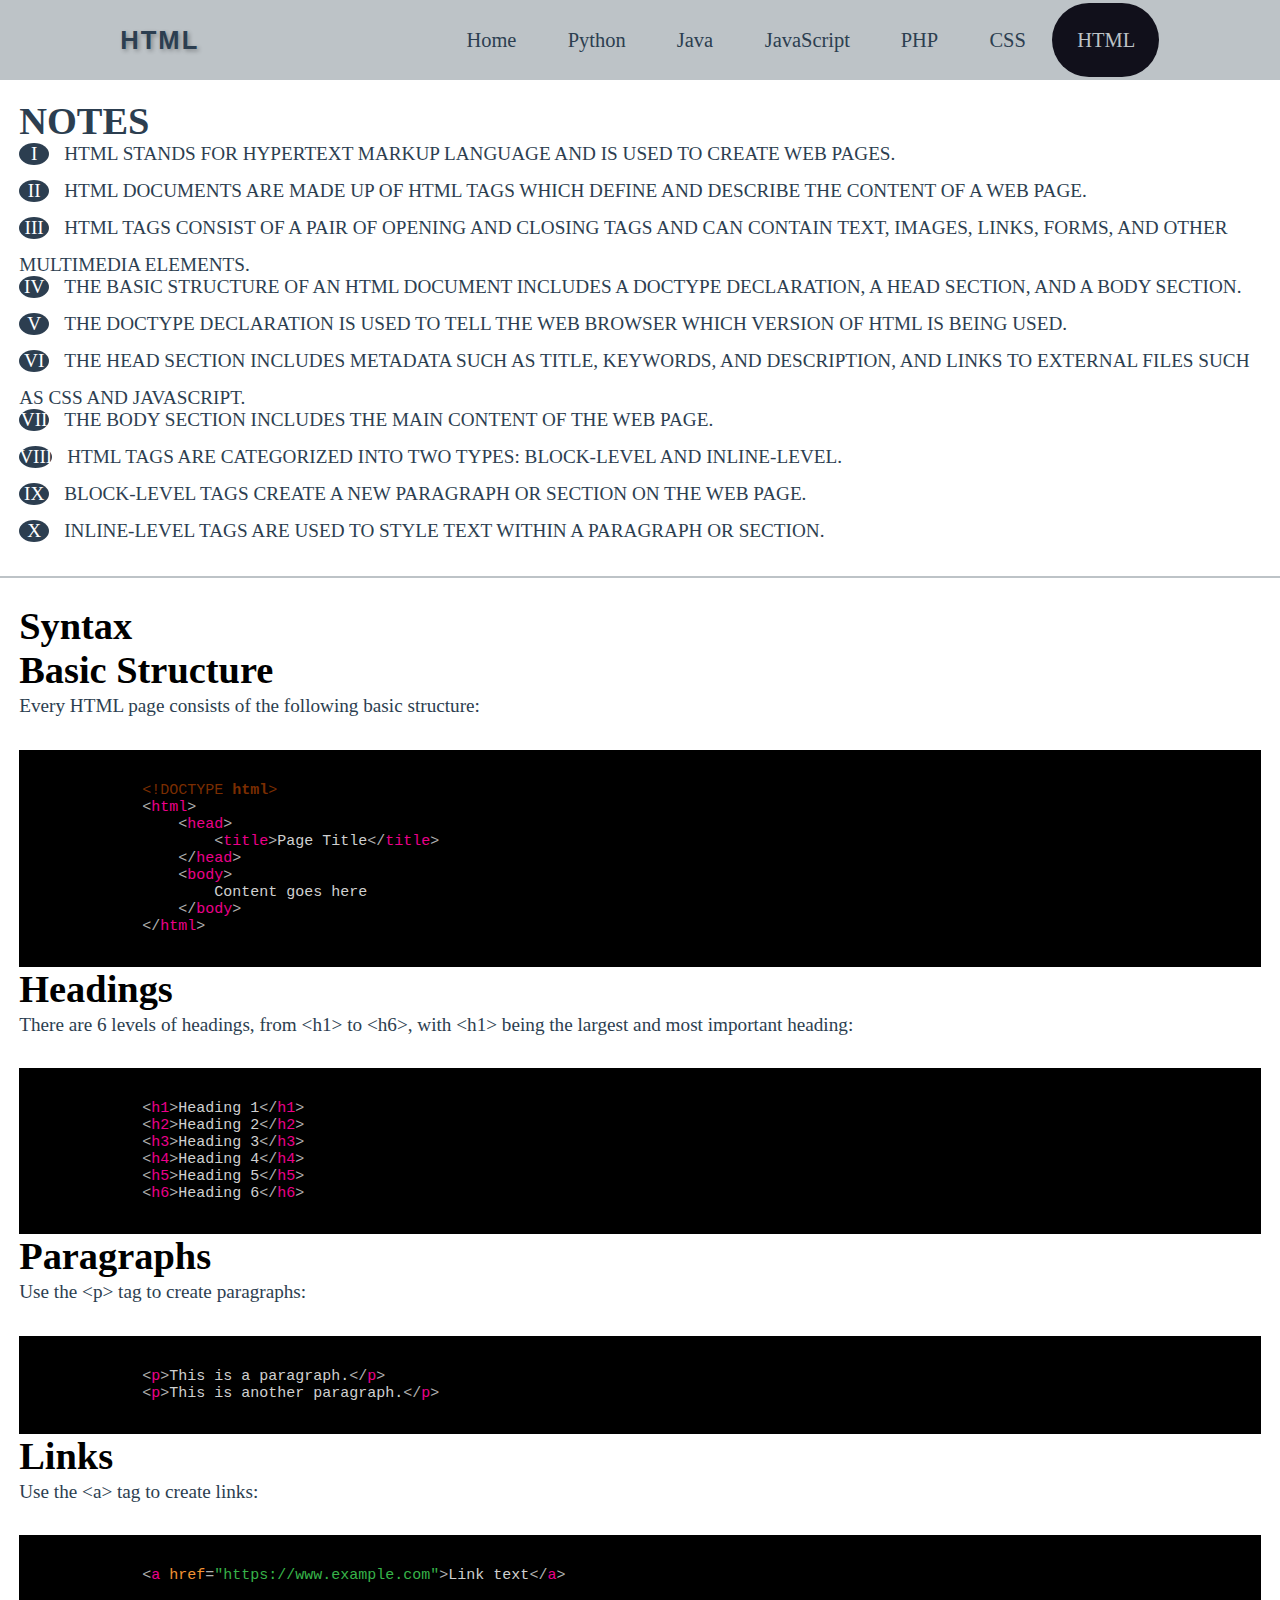
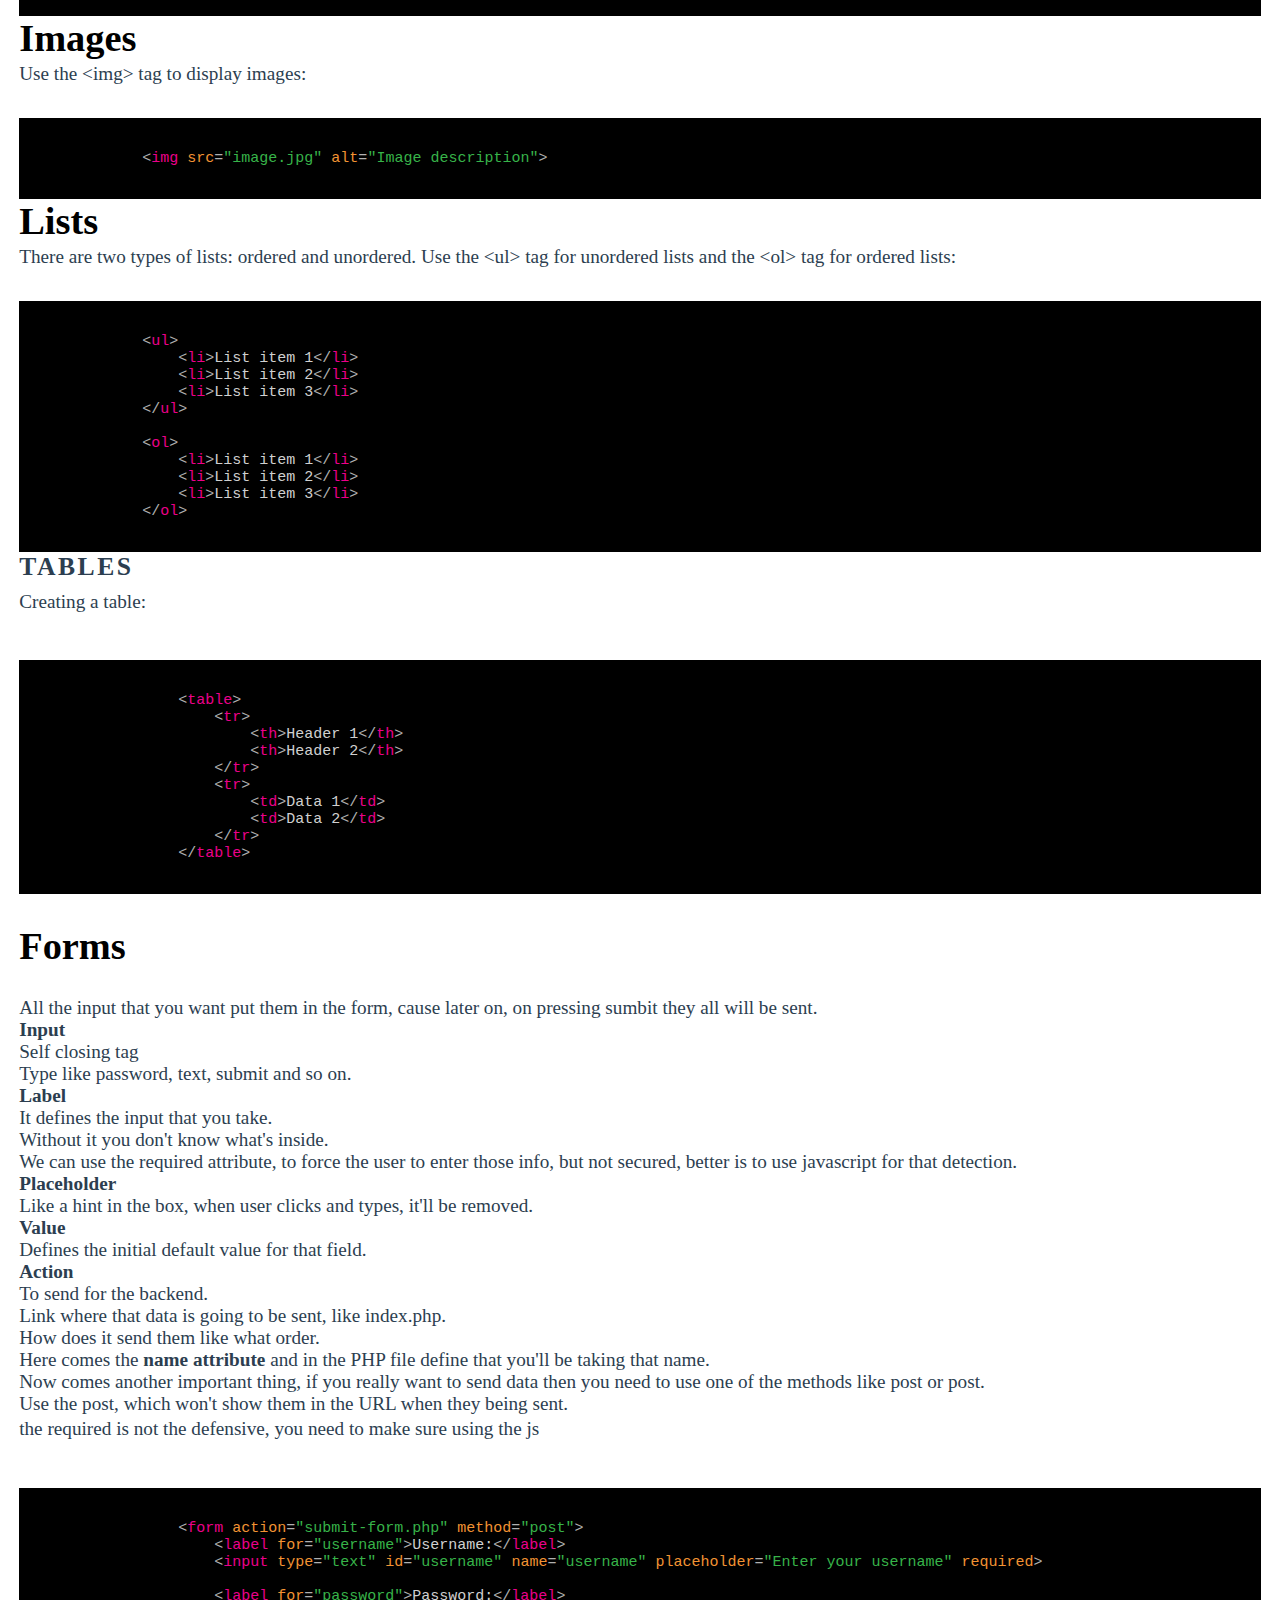
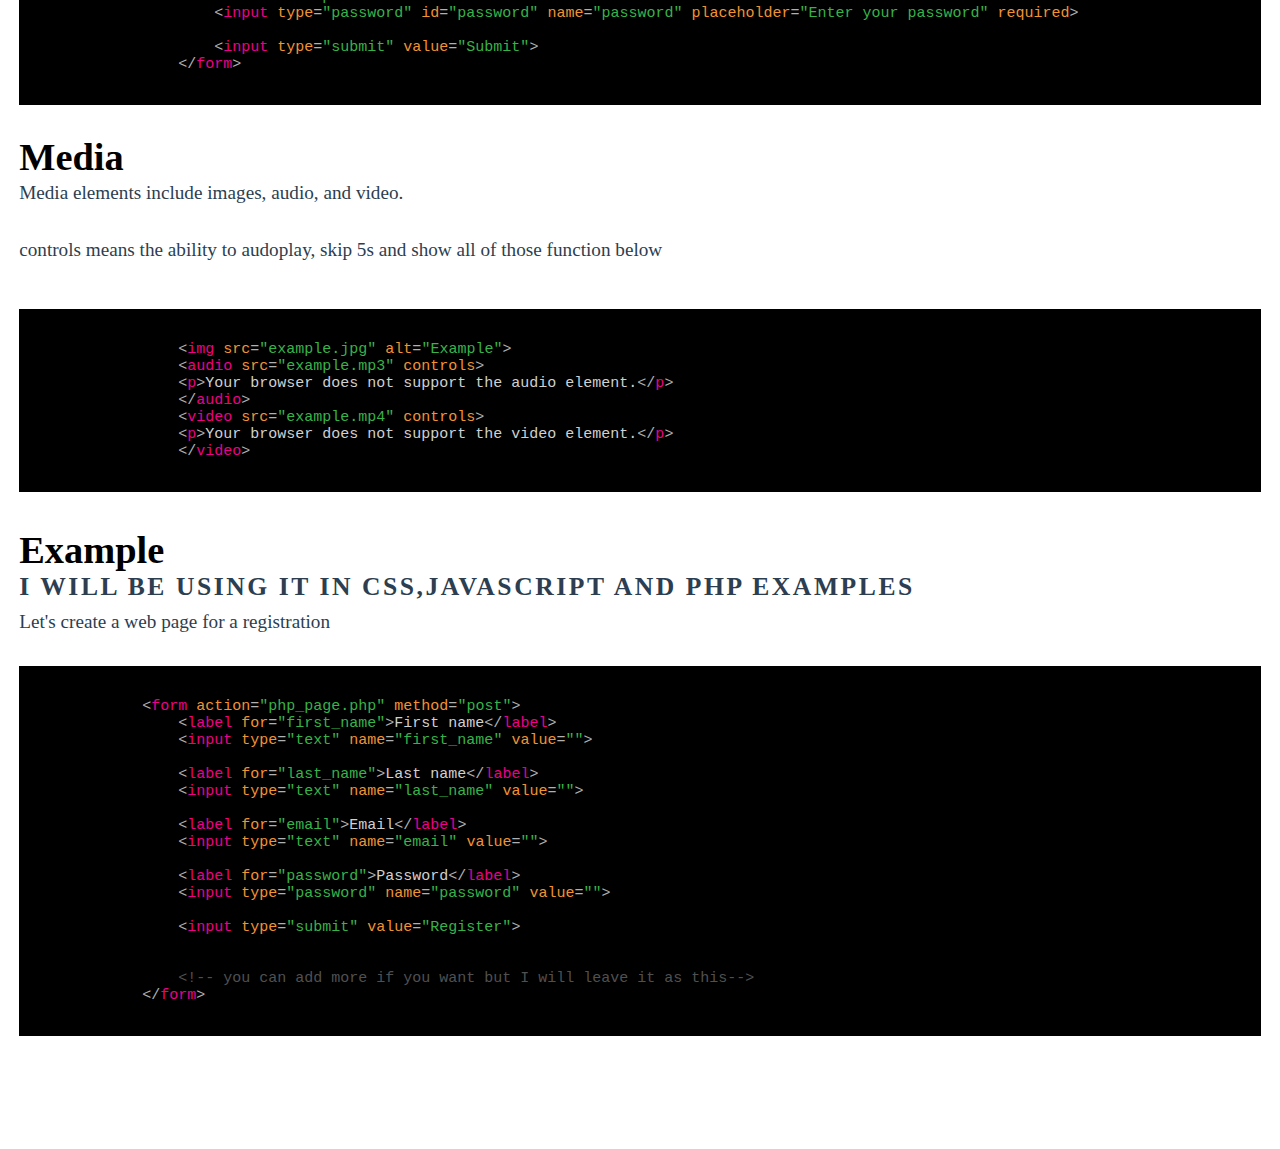
<file: html.html>
<!DOCTYPE html>
<html lang="en">
<head>
    <meta charset="UTF-8">
    <meta http-equiv="X-UA-Compatible" content="IE=edge">
    <meta name="viewport" content="width=device-width, initial-scale=1.0">
    <title>Programming Languages Syntax</title>
    <link rel = "stylesheet" href = "CSS/style.css">
    <link rel="stylesheet" href="CSS/additional.css">
    <link rel="stylesheet" href="CSS/pop.css">
</head>
<body>
    <header>
        <div class="logo">HTML</div>
        <div class="hamburger">
            <div class="line"></div>
            <div class="line"></div>
            <div class="line"></div>
        </div>
        <div class="nav_bar">
            <ul>
                <li><a href="HTML/index.html">Home</a></li>
                <li><a href="HTML/python.html">Python</a></li>
                <li><a href="HTML/java.html">Java</a></li>
                <li><a href="HTML/javascript.html">JavaScript</a></li>
                <li><a href="HTML/php.html" id = "php.html">PHP</a></li>
                <li><a href="HTML/css.html">CSS</a></li>
                <li><a href="HTML/html.html">HTML</a></li>
            </ul>
        </div>
    </header>
    
    <div class="intro menuOpen">
        <h2>Notes</h2>
        <ul class="count">
            <li>HTML stands for HyperText Markup Language and is used to create web pages.</li>
            <li>HTML documents are made up of HTML tags which define and describe the content of a web page.</li>
            <li>HTML tags consist of a pair of opening and closing tags and can contain text, images, links, forms, and other multimedia elements.</li>
            <li>The basic structure of an HTML document includes a DOCTYPE declaration, a head section, and a body section.</li>
            <li>The DOCTYPE declaration is used to tell the web browser which version of HTML is being used.</li>
            <li>The head section includes metadata such as title, keywords, and description, and links to external files such as CSS and JavaScript.</li>
            <li>The body section includes the main content of the web page.</li>
            <li>HTML tags are categorized into two types: block-level and inline-level.</li>
            <ul>
              <li>Block-level tags create a new paragraph or section on the web page.</li>
              <li>Inline-level tags are used to style text within a paragraph or section.</li>
            </ul>
          </ul>
    </div>
    <div class="syntax">
        <h2>Syntax</h2>

        <h2>Basic Structure</h2>
        <p>Every HTML page consists of the following basic structure:</p>
        <pre><code class="language-html">
            &lt;!DOCTYPE html&gt;
            &lt;html&gt;
                &lt;head&gt;
                    &lt;title&gt;Page Title&lt;/title&gt;
                &lt;/head&gt;
                &lt;body&gt;
                    Content goes here
                &lt;/body&gt;
            &lt;/html&gt;
        </code></pre>

        <h2>Headings</h2>
        <p>There are 6 levels of headings, from &lt;h1&gt; to &lt;h6&gt;, with &lt;h1&gt; being the largest and most important heading:</p>
        <pre><code class="language-html">
            &lt;h1&gt;Heading 1&lt;/h1&gt;
            &lt;h2&gt;Heading 2&lt;/h2&gt;
            &lt;h3&gt;Heading 3&lt;/h3&gt;
            &lt;h4&gt;Heading 4&lt;/h4&gt;
            &lt;h5&gt;Heading 5&lt;/h5&gt;
            &lt;h6&gt;Heading 6&lt;/h6&gt;
        </code></pre>

        <h2>Paragraphs</h2>
        <p>Use the &lt;p&gt; tag to create paragraphs:</p>
        <pre><code class="language-html">
            &lt;p&gt;This is a paragraph.&lt;/p&gt;
            &lt;p&gt;This is another paragraph.&lt;/p&gt;
        </code></pre>

        <h2>Links</h2>
        <p>Use the &lt;a&gt; tag to create links:</p>
        <pre><code class="language-html">
            &lt;a href="https://www.example.com"&gt;Link text&lt;/a&gt;
        </code></pre>

        <h2>Images</h2>
        <p>Use the &lt;img&gt; tag to display images:</p>
        <pre><code class="language-html">
            &lt;img src="image.jpg" alt="Image description"&gt;
        </code></pre>

        <h2>Lists</h2>
        <p>There are two types of lists: ordered and unordered. Use the &lt;ul&gt; tag for unordered lists and the &lt;ol&gt; tag for ordered lists:</p>
        <pre><code class="language-html">
            &lt;ul&gt;
                &lt;li&gt;List item 1&lt;/li&gt;
                &lt;li&gt;List item 2&lt;/li&gt;
                &lt;li&gt;List item 3&lt;/li&gt;
            &lt;/ul&gt;

            &lt;ol&gt;
                &lt;li&gt;List item 1&lt;/li&gt;
                &lt;li&gt;List item 2&lt;/li&gt;
                &lt;li&gt;List item 3&lt;/li&gt;
            &lt;/ol&gt;
        </code></pre>
        <h3>Tables</h3>
        <p>Creating a table:</p>
        <pre>
            <code class="language-html">
                &lt;table&gt;
                    &lt;tr&gt;
                        &lt;th&gt;Header 1&lt;/th&gt;
                        &lt;th&gt;Header 2&lt;/th&gt;
                    &lt;/tr&gt;
                    &lt;tr&gt;
                        &lt;td&gt;Data 1&lt;/td&gt;
                        &lt;td&gt;Data 2&lt;/td&gt;
                    &lt;/tr&gt;
                &lt;/table&gt;
            </code>
        </pre>
        <h2>Forms</h2>
        <p>
            <ul>
                <li>All the input that you want put them in the form, cause later on, on pressing sumbit they all will be sent.</li>
                <li><strong>Input</strong>
                    <ul>
                    <li>Self closing tag</li>
                    <li>Type like password, text, submit and so on.</li>
                    </ul>
                </li>
                <li><strong>Label</strong>
                    <ul>
                    <li>It defines the input that you take.</li>
                    <li>Without it you don't know what's inside.</li>
                    <li>We can use the required attribute, to force the user to enter those info, but not secured, better is to use javascript for that detection.</li>
                    </ul>
                </li>
                <li><strong>Placeholder</strong>
                    <ul>
                    <li>Like a hint in the box, when user clicks and types, it'll be removed.</li>
                    </ul>
                </li>
                <li><strong>Value</strong>
                    <ul>
                    <li>Defines the initial default value for that field.</li>
                    </ul>
                </li>
                <li><strong>Action</strong>
                    <ul>
                    <li>To send for the backend.</li>
                    <li>Link where that data is going to be sent, like index.php.</li>
                    <li>How does it send them like what order.</li>
                    <li>Here comes the <strong>name attribute</strong> and in the PHP file define that you'll be taking that name.</li>
                    <li>Now comes another important thing, if you really want to send data then you need to use one of the methods like post or post.</li>
                    <li>Use the post, which won't show them in the URL when they being sent.</li>
                    </ul>
                </li>
            </ul>
            <p>the required is not the defensive, you need to make sure using the js</p>
        </p>

        <pre>
            <code class="language-html">
                &lt;form action="submit-form.php" method="post"&gt;
                    &lt;label for="username"&gt;Username:&lt;/label&gt;
                    &lt;input type="text" id="username" name="username" placeholder="Enter your username" required&gt;
                    
                    &lt;label for="password"&gt;Password:&lt;/label&gt;
                    &lt;input type="password" id="password" name="password" placeholder="Enter your password" required&gt;
        
                    &lt;input type="submit" value="Submit"&gt;
                &lt;/form&gt;
            </code>
        </pre>
        <!-- Media -->
        <h2>Media</h2>
        <p>Media elements include images, audio, and video. </p>
        <p>controls means the ability to audoplay, skip 5s and show all of those function below</p>
        <pre>
            <code class="language-html">
                &lt;img src="example.jpg" alt="Example"&gt;
                &lt;audio src="example.mp3" controls&gt;
                &lt;p>Your browser does not support the audio element.&lt;/p&gt;
                &lt;/audio&gt;
                &lt;video src="example.mp4" controls&gt;
                &lt;p>Your browser does not support the video element.&lt;/p&gt;
                &lt;/video&gt;
        </pre>
            </code>
        <br><br>
        <h2>Example</h2>
        <h3>I will be using it in css,javascript and php examples</h3>
        <p>Let's create a web page for a registration</p>
        <pre><code class="language-html">
            &lt;form action="php_page.php" method="post"&gt;
                &lt;label for="first_name"&gt;First name&lt;/label&gt;
                &lt;input type="text" name="first_name" value=""&gt;
        
                &lt;label for="last_name"&gt;Last name&lt;/label&gt;
                &lt;input type="text" name="last_name" value=""&gt;
        
                &lt;label for="email"&gt;Email&lt;/label&gt;
                &lt;input type="text" name="email" value=""&gt;
        
                &lt;label for="password"&gt;Password&lt;/label&gt;
                &lt;input type="password" name="password" value=""&gt;

                &lt;input type="submit" value="Register"&gt;

        
                &lt;!-- you can add more if you want but I will leave it as this--&gt;
            &lt;/form&gt;
        </code></pre>
    </div> 
    <script src="Javascript/highlight.min.js"></script>
    <script>hljs.initHighlightingOnLoad();</script>
    <script src="Javascript/index.js"></script>
</body>
</html>
</file>
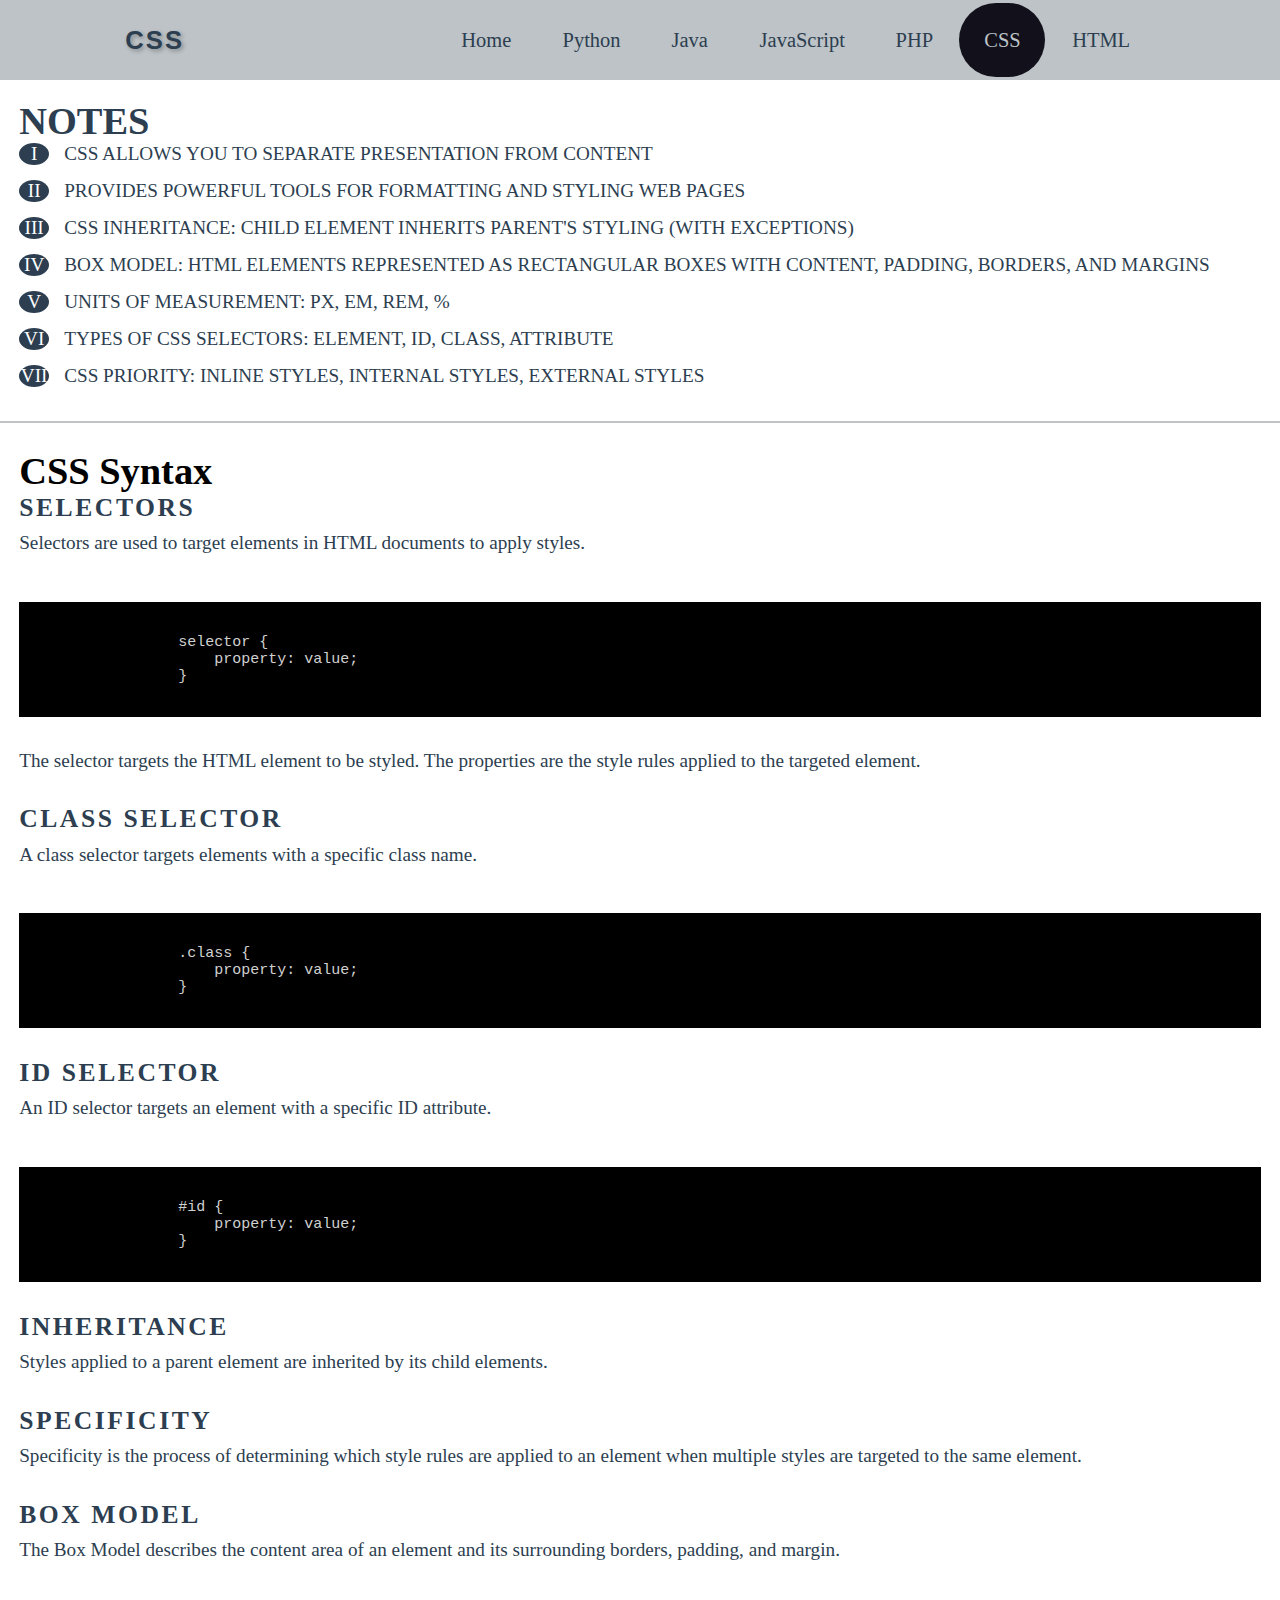
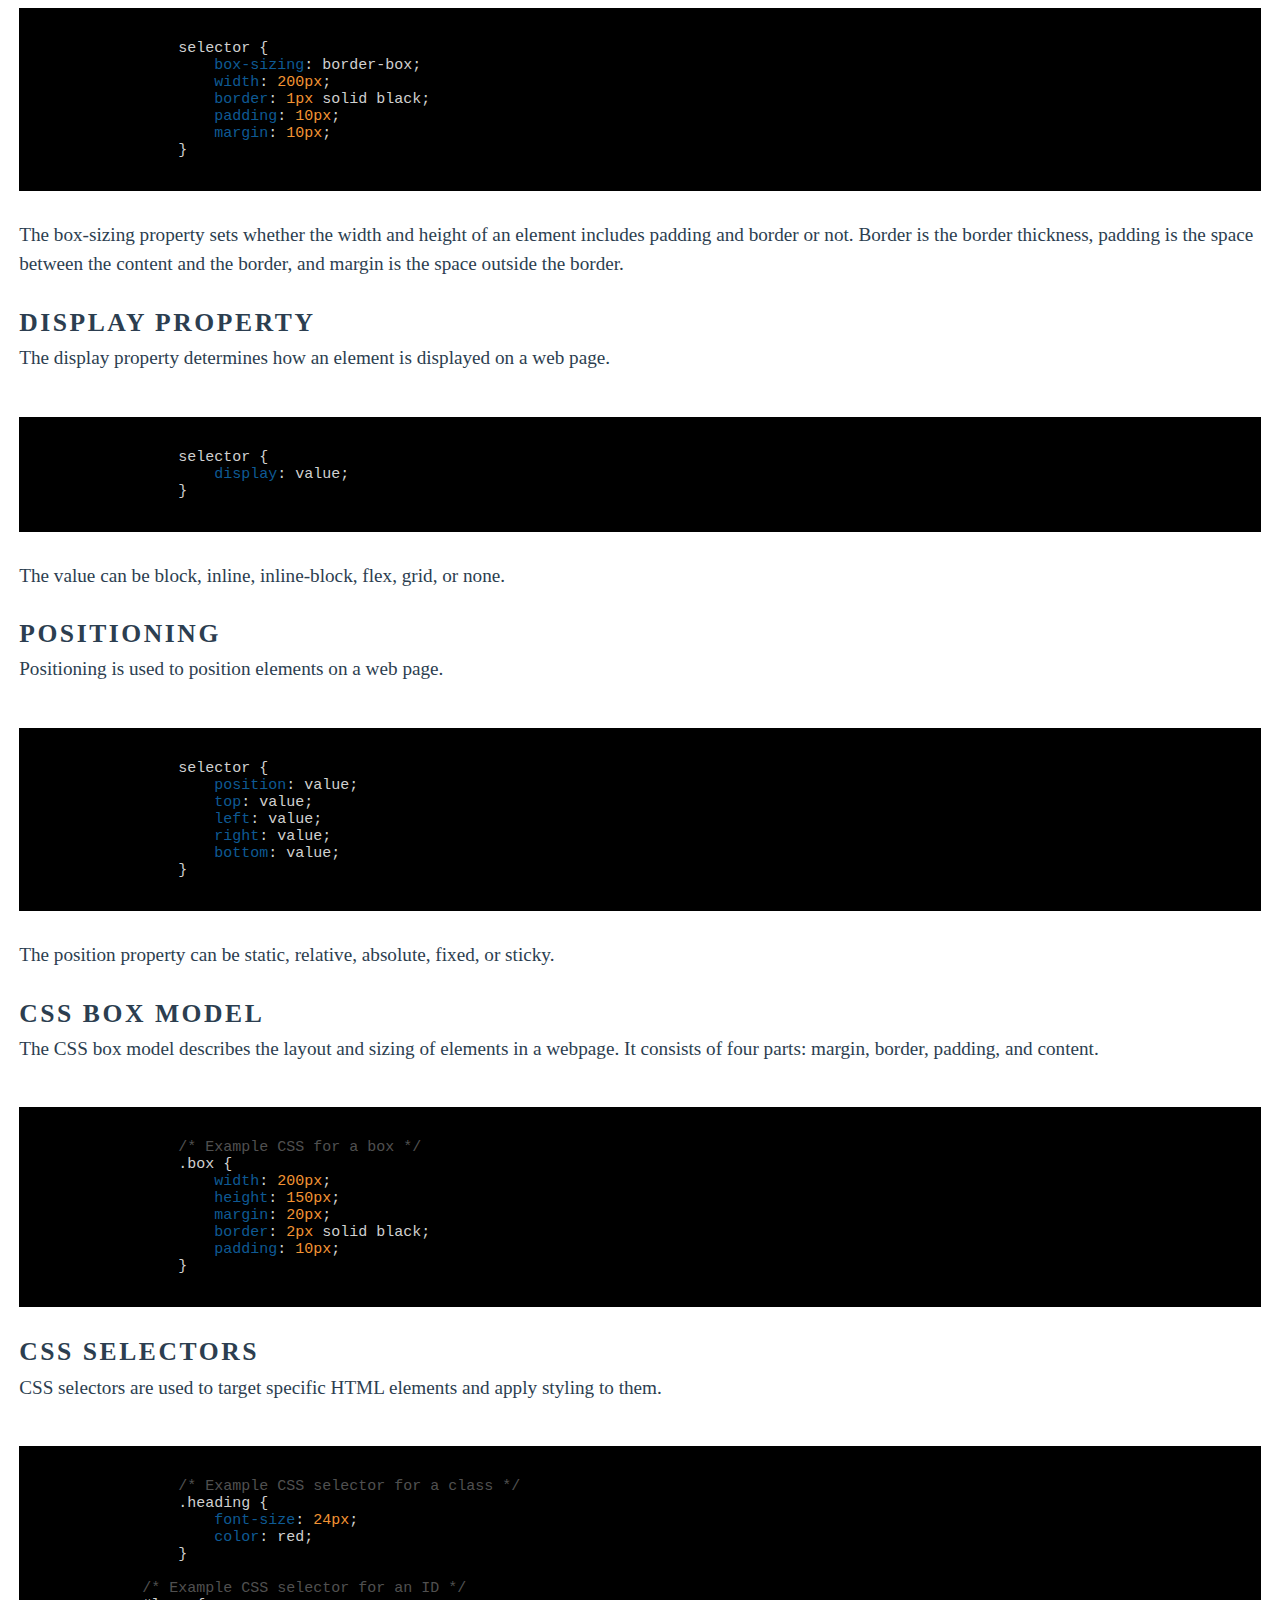
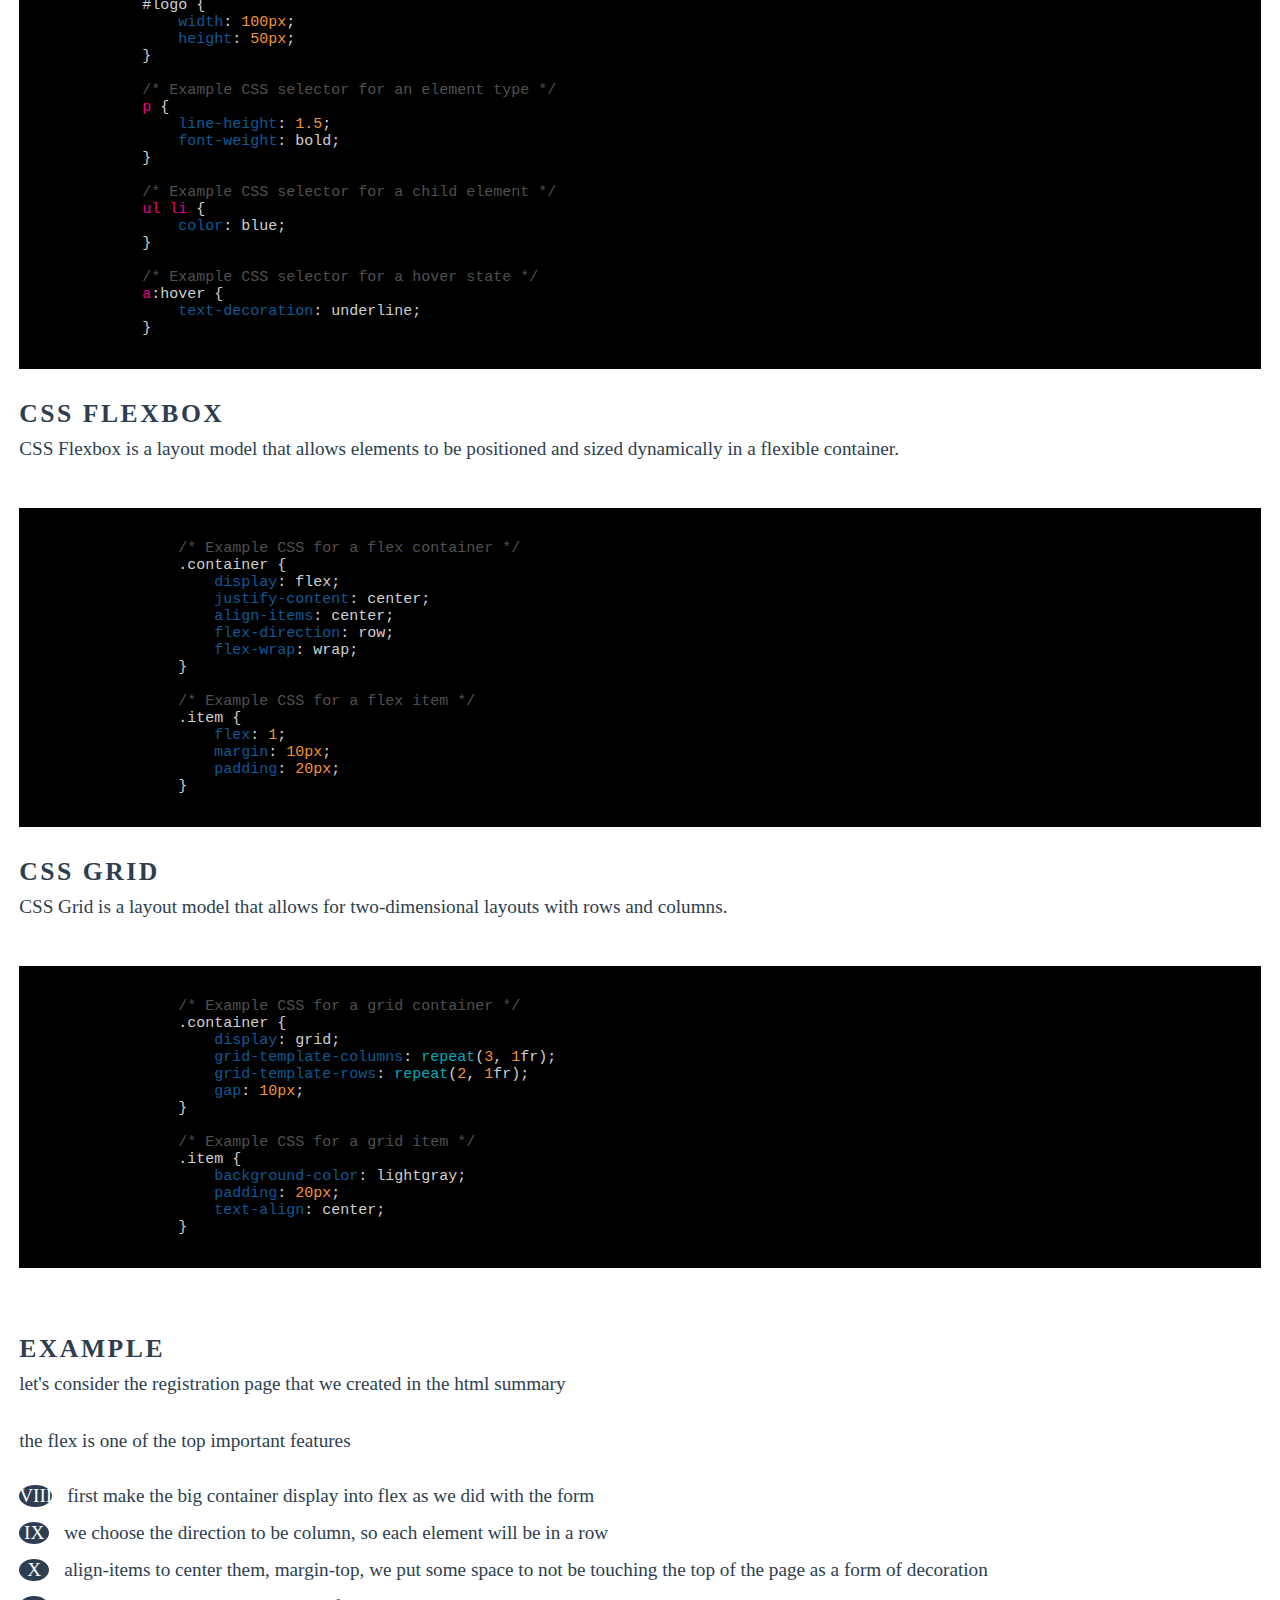
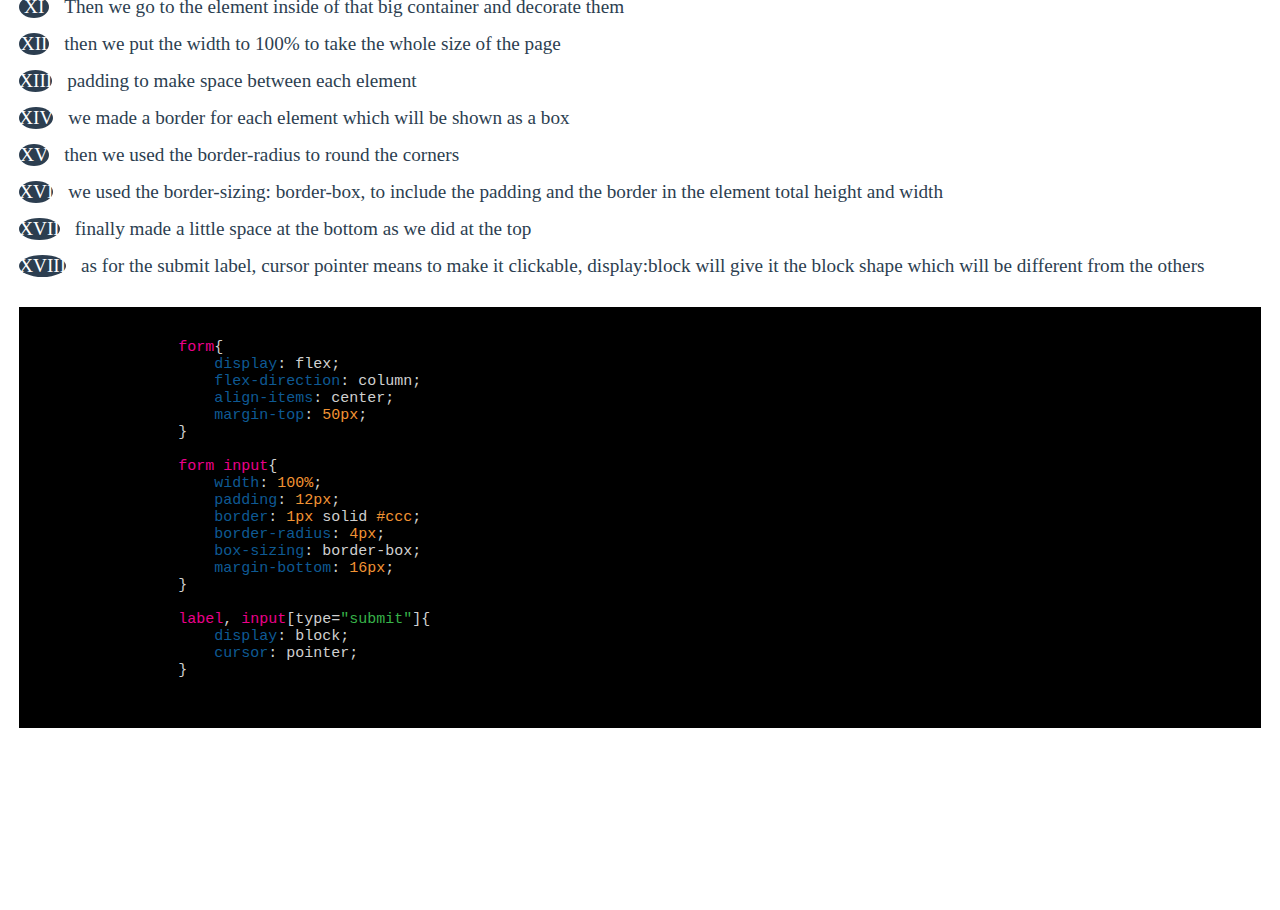
<file: HTML/css.html>
<!DOCTYPE html>
<html lang="en">
<head>
    <meta charset="UTF-8">
    <meta http-equiv="X-UA-Compatible" content="IE=edge">
    <meta name="viewport" content="width=device-width, initial-scale=1.0">
    <title>Programming Languages Syntax</title>
    <link rel = "stylesheet" href = "../CSS/style.css">
    <link rel="stylesheet" href="../CSS/additional.css">
    <link rel="stylesheet" href="../CSS/pop.css">
</head>
<body>
    <header>
        <div class="logo">CSS</div>
        <div class="hamburger">
            <div class="line"></div>
            <div class="line"></div>
            <div class="line"></div>
        </div>
        <div class="nav_bar">
            <ul>
                <li><a href="index.html">Home</a></li>
                <li><a href="python.html">Python</a></li>
                <li><a href="java.html">Java</a></li>
                <li><a href="javascript.html">JavaScript</a></li>
                <li><a href="php.html" id = "php.html">PHP</a></li>
                <li><a href="css.html">CSS</a></li>
                <li><a href="html.html">HTML</a></li>
            </ul>
        </div>
    </header>
    
    <div class="intro menuOpen">
        <h2>Notes</h2>
        <ul class="count">
            <li>CSS allows you to separate presentation from content</li>
            <li>Provides powerful tools for formatting and styling web pages</li>
            <li>CSS inheritance: child element inherits parent's styling (with exceptions)</li>
            <li>Box Model: HTML elements represented as rectangular boxes with content, padding, borders, and margins</li>
            <li>Units of Measurement: px, em, rem, %</li>
            <li>Types of CSS selectors: Element, ID, Class, Attribute</li>
            <li>CSS Priority: Inline styles, Internal styles, External styles</li>
          </ul>
    </div>
    <div class="syntax">
        <h2>CSS Syntax</h2>
        
        <h3>Selectors</h3>
        <p>Selectors are used to target elements in HTML documents to apply styles.</p>
        <pre>
            <code class="language-css">
                selector {
                    property: value;
                }
            </code>
        </pre>
        <p>The selector targets the HTML element to be styled. The properties are the style rules applied to the targeted element.</p>

        
        <h3>Class Selector</h3>
        <p>A class selector targets elements with a specific class name.</p>
        <pre>
            <code class="language-css">
                .class {
                    property: value;
                }
            </code>
        </pre>

    
        <h3>ID Selector</h3>
        <p>An ID selector targets an element with a specific ID attribute.</p>
        <pre>
            <code class="language-css">
                #id {
                    property: value;
                }
            </code>
        </pre>

        
        <h3>Inheritance</h3>
        <p>Styles applied to a parent element are inherited by its child elements.</p>

    
        <h3>Specificity</h3>
        <p>Specificity is the process of determining which style rules are applied to an element when multiple styles are targeted to the same element.</p>

        
        <h3>Box Model</h3>
        <p>The Box Model describes the content area of an element and its surrounding borders, padding, and margin.</p>
        <pre>
            <code class="language-css">
                selector {
                    box-sizing: border-box;
                    width: 200px;
                    border: 1px solid black;
                    padding: 10px;
                    margin: 10px;
                }
            </code>
        </pre>
        <p>The box-sizing property sets whether the width and height of an element includes padding and border or not. Border is the border thickness, padding is the space between the content and the border, and margin is the space outside the border.</p>

        
        <h3>Display Property</h3>
        <p>The display property determines how an element is displayed on a web page.</p>
        <pre>
            <code class="language-css">
                selector {
                    display: value;
                }
            </code>
        </pre>
        <p>The value can be block, inline, inline-block, flex, grid, or none.</p>


        <h3>Positioning</h3>
        <p>Positioning is used to position elements on a web page.</p>
        <pre>
            <code class="language-css">
                selector {
                    position: value;
                    top: value;
                    left: value;
                    right: value;
                    bottom: value;
                }
            </code>
        </pre>
        <p>The position property can be static, relative, absolute, fixed, or sticky.</p>
        <h3>CSS Box Model</h3>
        <p>The CSS box model describes the layout and sizing of elements in a webpage. It consists of four parts: margin, border, padding, and content.</p>
        <pre>
            <code class="language-css">
                /* Example CSS for a box */
                .box {
                    width: 200px;
                    height: 150px;
                    margin: 20px;
                    border: 2px solid black;
                    padding: 10px;
                }
            </code>
        </pre>
        
        <h3>CSS Selectors</h3>
        <p>CSS selectors are used to target specific HTML elements and apply styling to them.</p>
        <pre>
            <code class="language-css">
                /* Example CSS selector for a class */
                .heading {
                    font-size: 24px;
                    color: red;
                }

            /* Example CSS selector for an ID */
            #logo {
                width: 100px;
                height: 50px;
            }

            /* Example CSS selector for an element type */
            p {
                line-height: 1.5;
                font-weight: bold;
            }

            /* Example CSS selector for a child element */
            ul li {
                color: blue;
            }

            /* Example CSS selector for a hover state */
            a:hover {
                text-decoration: underline;
            }
        </code>
        </pre>
        
        <h3>CSS Flexbox</h3>
        <p>CSS Flexbox is a layout model that allows elements to be positioned and sized dynamically in a flexible container.</p>
        <pre>
            <code class="language-css">
                /* Example CSS for a flex container */
                .container {
                    display: flex;
                    justify-content: center;
                    align-items: center;
                    flex-direction: row;
                    flex-wrap: wrap;
                }
    
                /* Example CSS for a flex item */
                .item {
                    flex: 1;
                    margin: 10px;
                    padding: 20px;
                }
        </code>
        </pre>
        
        <h3>CSS Grid</h3>
        <p>CSS Grid is a layout model that allows for two-dimensional layouts with rows and columns.</p>
        <pre>
            <code class="language-css">
                /* Example CSS for a grid container */
                .container {
                    display: grid;
                    grid-template-columns: repeat(3, 1fr);
                    grid-template-rows: repeat(2, 1fr);
                    gap: 10px;
                }
    
                /* Example CSS for a grid item */
                .item {
                    background-color: lightgray;
                    padding: 20px;
                    text-align: center;
                }
        </code>
        </pre>

        <br><br>

        <h3>Example</h3>
        <p>let's consider the registration page that we created in the html summary</p>
        <p>the flex is one of the top important features</p>
        <ul class="count">
            <li>first make the big container display into flex as we did with the form</li>
            <li>we choose the direction to be column, so each element will be in a row</li>
            <li>align-items to center them, margin-top, we put some space to not be touching the top of the page
                as a form of decoration
            </li>
            <li>Then we go to the element inside of that big container and decorate them</li>
            <li>then we put the width to 100% to take the whole size of the page</li>
            <li>padding to make space between each element</li>
            <li>we made a border for each element which will be shown as a box</li>
            <li>then we used the border-radius to round the corners</li>
            <li>we used the border-sizing: border-box, to include the padding and the border in the element
                total height and width
            </li>
            <li>finally made a little space at the bottom as we did at the top</li>
            <li>as for the submit label, cursor pointer means to make it clickable, display:block will give it 
                the block shape which will be different from the others
            </li>
        </ul>
        <pre>
            <code clss="language-css">
                form{
                    display: flex;
                    flex-direction: column;
                    align-items: center;
                    margin-top: 50px;
                }
                
                form input{
                    width: 100%;
                    padding: 12px;
                    border: 1px solid #ccc;
                    border-radius: 4px;
                    box-sizing: border-box;
                    margin-bottom: 16px;
                }

                label, input[type="submit"]{
                    display: block;
                    cursor: pointer;
                }
                
            </code>
        </pre>

    </div>

    <script src="../Javascript/highlight.min.js"></script>
    <script>hljs.initHighlightingOnLoad();</script>
    <script src="../Javascript/index.js"></script>
</body>
</html>
</file>
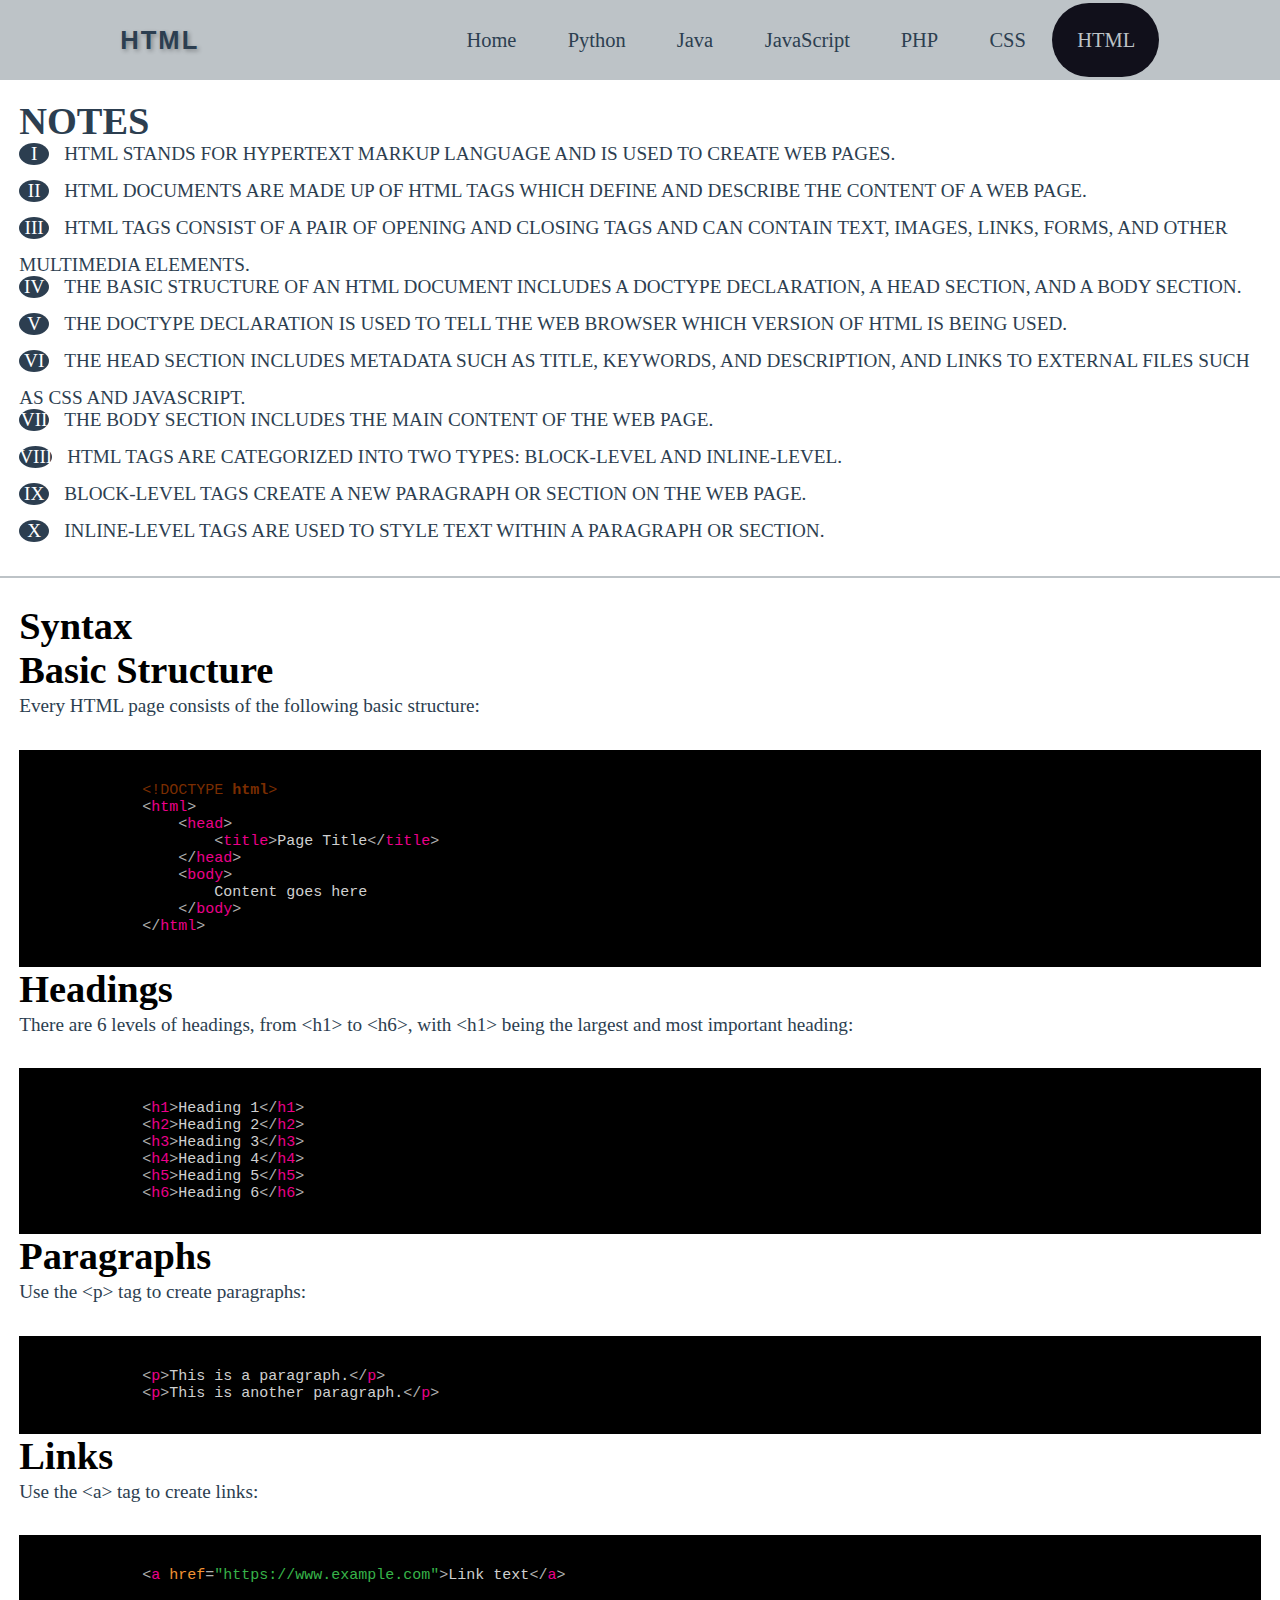
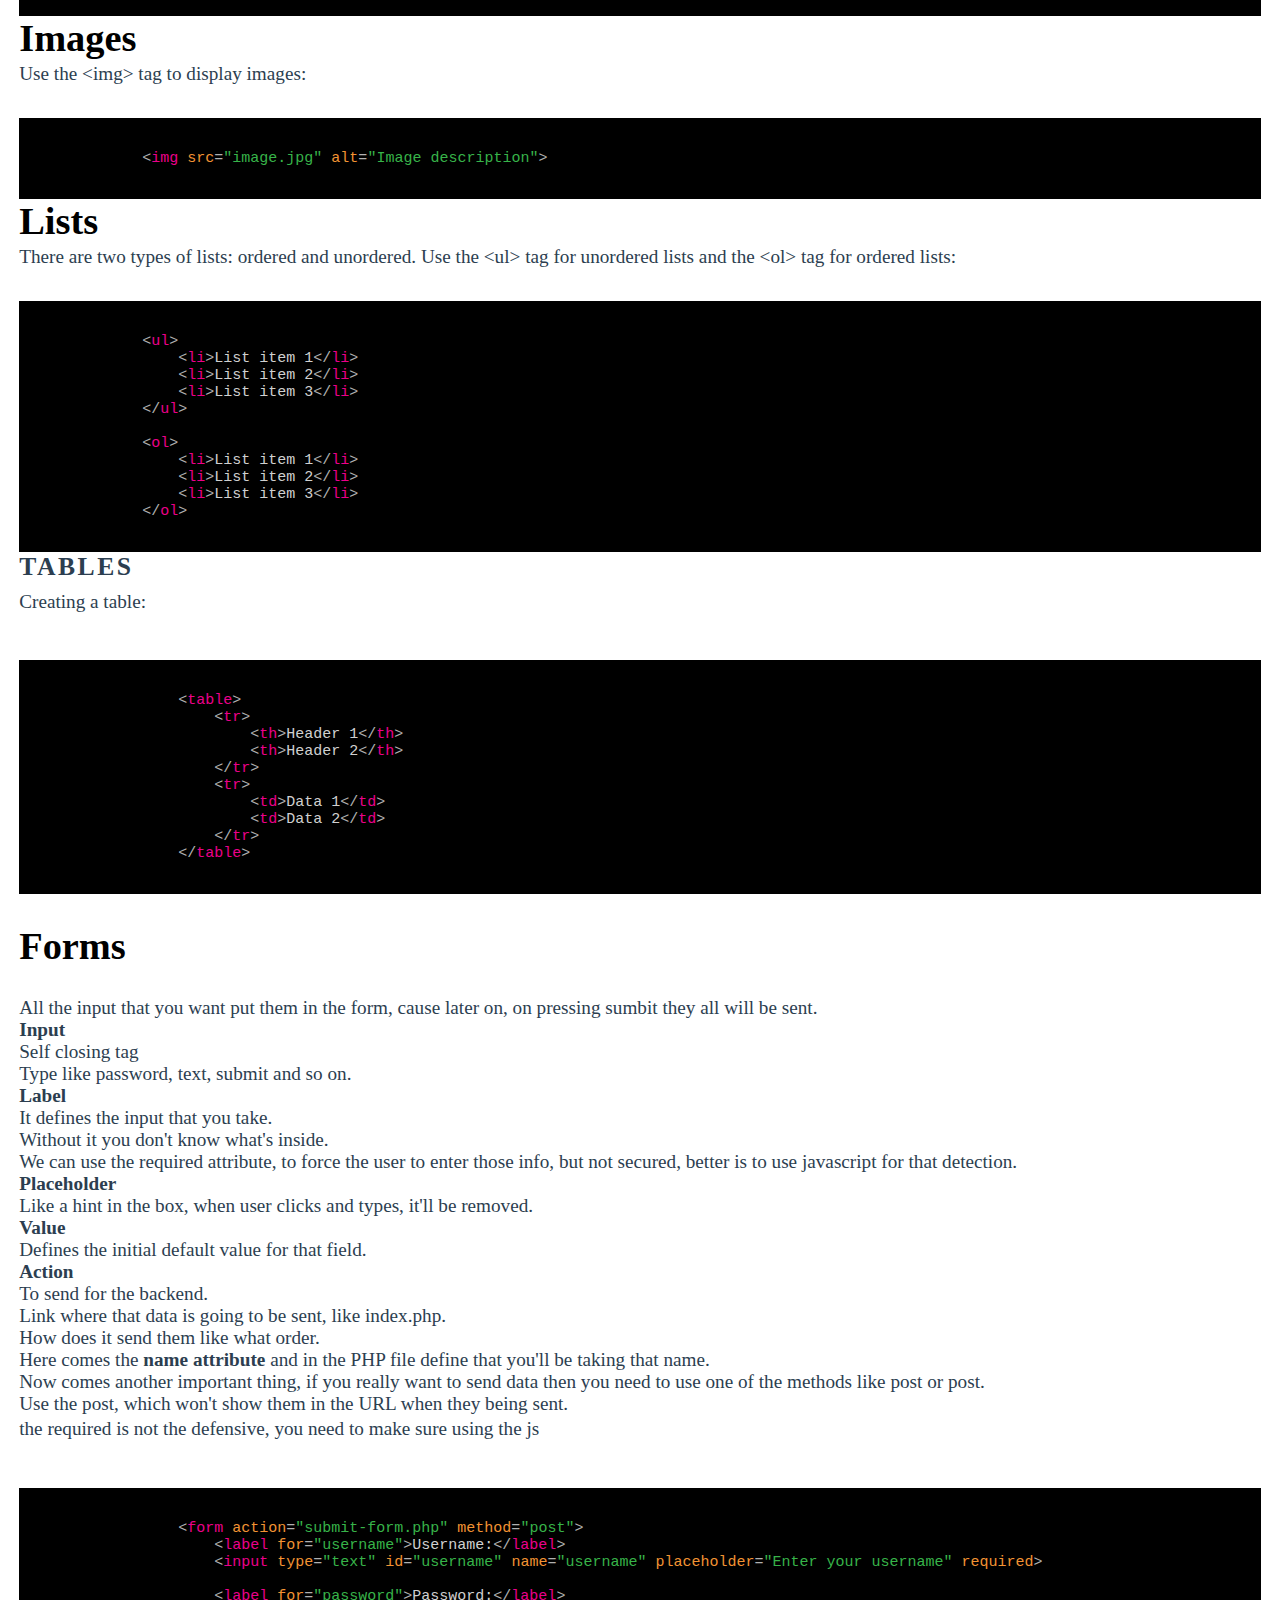
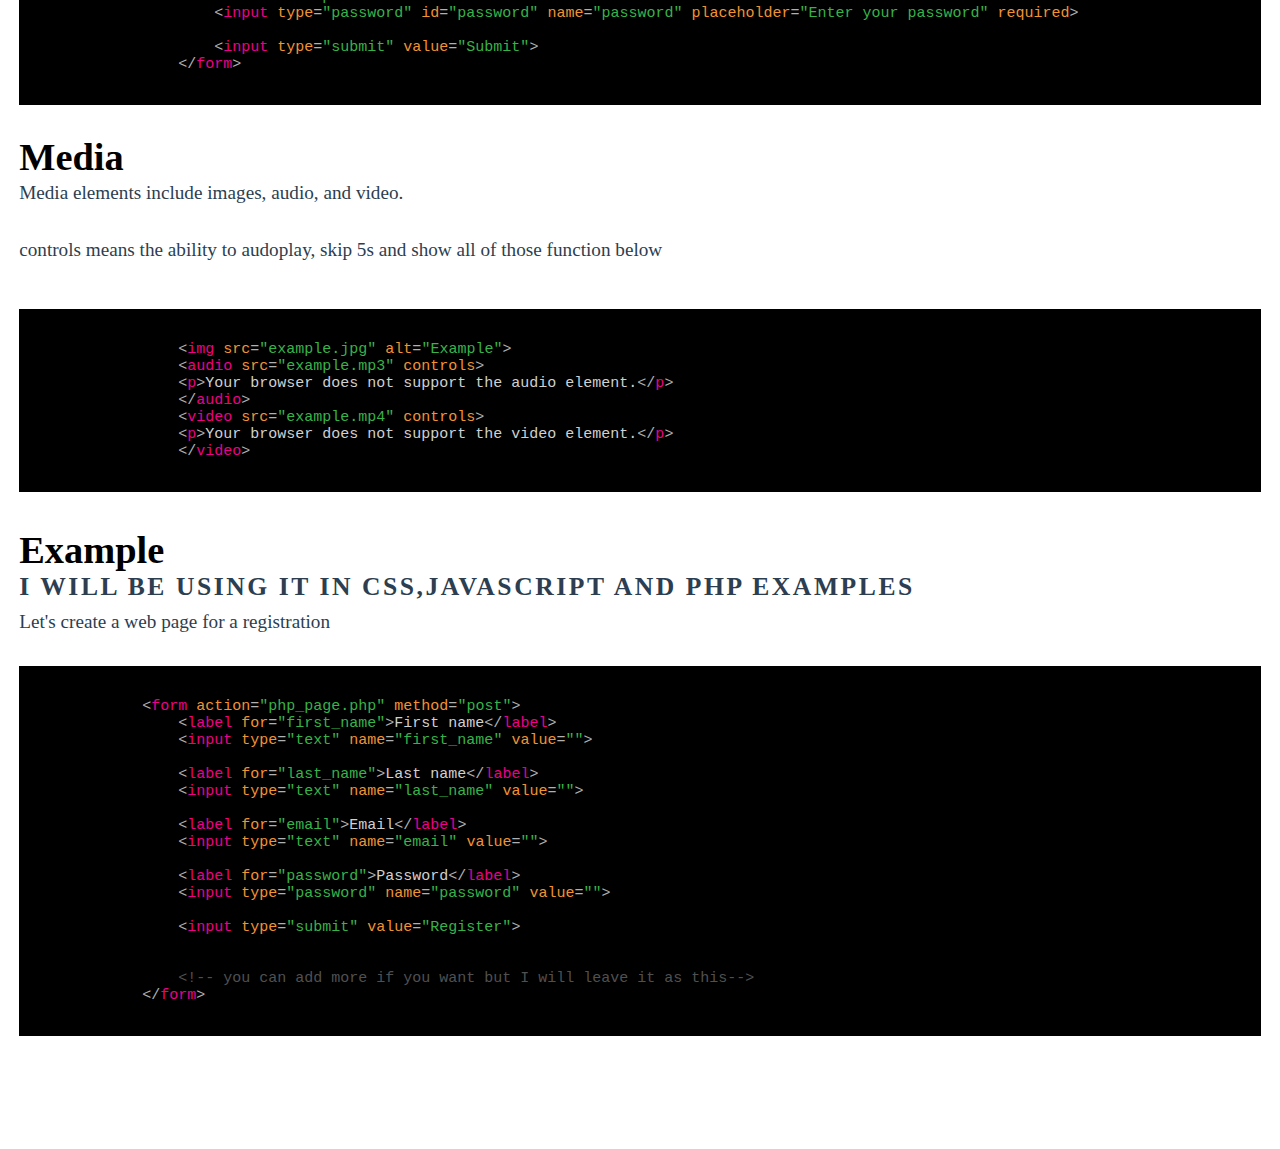
<file: HTML/html.html>
<!DOCTYPE html>
<html lang="en">
<head>
    <meta charset="UTF-8">
    <meta http-equiv="X-UA-Compatible" content="IE=edge">
    <meta name="viewport" content="width=device-width, initial-scale=1.0">
    <title>Programming Languages Syntax</title>
    <link rel = "stylesheet" href = "../CSS/style.css">
    <link rel="stylesheet" href="../CSS/additional.css">
    <link rel="stylesheet" href="../CSS/pop.css">
</head>
<body>
    <header>
        <div class="logo">HTML</div>
        <div class="hamburger">
            <div class="line"></div>
            <div class="line"></div>
            <div class="line"></div>
        </div>
        <div class="nav_bar">
            <ul>
                <li><a href="index.html">Home</a></li>
                <li><a href="python.html">Python</a></li>
                <li><a href="java.html">Java</a></li>
                <li><a href="javascript.html">JavaScript</a></li>
                <li><a href="php.html" id = "php.html">PHP</a></li>
                <li><a href="css.html">CSS</a></li>
                <li><a href="html.html">HTML</a></li>
            </ul>
        </div>
    </header>
    
    <div class="intro menuOpen">
        <h2>Notes</h2>
        <ul class="count">
            <li>HTML stands for HyperText Markup Language and is used to create web pages.</li>
            <li>HTML documents are made up of HTML tags which define and describe the content of a web page.</li>
            <li>HTML tags consist of a pair of opening and closing tags and can contain text, images, links, forms, and other multimedia elements.</li>
            <li>The basic structure of an HTML document includes a DOCTYPE declaration, a head section, and a body section.</li>
            <li>The DOCTYPE declaration is used to tell the web browser which version of HTML is being used.</li>
            <li>The head section includes metadata such as title, keywords, and description, and links to external files such as CSS and JavaScript.</li>
            <li>The body section includes the main content of the web page.</li>
            <li>HTML tags are categorized into two types: block-level and inline-level.</li>
            <ul>
              <li>Block-level tags create a new paragraph or section on the web page.</li>
              <li>Inline-level tags are used to style text within a paragraph or section.</li>
            </ul>
          </ul>
    </div>
    <div class="syntax">
        <h2>Syntax</h2>

        <h2>Basic Structure</h2>
        <p>Every HTML page consists of the following basic structure:</p>
        <pre><code class="language-html">
            &lt;!DOCTYPE html&gt;
            &lt;html&gt;
                &lt;head&gt;
                    &lt;title&gt;Page Title&lt;/title&gt;
                &lt;/head&gt;
                &lt;body&gt;
                    Content goes here
                &lt;/body&gt;
            &lt;/html&gt;
        </code></pre>

        <h2>Headings</h2>
        <p>There are 6 levels of headings, from &lt;h1&gt; to &lt;h6&gt;, with &lt;h1&gt; being the largest and most important heading:</p>
        <pre><code class="language-html">
            &lt;h1&gt;Heading 1&lt;/h1&gt;
            &lt;h2&gt;Heading 2&lt;/h2&gt;
            &lt;h3&gt;Heading 3&lt;/h3&gt;
            &lt;h4&gt;Heading 4&lt;/h4&gt;
            &lt;h5&gt;Heading 5&lt;/h5&gt;
            &lt;h6&gt;Heading 6&lt;/h6&gt;
        </code></pre>

        <h2>Paragraphs</h2>
        <p>Use the &lt;p&gt; tag to create paragraphs:</p>
        <pre><code class="language-html">
            &lt;p&gt;This is a paragraph.&lt;/p&gt;
            &lt;p&gt;This is another paragraph.&lt;/p&gt;
        </code></pre>

        <h2>Links</h2>
        <p>Use the &lt;a&gt; tag to create links:</p>
        <pre><code class="language-html">
            &lt;a href="https://www.example.com"&gt;Link text&lt;/a&gt;
        </code></pre>

        <h2>Images</h2>
        <p>Use the &lt;img&gt; tag to display images:</p>
        <pre><code class="language-html">
            &lt;img src="image.jpg" alt="Image description"&gt;
        </code></pre>

        <h2>Lists</h2>
        <p>There are two types of lists: ordered and unordered. Use the &lt;ul&gt; tag for unordered lists and the &lt;ol&gt; tag for ordered lists:</p>
        <pre><code class="language-html">
            &lt;ul&gt;
                &lt;li&gt;List item 1&lt;/li&gt;
                &lt;li&gt;List item 2&lt;/li&gt;
                &lt;li&gt;List item 3&lt;/li&gt;
            &lt;/ul&gt;

            &lt;ol&gt;
                &lt;li&gt;List item 1&lt;/li&gt;
                &lt;li&gt;List item 2&lt;/li&gt;
                &lt;li&gt;List item 3&lt;/li&gt;
            &lt;/ol&gt;
        </code></pre>
        <h3>Tables</h3>
        <p>Creating a table:</p>
        <pre>
            <code class="language-html">
                &lt;table&gt;
                    &lt;tr&gt;
                        &lt;th&gt;Header 1&lt;/th&gt;
                        &lt;th&gt;Header 2&lt;/th&gt;
                    &lt;/tr&gt;
                    &lt;tr&gt;
                        &lt;td&gt;Data 1&lt;/td&gt;
                        &lt;td&gt;Data 2&lt;/td&gt;
                    &lt;/tr&gt;
                &lt;/table&gt;
            </code>
        </pre>
        <h2>Forms</h2>
        <p>
            <ul>
                <li>All the input that you want put them in the form, cause later on, on pressing sumbit they all will be sent.</li>
                <li><strong>Input</strong>
                    <ul>
                    <li>Self closing tag</li>
                    <li>Type like password, text, submit and so on.</li>
                    </ul>
                </li>
                <li><strong>Label</strong>
                    <ul>
                    <li>It defines the input that you take.</li>
                    <li>Without it you don't know what's inside.</li>
                    <li>We can use the required attribute, to force the user to enter those info, but not secured, better is to use javascript for that detection.</li>
                    </ul>
                </li>
                <li><strong>Placeholder</strong>
                    <ul>
                    <li>Like a hint in the box, when user clicks and types, it'll be removed.</li>
                    </ul>
                </li>
                <li><strong>Value</strong>
                    <ul>
                    <li>Defines the initial default value for that field.</li>
                    </ul>
                </li>
                <li><strong>Action</strong>
                    <ul>
                    <li>To send for the backend.</li>
                    <li>Link where that data is going to be sent, like index.php.</li>
                    <li>How does it send them like what order.</li>
                    <li>Here comes the <strong>name attribute</strong> and in the PHP file define that you'll be taking that name.</li>
                    <li>Now comes another important thing, if you really want to send data then you need to use one of the methods like post or post.</li>
                    <li>Use the post, which won't show them in the URL when they being sent.</li>
                    </ul>
                </li>
            </ul>
            <p>the required is not the defensive, you need to make sure using the js</p>
        </p>

        <pre>
            <code class="language-html">
                &lt;form action="submit-form.php" method="post"&gt;
                    &lt;label for="username"&gt;Username:&lt;/label&gt;
                    &lt;input type="text" id="username" name="username" placeholder="Enter your username" required&gt;
                    
                    &lt;label for="password"&gt;Password:&lt;/label&gt;
                    &lt;input type="password" id="password" name="password" placeholder="Enter your password" required&gt;
        
                    &lt;input type="submit" value="Submit"&gt;
                &lt;/form&gt;
            </code>
        </pre>
        <!-- Media -->
        <h2>Media</h2>
        <p>Media elements include images, audio, and video. </p>
        <p>controls means the ability to audoplay, skip 5s and show all of those function below</p>
        <pre>
            <code class="language-html">
                &lt;img src="example.jpg" alt="Example"&gt;
                &lt;audio src="example.mp3" controls&gt;
                &lt;p>Your browser does not support the audio element.&lt;/p&gt;
                &lt;/audio&gt;
                &lt;video src="example.mp4" controls&gt;
                &lt;p>Your browser does not support the video element.&lt;/p&gt;
                &lt;/video&gt;
        </pre>
            </code>
        <br><br>
        <h2>Example</h2>
        <h3>I will be using it in css,javascript and php examples</h3>
        <p>Let's create a web page for a registration</p>
        <pre><code class="language-html">
            &lt;form action="php_page.php" method="post"&gt;
                &lt;label for="first_name"&gt;First name&lt;/label&gt;
                &lt;input type="text" name="first_name" value=""&gt;
        
                &lt;label for="last_name"&gt;Last name&lt;/label&gt;
                &lt;input type="text" name="last_name" value=""&gt;
        
                &lt;label for="email"&gt;Email&lt;/label&gt;
                &lt;input type="text" name="email" value=""&gt;
        
                &lt;label for="password"&gt;Password&lt;/label&gt;
                &lt;input type="password" name="password" value=""&gt;

                &lt;input type="submit" value="Register"&gt;

        
                &lt;!-- you can add more if you want but I will leave it as this--&gt;
            &lt;/form&gt;
        </code></pre>
    </div> 
    <script src="../Javascript/highlight.min.js"></script>
    <script>hljs.initHighlightingOnLoad();</script>
    <script src="../Javascript/index.js"></script>
</body>
</html>
</file>
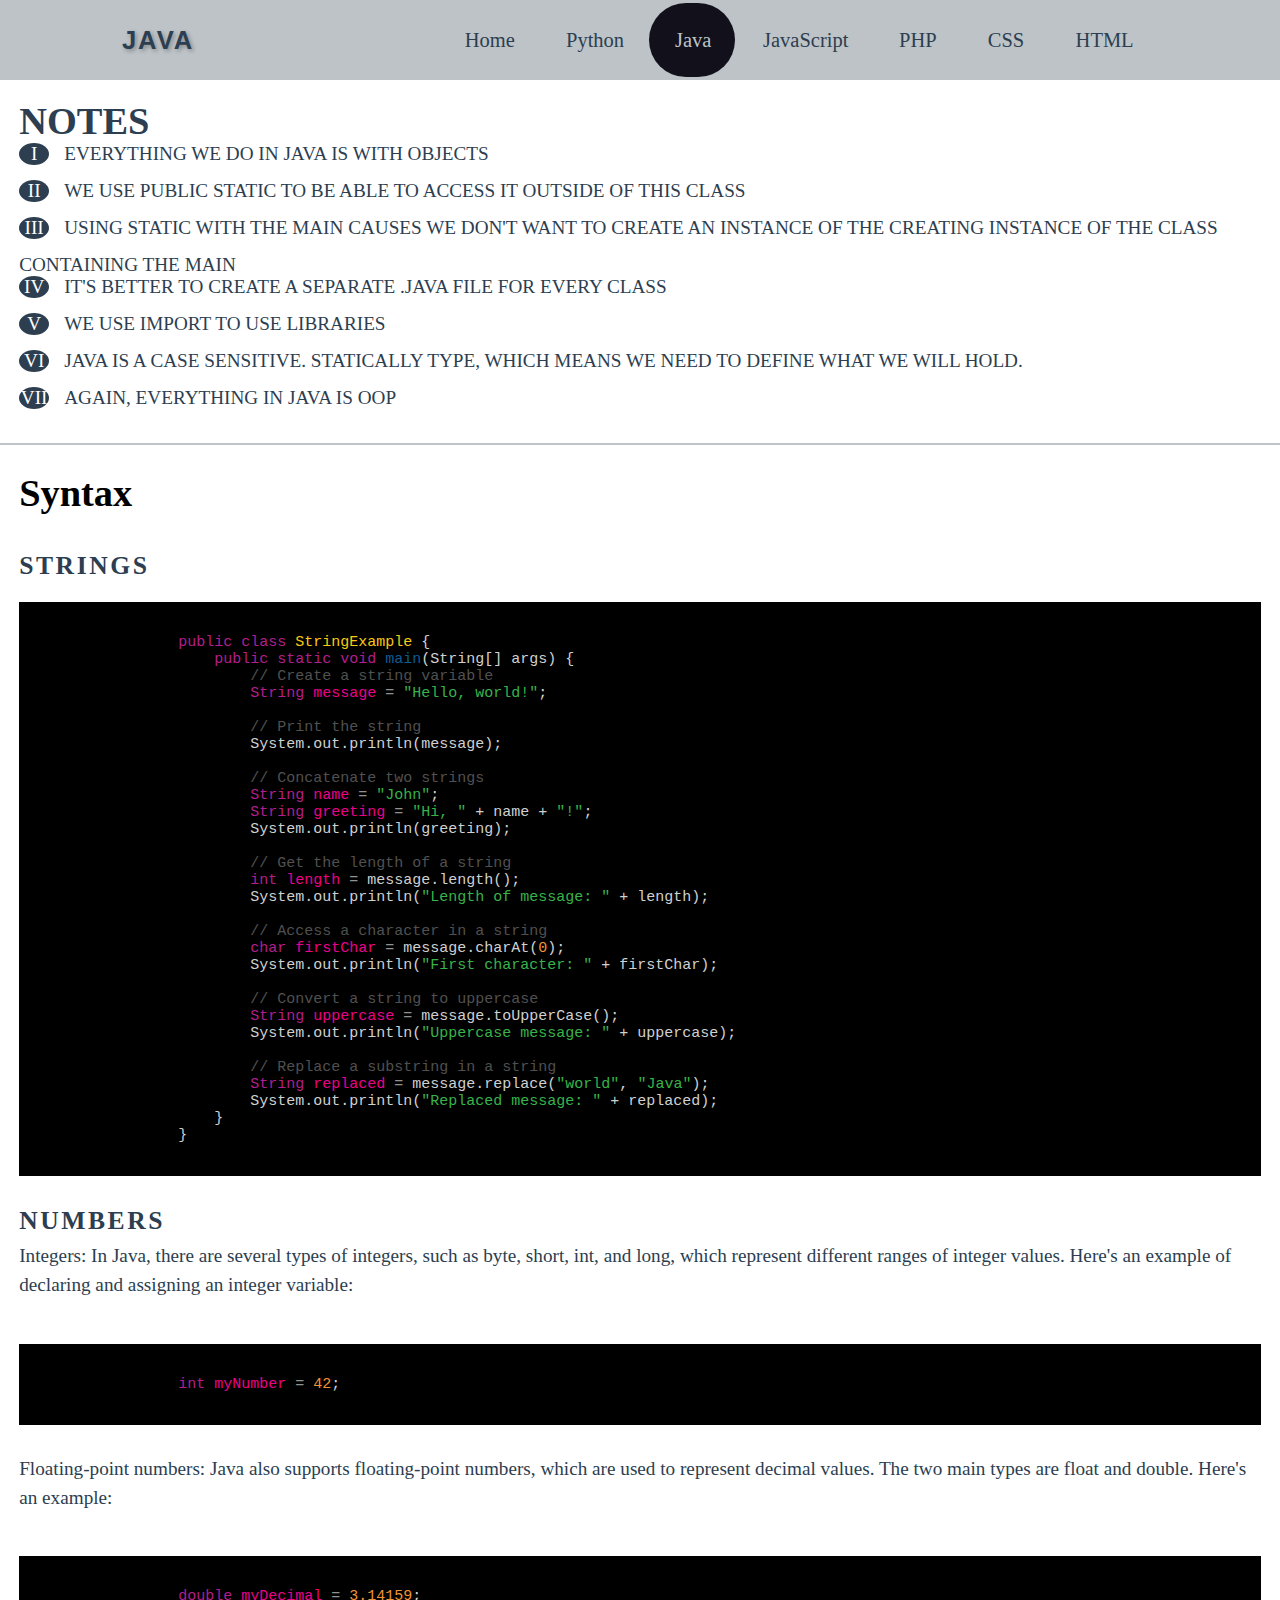
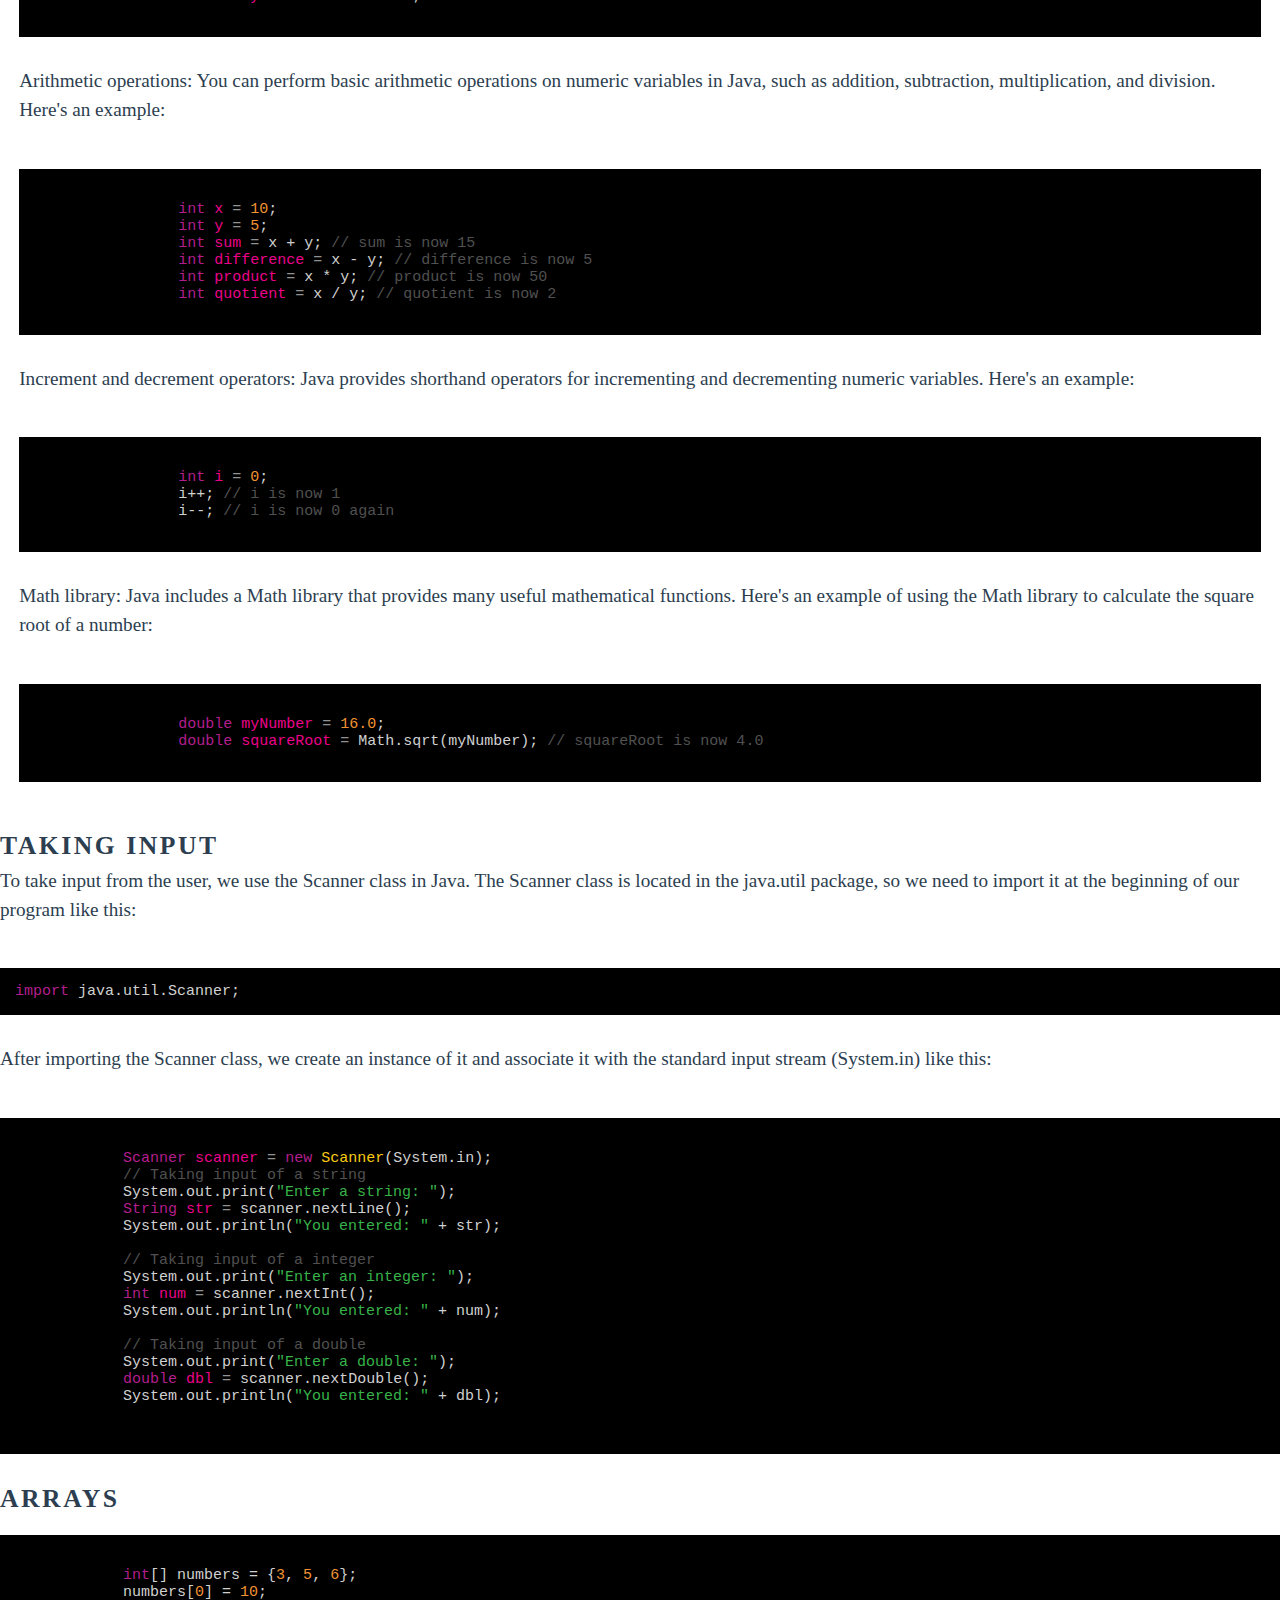
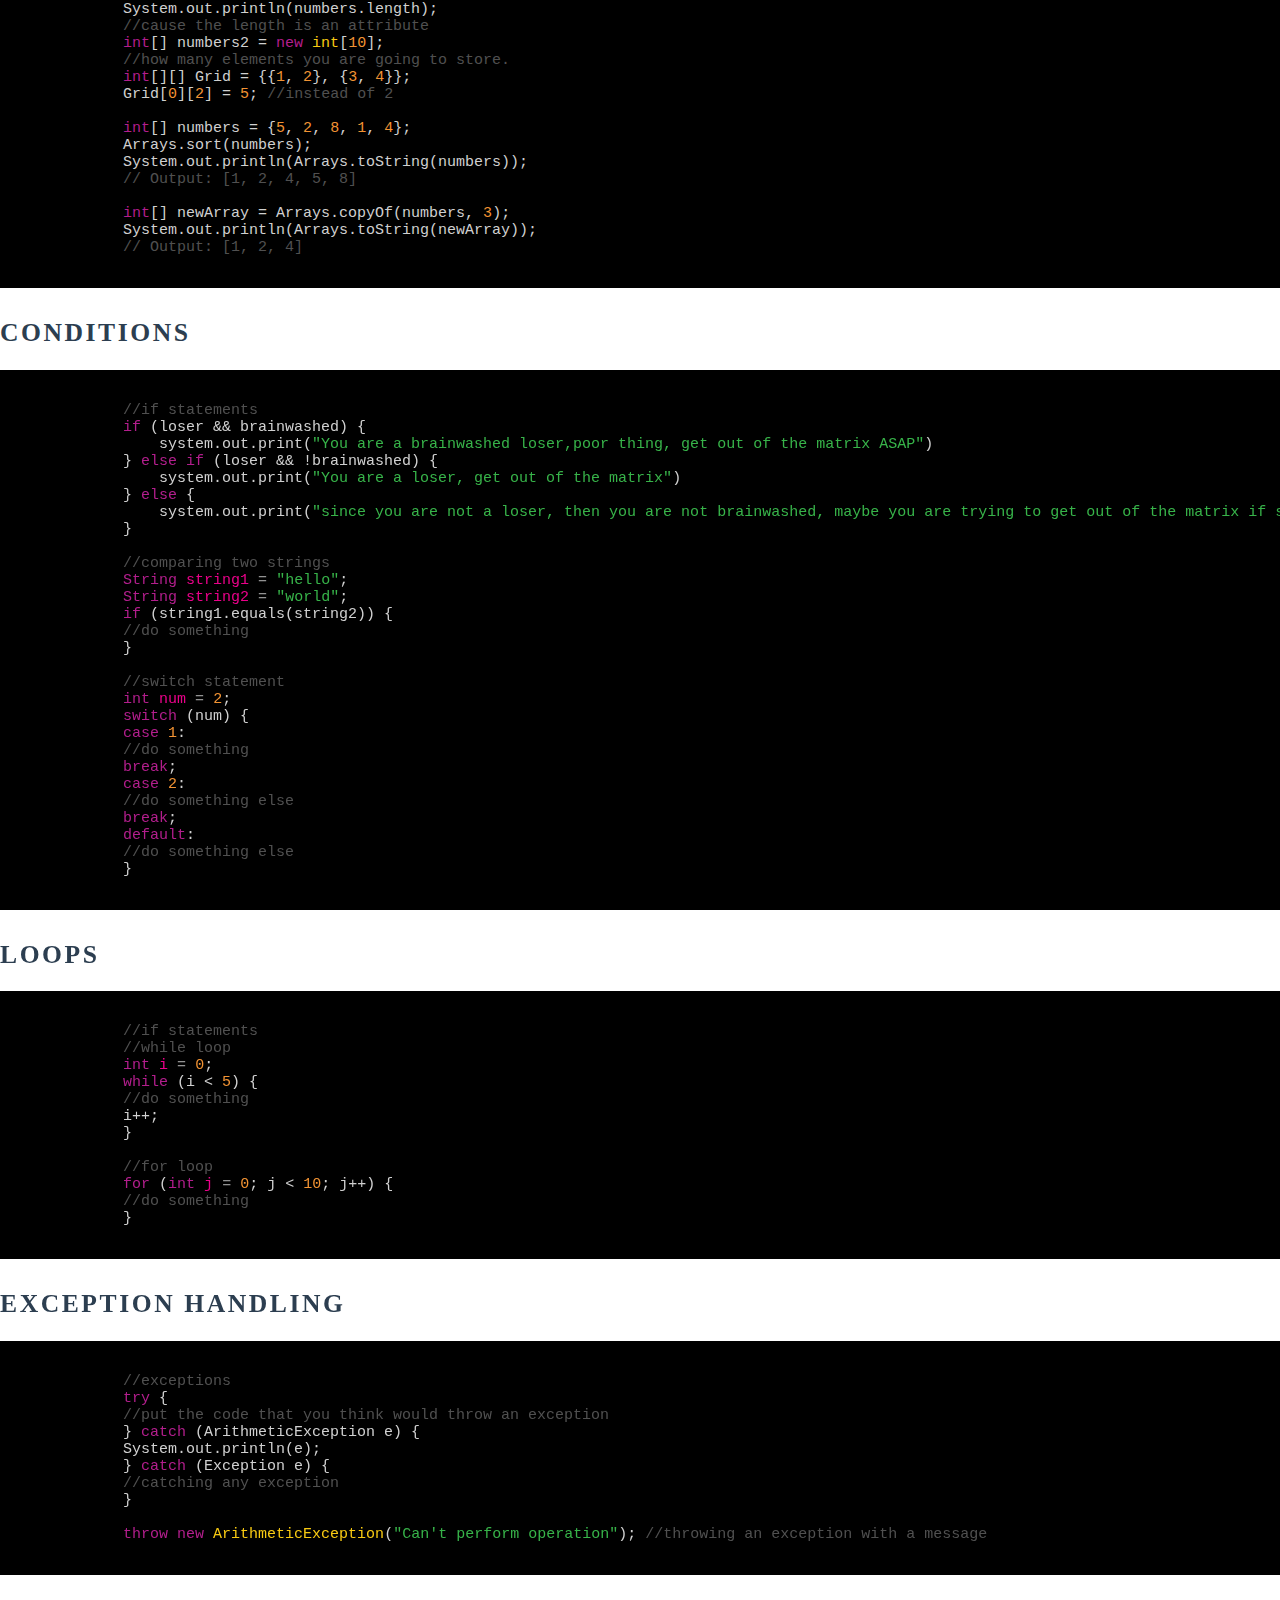
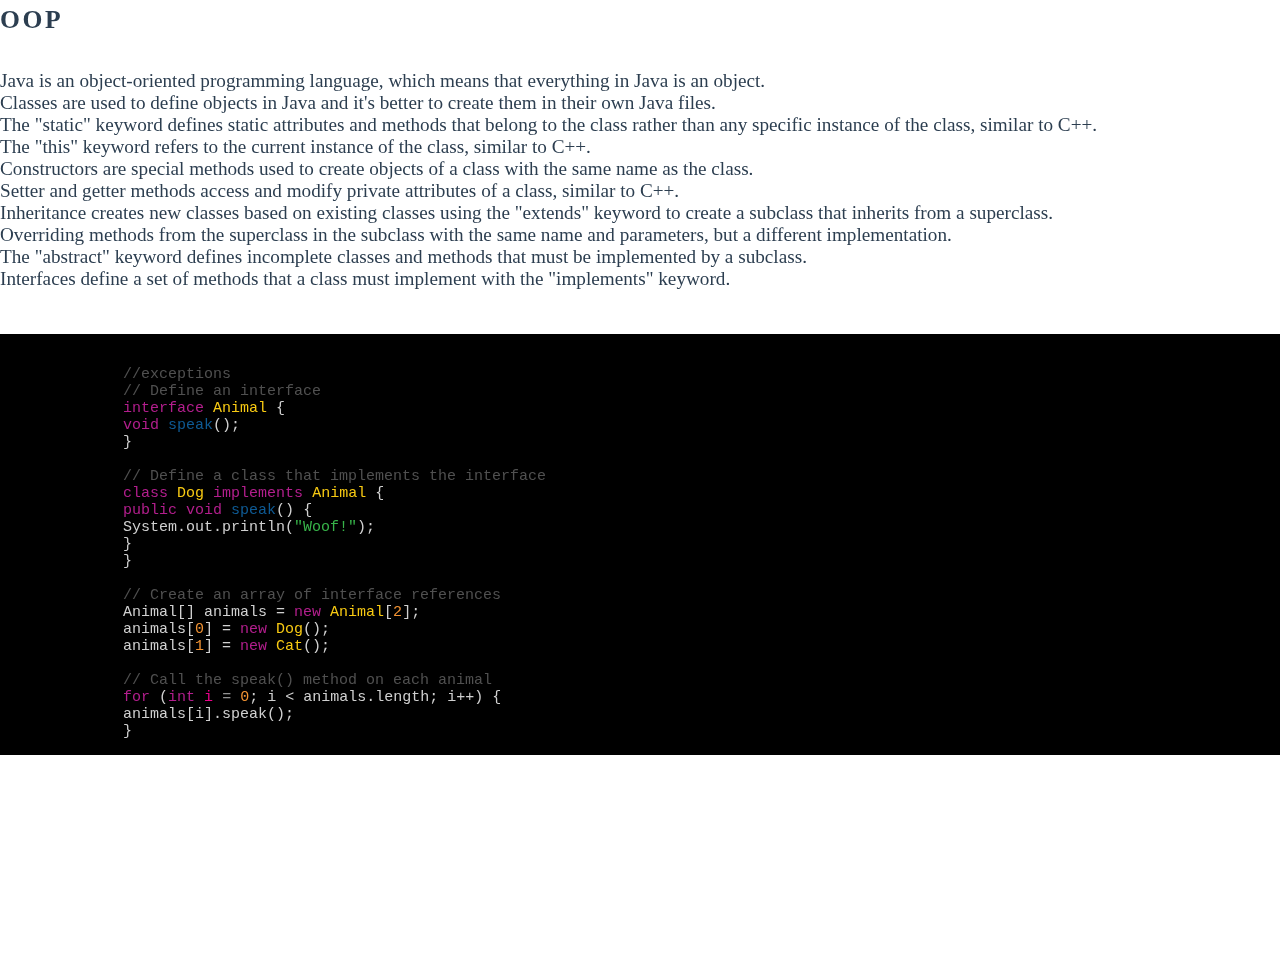
<file: HTML/java.html>
<!DOCTYPE html>
<html lang="en">
<head>
    <meta charset="UTF-8">
    <meta http-equiv="X-UA-Compatible" content="IE=edge">
    <meta name="viewport" content="width=device-width, initial-scale=1.0">
    <title>Programming Languages Syntax</title>
    <link rel = "stylesheet" href = "../CSS/style.css">
    <link rel="stylesheet" href="../CSS/additional.css">
    <link rel="stylesheet" href="../CSS/pop.css">
</head>
<body>
    <header>
        <div class="logo">Java</div>
        <div class="hamburger">
            <div class="line"></div>
            <div class="line"></div>
            <div class="line"></div>
        </div>
        <div class="nav_bar">
            <ul>
                <li><a href="index.html">Home</a></li>
                <li><a href="python.html">Python</a></li>
                <li><a href="java.html">Java</a></li>
                <li><a href="javascript.html">JavaScript</a></li>
                <li><a href="php.html" id = "php.html">PHP</a></li>
                <li><a href="css.html">CSS</a></li>
                <li><a href="html.html">HTML</a></li>
            </ul>
        </div>
    </header>
    
    <div class="intro menuOpen">
        <h2>Notes</h2>
        <ul class="count">
            <li>Everything we do in Java is with objects</li>
            <li>We use public static to be able to access it outside of this class</li>
            <li>Using static with the main causes we don't want to create an instance of the creating instance of the class containing the main</li>
            <li>It's better to create a separate .java file for every class</li>
            <li>We use import to use libraries</li>
            <li>Java is a case sensitive. statically type, which means we need to define what we will hold.</li>
            <li>Again, everything in Java is OOP</li>
          </ul>
    </div>

    <div class="syntax">
        <h2>Syntax</h2>
        <br><br>
        <h3>Strings</h3>
        <pre>
            <code class="language-java">
                public class StringExample {
                    public static void main(String[] args) {
                        // Create a string variable
                        String message = "Hello, world!";
                
                        // Print the string
                        System.out.println(message);
                
                        // Concatenate two strings
                        String name = "John";
                        String greeting = "Hi, " + name + "!";
                        System.out.println(greeting);
                
                        // Get the length of a string
                        int length = message.length();
                        System.out.println("Length of message: " + length);
                
                        // Access a character in a string
                        char firstChar = message.charAt(0);
                        System.out.println("First character: " + firstChar);
                
                        // Convert a string to uppercase
                        String uppercase = message.toUpperCase();
                        System.out.println("Uppercase message: " + uppercase);
                
                        // Replace a substring in a string
                        String replaced = message.replace("world", "Java");
                        System.out.println("Replaced message: " + replaced);
                    }
                }   
            </code>
        </pre>


        <h3>Numbers</h3>
        <p>Integers: In Java, there are several types of integers, 
        such as byte, short, int, and long, which represent different ranges of integer values. 
        Here's an example of declaring and assigning an integer variable:</p>
        <pre>
            <code class="language-java">
                int myNumber = 42;
            </code>
        </pre>

        <p>Floating-point numbers: Java also supports floating-point numbers, 
        which are used to represent decimal values. The two main types are float and double. Here's an example:</p>
        <pre>
            <code class="language-java">
                double myDecimal = 3.14159;
            </code>
        </pre>

        <p>Arithmetic operations: You can perform basic arithmetic operations on numeric variables in Java,
        such as addition, subtraction, multiplication, and division. Here's an example:</p>
        <pre>
            <code class="language-java">
                int x = 10;
                int y = 5;
                int sum = x + y; // sum is now 15
                int difference = x - y; // difference is now 5
                int product = x * y; // product is now 50
                int quotient = x / y; // quotient is now 2
            </code>
        </pre>

        <p>Increment and decrement operators: Java provides shorthand operators for incrementing and decrementing numeric variables. 
        Here's an example:</p>
        <pre>
            <code class="language-java">
                int i = 0;
                i++; // i is now 1
                i--; // i is now 0 again
            </code>
        </pre>

        <p>Math library: Java includes a Math library that provides many useful mathematical functions. 
        Here's an example of using the Math library to calculate the square root of a number:</p>
        <pre>
            <code class="language-java">
                double myNumber = 16.0;
                double squareRoot = Math.sqrt(myNumber); // squareRoot is now 4.0
            </code>
        </pre>
    </div>
    
    <h3>Taking Input</h3>
    <p>To take input from the user, we use the Scanner class in Java. The Scanner class is located in the java.util package, 
    so we need to import it at the beginning of our program like this:</p>
    <pre>
        <code class="language-java">import java.util.Scanner;</code>
    </pre>
    <p>After importing the Scanner class, we create an instance of it and associate it with the standard input stream (System.in) like this:</p>
    <pre>
        <code class="language-java">
            Scanner scanner = new Scanner(System.in);
            // Taking input of a string
            System.out.print("Enter a string: ");
            String str = scanner.nextLine();
            System.out.println("You entered: " + str);

            // Taking input of a integer
            System.out.print("Enter an integer: ");
            int num = scanner.nextInt();
            System.out.println("You entered: " + num);

            // Taking input of a double
            System.out.print("Enter a double: ");
            double dbl = scanner.nextDouble();
            System.out.println("You entered: " + dbl);

        </code>
    </pre>

    <h3>Arrays</h3>
    <pre>
        <code class="language-java">
            int[] numbers = {3, 5, 6};
            numbers[0] = 10;
            System.out.println(numbers.length);
            //cause the length is an attribute
            int[] numbers2 = new int[10];
            //how many elements you are going to store.
            int[][] Grid = {{1, 2}, {3, 4}};
            Grid[0][2] = 5; //instead of 2

            int[] numbers = {5, 2, 8, 1, 4};
            Arrays.sort(numbers);
            System.out.println(Arrays.toString(numbers));
            // Output: [1, 2, 4, 5, 8]

            int[] newArray = Arrays.copyOf(numbers, 3);
            System.out.println(Arrays.toString(newArray));
            // Output: [1, 2, 4]
        </code>
    </pre>

    <h3>Conditions</h3>
    <pre>
        <code class="language-java">
            //if statements
            if (loser && brainwashed) {
                system.out.print("You are a brainwashed loser,poor thing, get out of the matrix ASAP")
            } else if (loser && !brainwashed) {
                system.out.print("You are a loser, get out of the matrix")
            } else {
                system.out.print("since you are not a loser, then you are not brainwashed, maybe you are trying to get out of the matrix if so let's meet up in the real world")
            }
            
            //comparing two strings
            String string1 = "hello";
            String string2 = "world";
            if (string1.equals(string2)) {
            //do something
            }
            
            //switch statement
            int num = 2;
            switch (num) {
            case 1:
            //do something
            break;
            case 2:
            //do something else
            break;
            default:
            //do something else
            }
        </code>
    </pre>

    <h3>Loops</h3>
    <pre>
        <code class="language-java">
            //if statements
            //while loop
            int i = 0;
            while (i < 5) {
            //do something
            i++;
            }

            //for loop
            for (int j = 0; j < 10; j++) {
            //do something
            }
        </code>
    </pre>

    <h3>Exception Handling</h3>
    <pre>
        <code class="language-java">
            //exceptions
            try {
            //put the code that you think would throw an exception
            } catch (ArithmeticException e) {
            System.out.println(e);
            } catch (Exception e) {
            //catching any exception
            }

            throw new ArithmeticException("Can't perform operation"); //throwing an exception with a message
        </code>
    </pre>

    <h3>OOP</h3>
    <p class="oop">
        <ul>
            <li>Java is an object-oriented programming language, which means that everything in Java is an object.</li>
            <li>Classes are used to define objects in Java and it's better to create them in their own Java files.</li>
            <li>The "static" keyword defines static attributes and methods that belong to the class rather than any specific instance of the class, similar to C++.</li>
            <li>The "this" keyword refers to the current instance of the class, similar to C++.</li>
            <li>Constructors are special methods used to create objects of a class with the same name as the class.</li>
            <li>Setter and getter methods access and modify private attributes of a class, similar to C++.</li>
            <li>Inheritance creates new classes based on existing classes using the "extends" keyword to create a subclass that inherits from a superclass.</li>
            <li>Overriding methods from the superclass in the subclass with the same name and parameters, but a different implementation.</li>
            <li>The "abstract" keyword defines incomplete classes and methods that must be implemented by a subclass.</li>
            <li>Interfaces define a set of methods that a class must implement with the "implements" keyword.</li>
        </ul>        
    </p>
    <pre>
        <code class="language-java">
            //exceptions
            // Define an interface
            interface Animal {
            void speak();
            }
            
            // Define a class that implements the interface
            class Dog implements Animal {
            public void speak() {
            System.out.println("Woof!");
            }
            }
            
            // Create an array of interface references
            Animal[] animals = new Animal[2];
            animals[0] = new Dog();
            animals[1] = new Cat();
            
            // Call the speak() method on each animal
            for (int i = 0; i < animals.length; i++) {
            animals[i].speak();
            }</code>
    </pre>
    
    <script src="../Javascript/highlight.min.js"></script>
    <script>hljs.initHighlightingOnLoad();</script>
    <script src="../Javascript/index.js"></script>
</body>
</html>
</file>
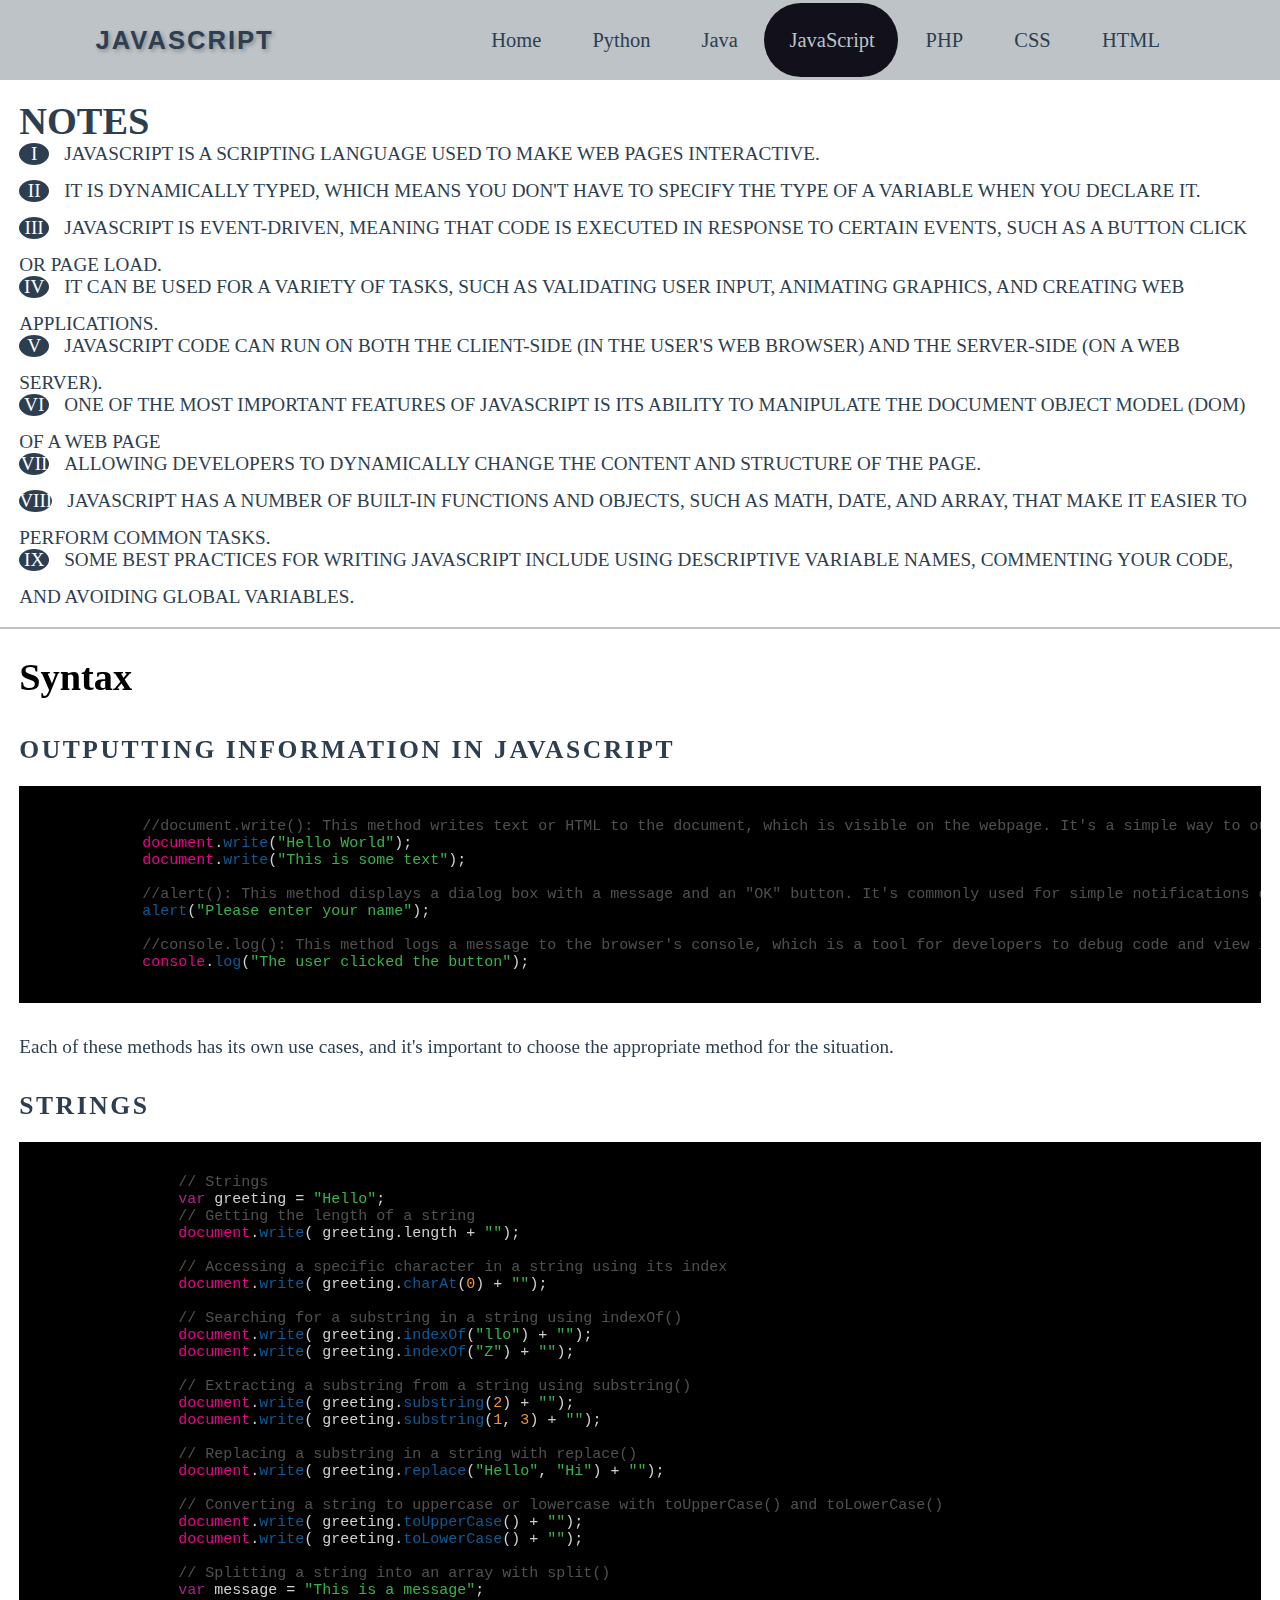
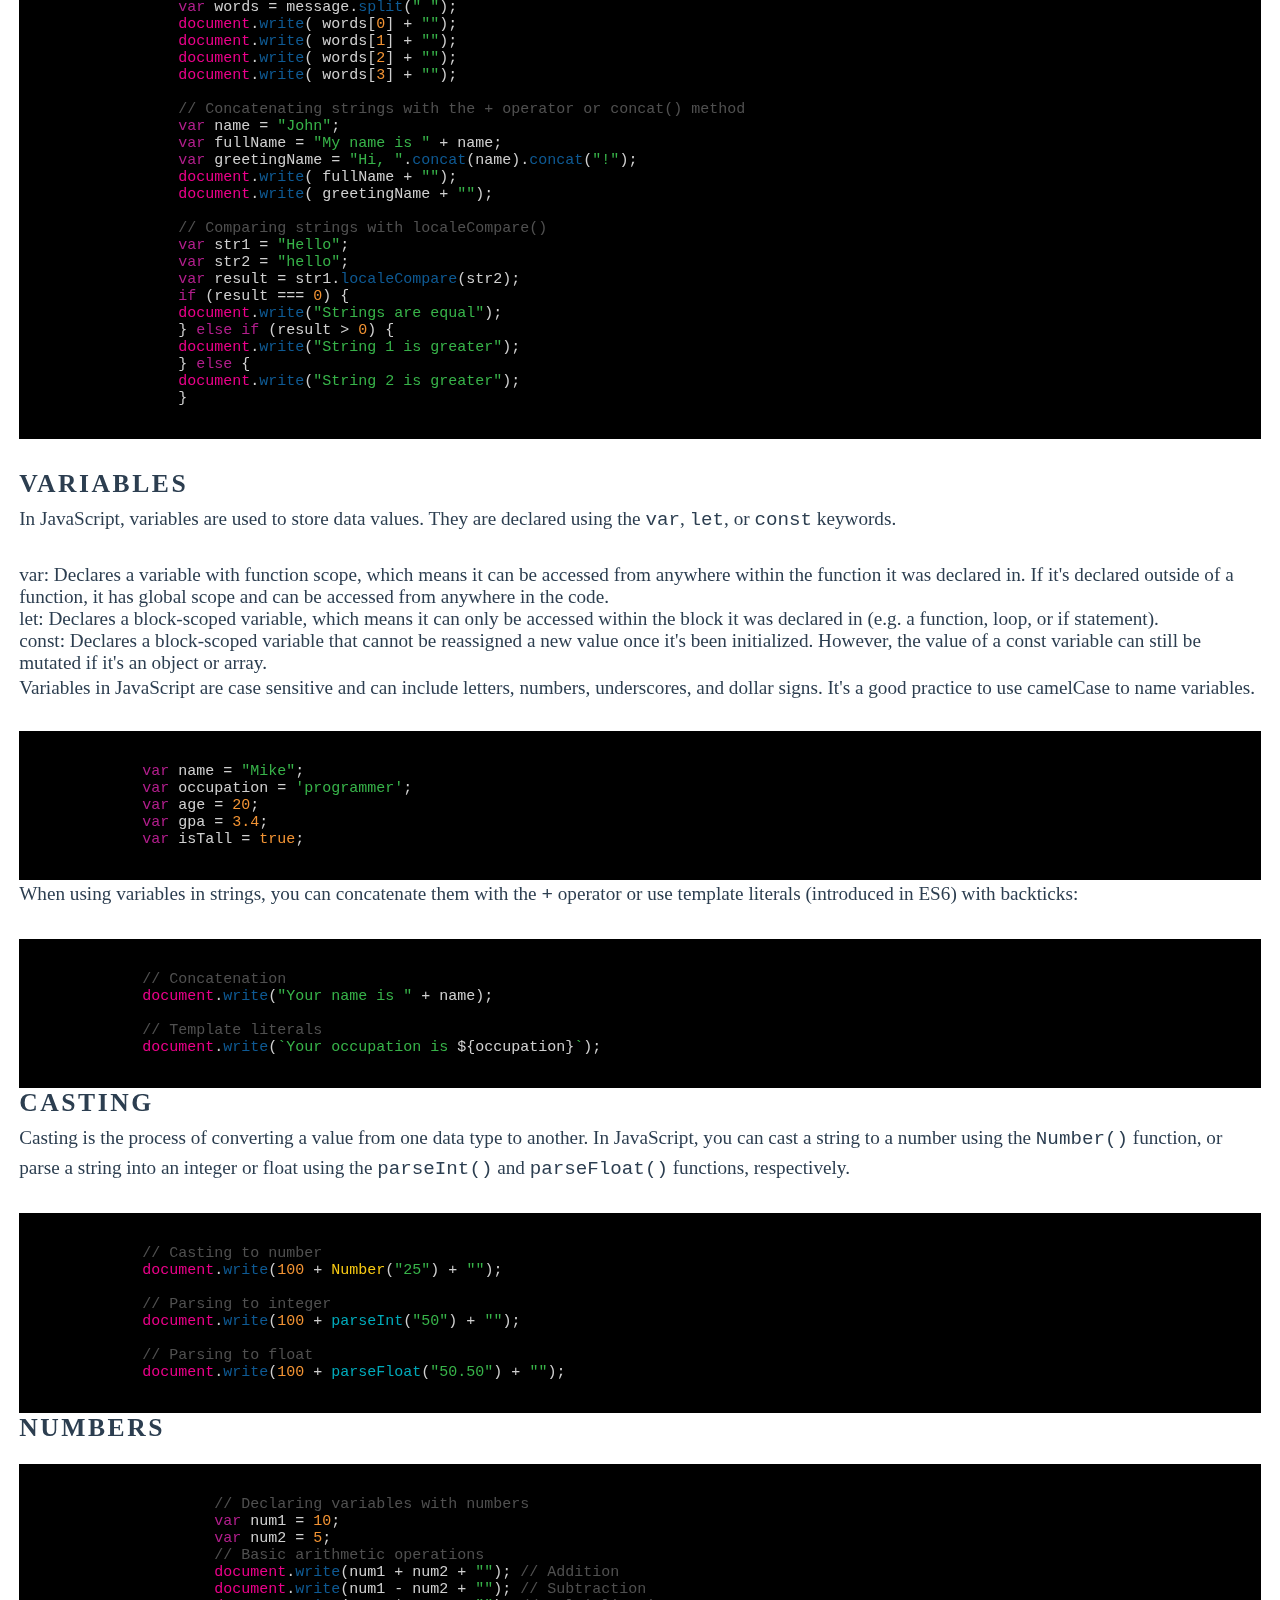
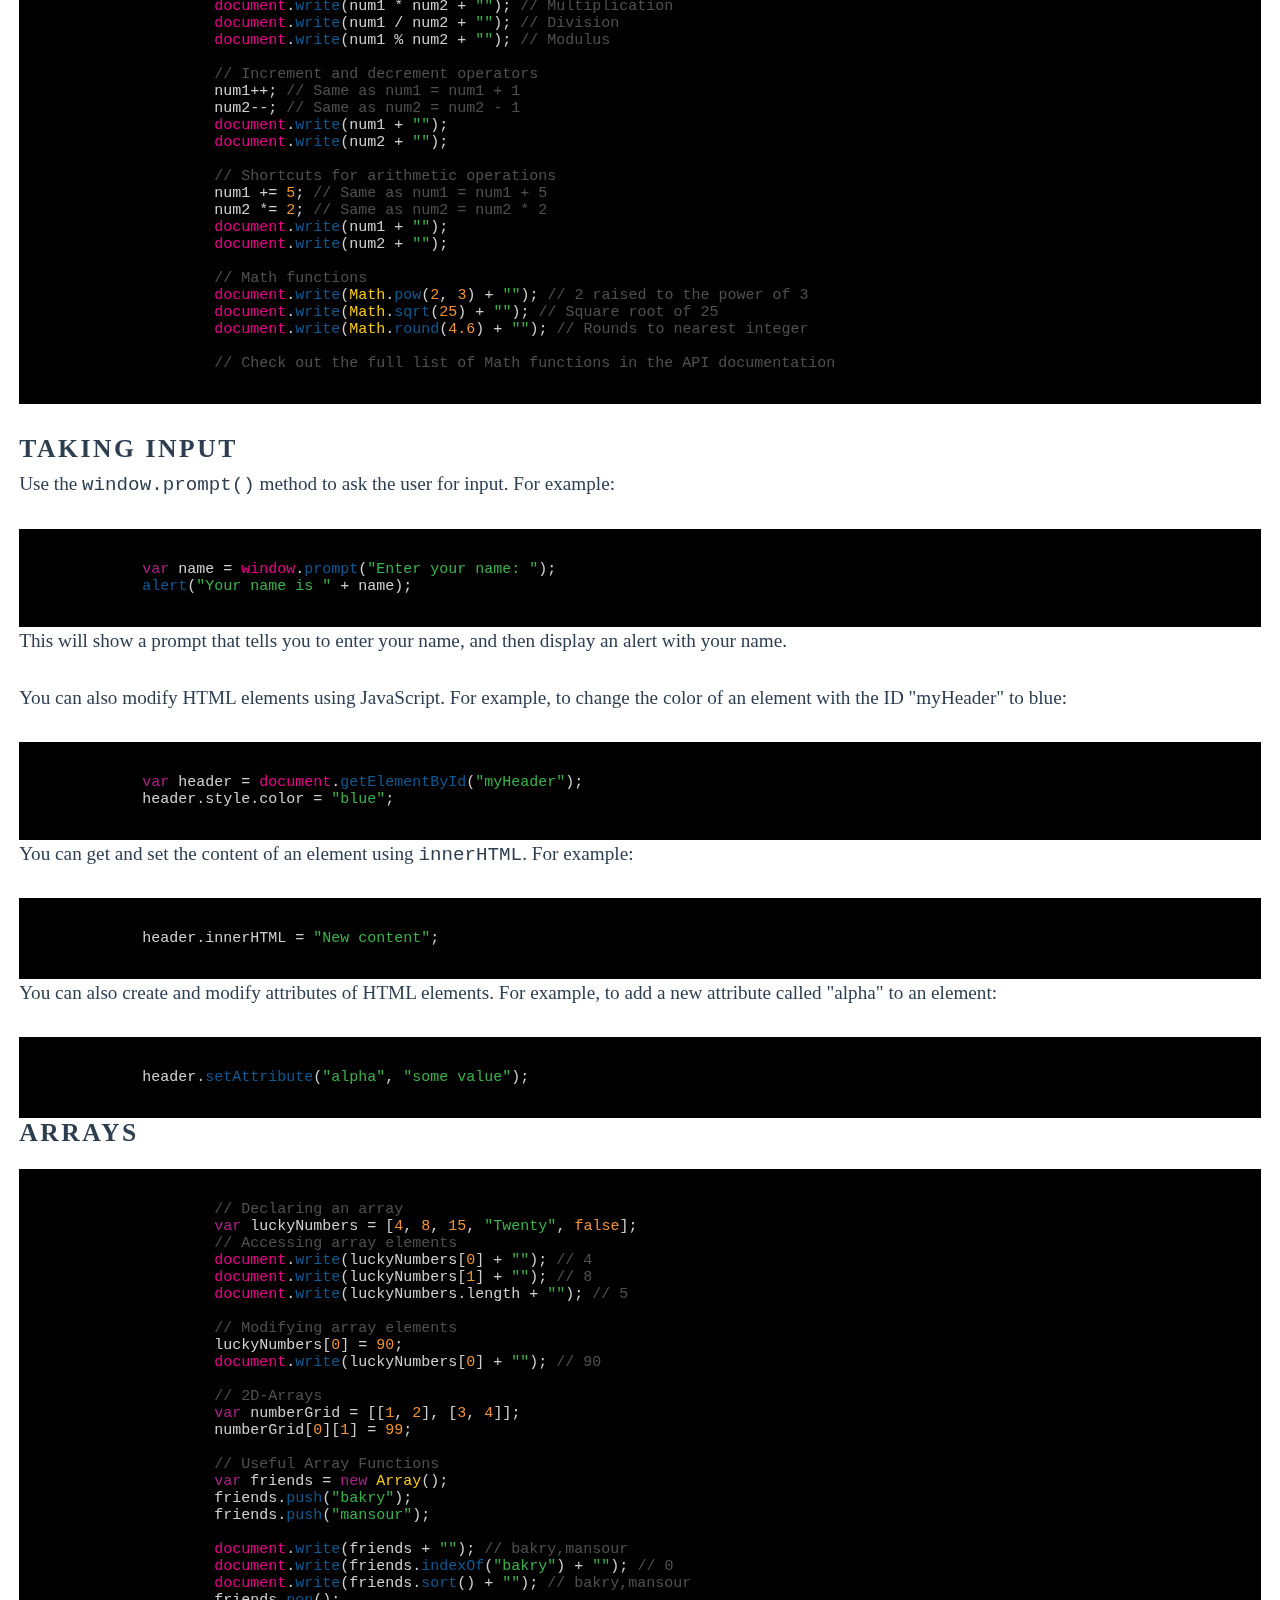
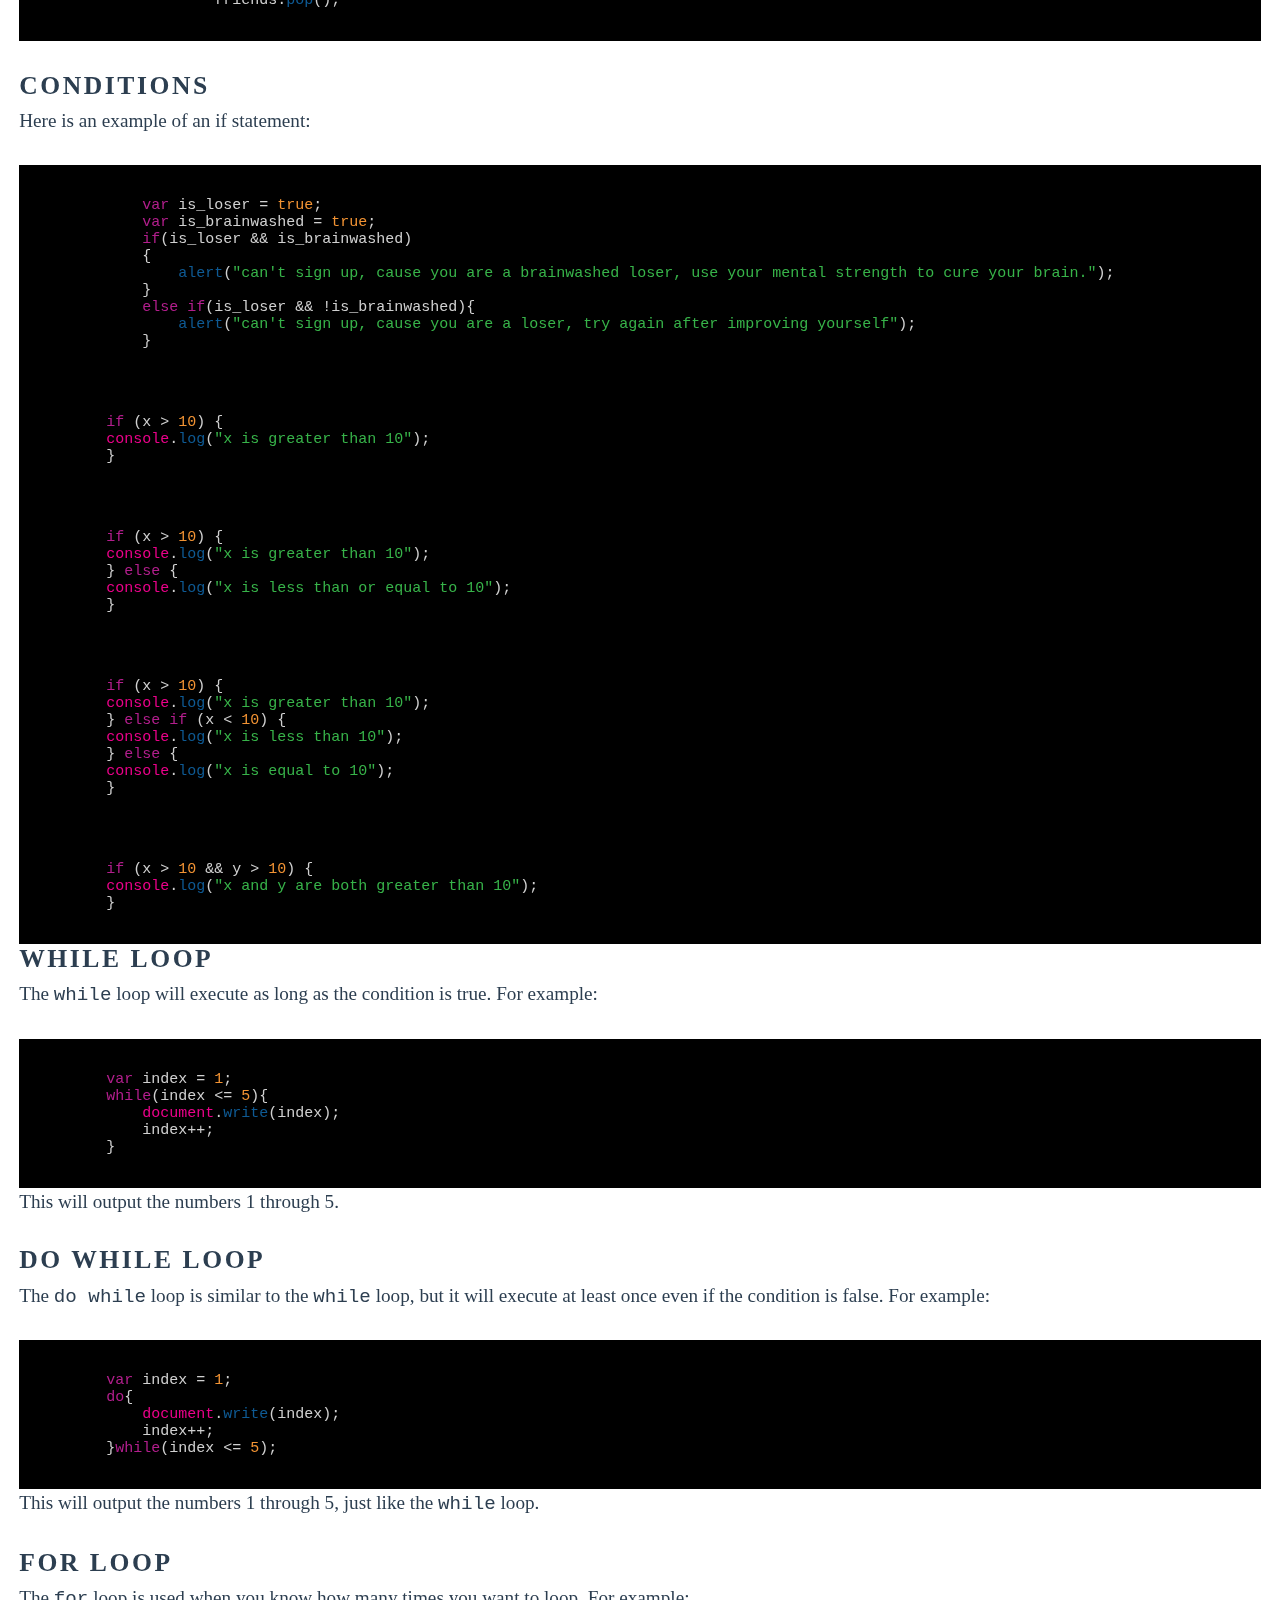
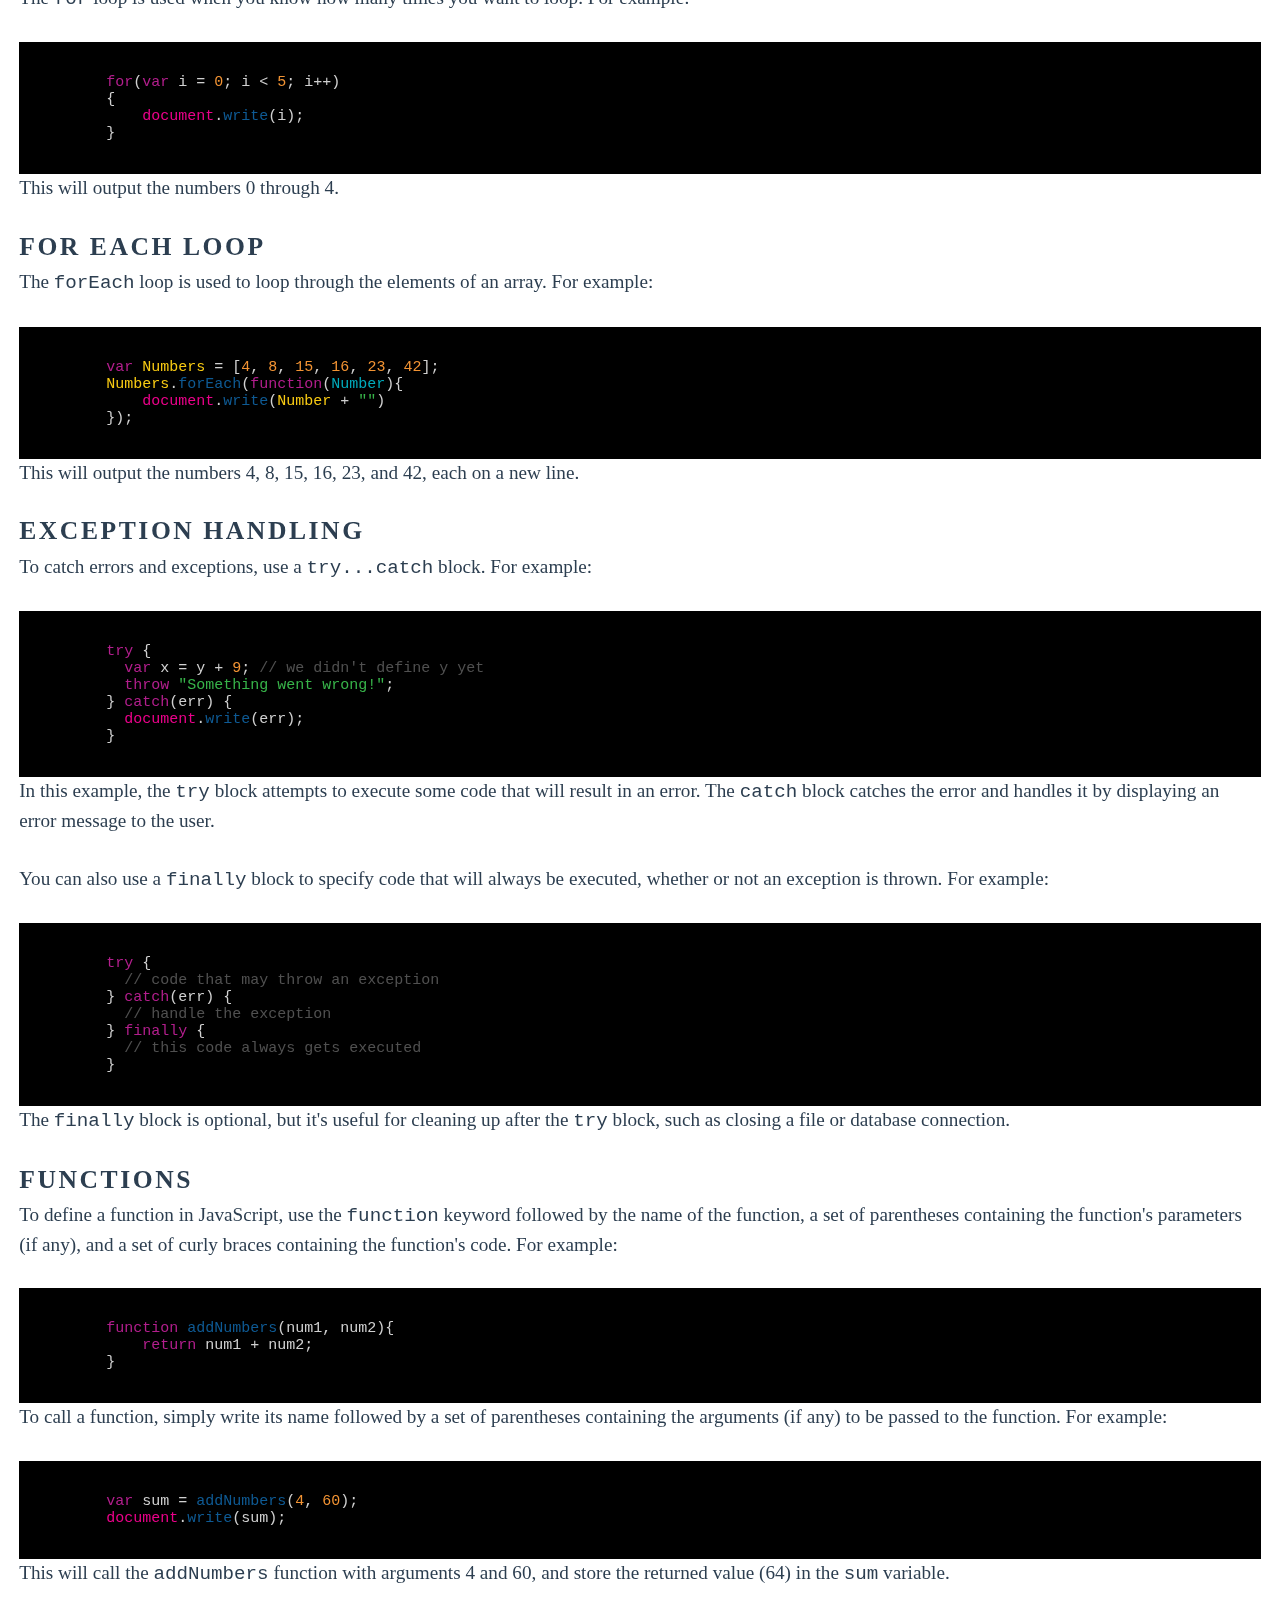
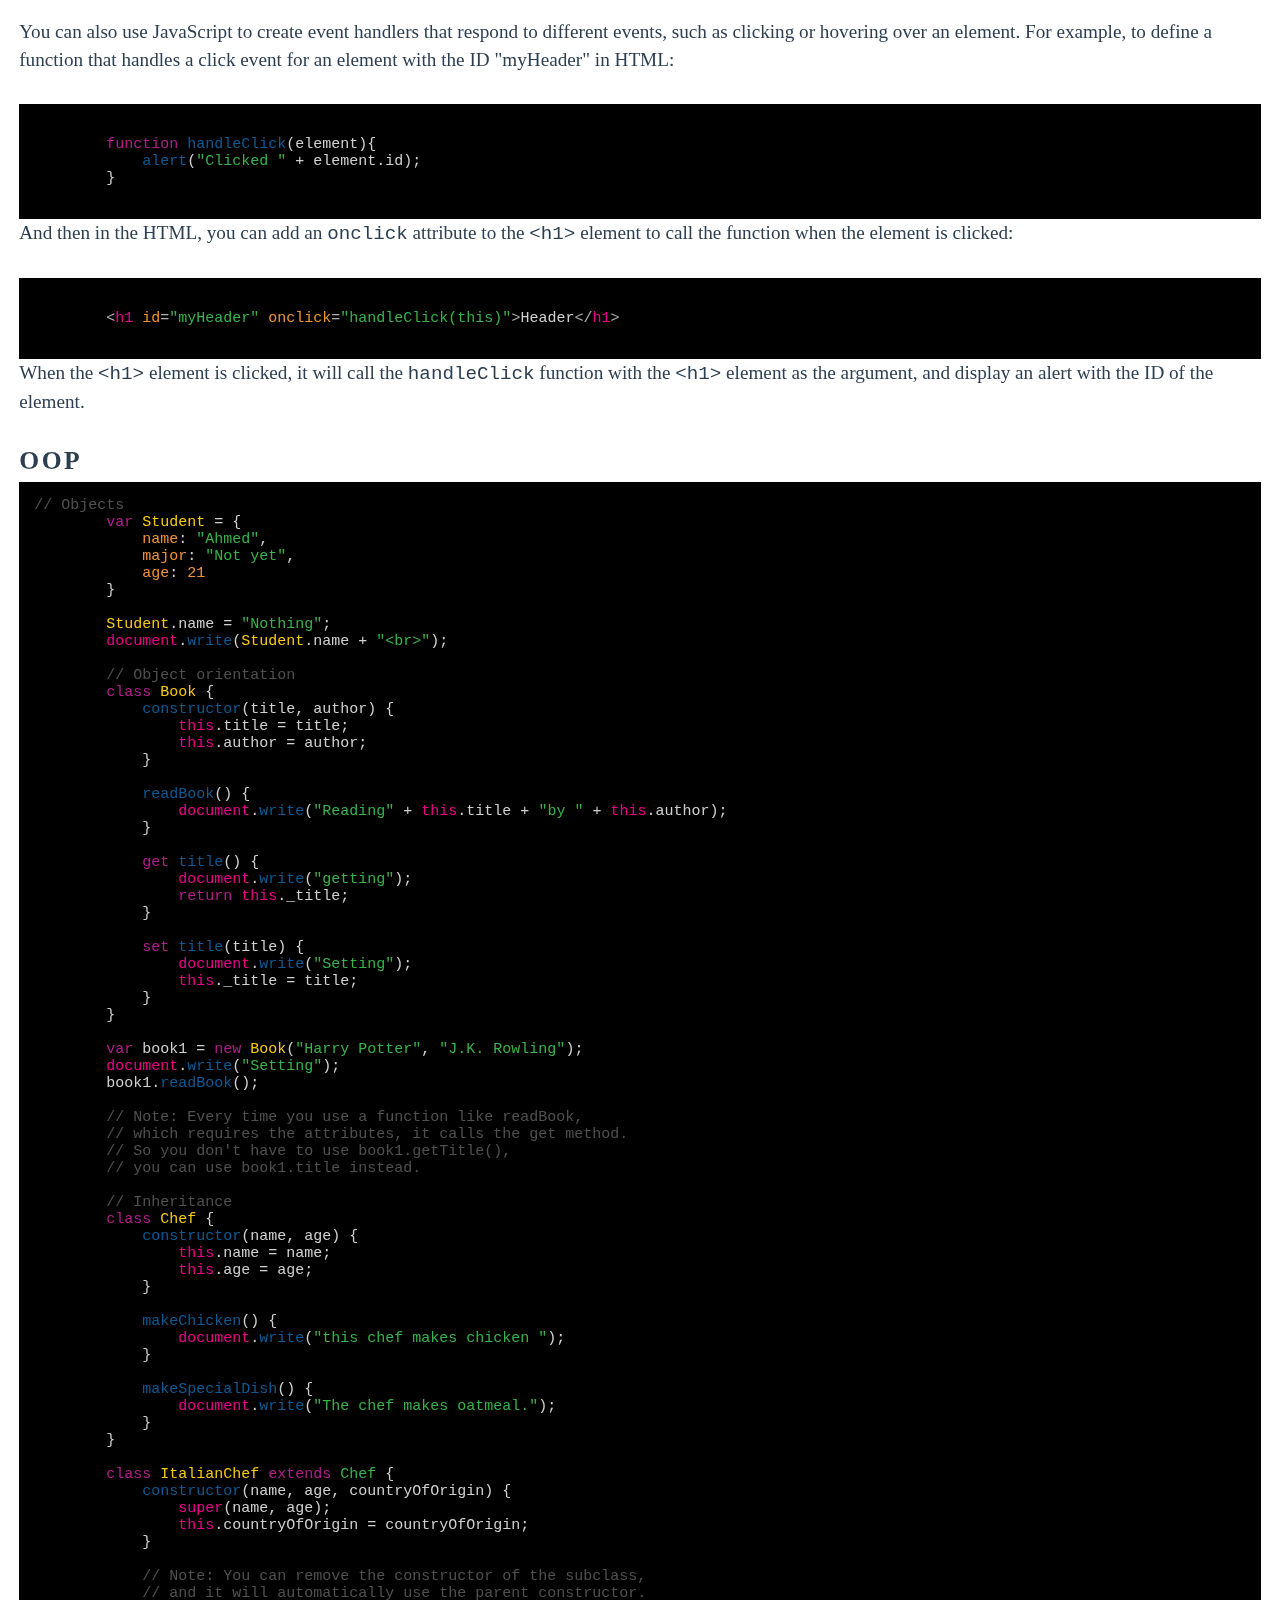
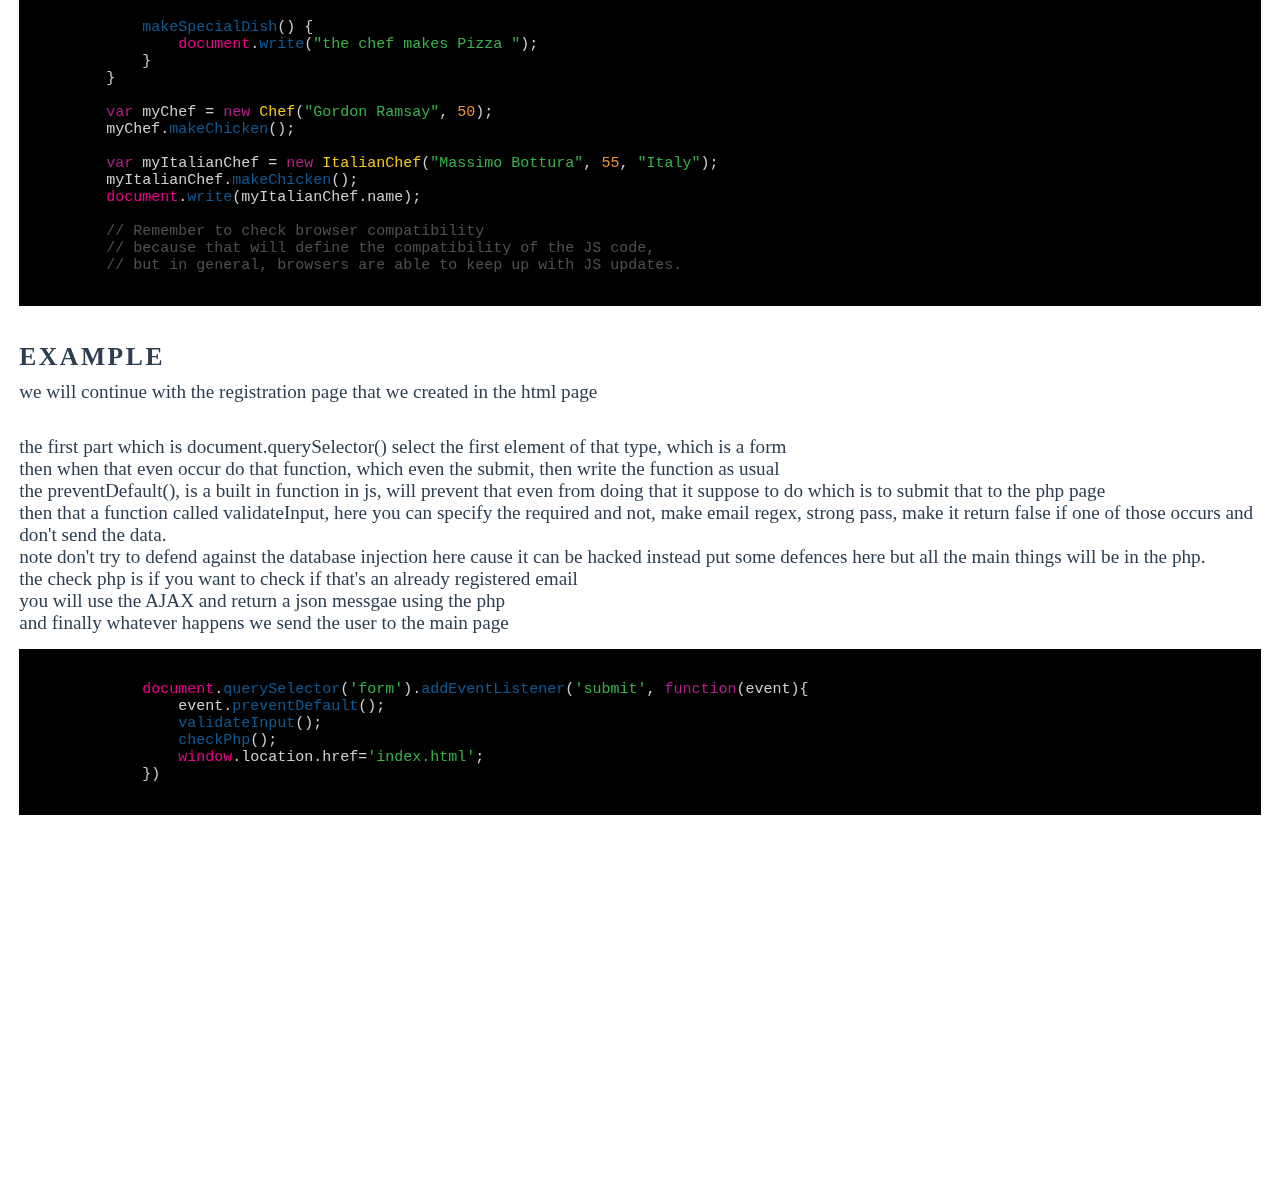
<file: HTML/javascript.html>
<!DOCTYPE html>
<html lang="en">
<head>
    <meta charset="UTF-8">
    <meta http-equiv="X-UA-Compatible" content="IE=edge">
    <meta name="viewport" content="width=device-width, initial-scale=1.0">
    <title>Programming Languages Syntax</title>
    <link rel = "stylesheet" href = "../CSS/style.css">
    <link rel="stylesheet" href="../CSS/additional.css">
    <link rel="stylesheet" href="../CSS/pop.css">
</head>
<body>
    <header>
        <div class="logo">Javascript</div>
        <div class="hamburger">
            <div class="line"></div>
            <div class="line"></div>
            <div class="line"></div>
        </div>
        <div class="nav_bar">
            <ul>
                <li><a href="index.html">Home</a></li>
                <li><a href="Python.html">Python</a></li>
                <li><a href="java.html">Java</a></li>
                <li><a href="javascript.html">JavaScript</a></li>
                <li><a href="php.html" id = "php.html">PHP</a></li>
                <li><a href="css.html">CSS</a></li>
                <li><a href="html.html">HTML</a></li>
            </ul>
        </div>
    </header>
    
    <div class="intro menuOpen">
        <h2>Notes</h2>
        <ul class="count">
            <li>JavaScript is a scripting language used to make web pages interactive.</li>
            <li>It is dynamically typed, which means you don't have to specify the type of a variable when you declare it.</li>
            <li>JavaScript is event-driven, meaning that code is executed in response to certain events, such as a button click or page load.</li>
            <li>It can be used for a variety of tasks, such as validating user input, animating graphics, and creating web applications.</li>
            <li>JavaScript code can run on both the client-side (in the user's web browser) and the server-side (on a web server).</li>
            <li>One of the most important features of JavaScript is its ability to manipulate the Document Object Model (DOM) of a web page</li>
            <li>allowing developers to dynamically change the content and structure of the page.</li>
            <li>JavaScript has a number of built-in functions and objects, such as Math, Date, and Array, that make it easier to perform common tasks.</li>
            <li>Some best practices for writing JavaScript include using descriptive variable names, commenting your code, and avoiding global variables.</li>
        </ul>
    </div>

    <div class="syntax">
        <h2>Syntax</h2>
        <br><br>


        <h3>Outputting Information in JavaScript</h3>
        <pre>
            <code class="javascript-language">
            //document.write(): This method writes text or HTML to the document, which is visible on the webpage. It's a simple way to output information, but can sometimes cause issues with page layout if it's not used carefully.
            document.write("<h1>Hello World</h1>");
            document.write("<p>This is some text</p>");
            
            //alert(): This method displays a dialog box with a message and an "OK" button. It's commonly used for simple notifications or error messages.
            alert("Please enter your name");
            
            //console.log(): This method logs a message to the browser's console, which is a tool for developers to debug code and view information about how the webpage is working. It's often used for debugging or logging information that's not visible on the webpage.
            console.log("The user clicked the button");
            </code>
            </pre>
        <p>Each of these methods has its own use cases, and it's important to choose the appropriate method for the situation.</p>
        
        <h3>Strings</h3>
        <pre>
            <code class="language-javascript">
                // Strings
                var greeting = "Hello";
                // Getting the length of a string
                document.write( greeting.length + "<br>");

                // Accessing a specific character in a string using its index
                document.write( greeting.charAt(0) + "<br>");

                // Searching for a substring in a string using indexOf()
                document.write( greeting.indexOf("llo") + "<br>");
                document.write( greeting.indexOf("Z") + "<br>");

                // Extracting a substring from a string using substring()
                document.write( greeting.substring(2) + "<br>");
                document.write( greeting.substring(1, 3) + "<br>");

                // Replacing a substring in a string with replace()
                document.write( greeting.replace("Hello", "Hi") + "<br>");

                // Converting a string to uppercase or lowercase with toUpperCase() and toLowerCase()
                document.write( greeting.toUpperCase() + "<br>");
                document.write( greeting.toLowerCase() + "<br>");

                // Splitting a string into an array with split()
                var message = "This is a message";
                var words = message.split(" ");
                document.write( words[0] + "<br>");
                document.write( words[1] + "<br>");
                document.write( words[2] + "<br>");
                document.write( words[3] + "<br>");

                // Concatenating strings with the + operator or concat() method
                var name = "John";
                var fullName = "My name is " + name;
                var greetingName = "Hi, ".concat(name).concat("!");
                document.write( fullName + "<br>");
                document.write( greetingName + "<br>");

                // Comparing strings with localeCompare()
                var str1 = "Hello";
                var str2 = "hello";
                var result = str1.localeCompare(str2);
                if (result === 0) {
                document.write("Strings are equal");
                } else if (result > 0) {
                document.write("String 1 is greater");
                } else {
                document.write("String 2 is greater");
                }
            </code>
        </pre>

        <h3>Variables</h3>
            <p>In JavaScript, variables are used to store data values. They are declared using the <code>var</code>, <code>let</code>, or <code>const</code> keywords.</p>
            <ul>
            <li>var: Declares a variable with function scope, which means it can be accessed from anywhere within the function it was declared in. If it's declared outside of a function, it has global scope and can be accessed from anywhere in the code.</li>
            <li>let: Declares a block-scoped variable, which means it can only be accessed within the block it was declared in (e.g. a function, loop, or if statement).</li>
            <li>const: Declares a block-scoped variable that cannot be reassigned a new value once it's been initialized. However, the value of a const variable can still be mutated if it's an object or array.</li>
            </ul>
            <p>Variables in JavaScript are case sensitive and can include letters, numbers, underscores, and dollar signs. It's a good practice to use camelCase to name variables.</p>
            <pre><code class="language-javascript">
            var name = "Mike";
            var occupation = 'programmer';
            var age = 20;
            var gpa = 3.4;
            var isTall = true;
            </code></pre>
            <p>When using variables in strings, you can concatenate them with the <code>+</code> operator or use template literals (introduced in ES6) with backticks:</p>
            <pre><code class="language-javascript">
            // Concatenation
            document.write("Your name is " + name);

            // Template literals
            document.write(`Your occupation is ${occupation}`);
            </code></pre>
            <h3>Casting</h3>
            <p>Casting is the process of converting a value from one data type to another. In JavaScript, you can cast a string to a number using the <code>Number()</code> function, or parse a string into an integer or float using the <code>parseInt()</code> and <code>parseFloat()</code> functions, respectively.</p>
            <pre><code class="language-javascript">
            // Casting to number
            document.write(100 + Number("25") + "<br>");

            // Parsing to integer
            document.write(100 + parseInt("50") + "<br>");

            // Parsing to float
            document.write(100 + parseFloat("50.50") + "<br>");
            </code></pre>


            <h3>Numbers</h3>
            <pre>
                <code class="language-javascript">
                    // Declaring variables with numbers
                    var num1 = 10;
                    var num2 = 5;
                    // Basic arithmetic operations
                    document.write(num1 + num2 + "<br>"); // Addition
                    document.write(num1 - num2 + "<br>"); // Subtraction
                    document.write(num1 * num2 + "<br>"); // Multiplication
                    document.write(num1 / num2 + "<br>"); // Division
                    document.write(num1 % num2 + "<br>"); // Modulus
                    
                    // Increment and decrement operators
                    num1++; // Same as num1 = num1 + 1
                    num2--; // Same as num2 = num2 - 1
                    document.write(num1 + "<br>");
                    document.write(num2 + "<br>");
                    
                    // Shortcuts for arithmetic operations
                    num1 += 5; // Same as num1 = num1 + 5
                    num2 *= 2; // Same as num2 = num2 * 2
                    document.write(num1 + "<br>");
                    document.write(num2 + "<br>");
                    
                    // Math functions
                    document.write(Math.pow(2, 3) + "<br>"); // 2 raised to the power of 3
                    document.write(Math.sqrt(25) + "<br>"); // Square root of 25
                    document.write(Math.round(4.6) + "<br>"); // Rounds to nearest integer
                    
                    // Check out the full list of Math functions in the API documentation
                </code>
            </pre>
    
        <h3>Taking Input</h3>
            <p>Use the <code>window.prompt()</code> method to ask the user for input. For example:</p>
            <pre><code class="language-javascript">
            var name = window.prompt("Enter your name: ");
            alert("Your name is " + name);
            </code></pre>
            <p>This will show a prompt that tells you to enter your name, and then display an alert with your name.</p>
            <p>You can also modify HTML elements using JavaScript. For example, to change the color of an element with the ID "myHeader" to blue:</p>
            <pre><code class="language-javascript">
            var header = document.getElementById("myHeader");
            header.style.color = "blue";
            </code></pre>
            <p>You can get and set the content of an element using <code>innerHTML</code>. For example:</p>
            <pre><code class="language-javascript">
            header.innerHTML = "New content";
            </code></pre>
            <p>You can also create and modify attributes of HTML elements. For example, to add a new attribute called "alpha" to an element:</p>
            <pre><code class="language-javascript">
            header.setAttribute("alpha", "some value");
            </code></pre>

            <h3>Arrays</h3>
            <pre>
                <code class="language-javascript">
                    // Declaring an array
                    var luckyNumbers = [4, 8, 15, "Twenty", false];
                    // Accessing array elements
                    document.write(luckyNumbers[0] + "<br>"); // 4
                    document.write(luckyNumbers[1] + "<br>"); // 8
                    document.write(luckyNumbers.length + "<br>"); // 5
                    
                    // Modifying array elements
                    luckyNumbers[0] = 90;
                    document.write(luckyNumbers[0] + "<br>"); // 90
                    
                    // 2D-Arrays
                    var numberGrid = [[1, 2], [3, 4]];
                    numberGrid[0][1] = 99;
                    
                    // Useful Array Functions
                    var friends = new Array();
                    friends.push("bakry");
                    friends.push("mansour");
                    
                    document.write(friends + "<br>"); // bakry,mansour
                    document.write(friends.indexOf("bakry") + "<br>"); // 0
                    document.write(friends.sort() + "<br>"); // bakry,mansour
                    friends.pop();
            </code>
        </pre>

        <h3>Conditions</h3>
        <p>Here is an example of an if statement:</p>
        <pre><code class="language-javascript">
            var is_loser = true;
            var is_brainwashed = true;
            if(is_loser && is_brainwashed)
            {
                alert("can't sign up, cause you are a brainwashed loser, use your mental strength to cure your brain.");
            }
            else if(is_loser && !is_brainwashed){
                alert("can't sign up, cause you are a loser, try again after improving yourself");
            }
        </code></pre>
        <pre><code class="language-javascript">
        if (x > 10) {
        console.log("x is greater than 10");
        }
        </code></pre>
        <pre><code class="language-javascript">
        if (x > 10) {
        console.log("x is greater than 10");
        } else {
        console.log("x is less than or equal to 10");
        }
        </code></pre>
        <pre><code class="language-javascript">
        if (x > 10) {
        console.log("x is greater than 10");
        } else if (x < 10) {
        console.log("x is less than 10");
        } else {
        console.log("x is equal to 10");
        }
        </code></pre>
        <pre><code class="language-javascript">
        if (x > 10 && y > 10) {
        console.log("x and y are both greater than 10");
        }
        </code></pre>

        <h3>While Loop</h3>
        <p>The <code>while</code> loop will execute as long as the condition is true. For example:</p>
        <pre><code class="language-javascript">
        var index = 1;
        while(index <= 5){
            document.write(index);
            index++;
        }
        </code></pre>
        <p>This will output the numbers 1 through 5.</p>
        <h3>Do While Loop</h3>
        <p>The <code>do while</code> loop is similar to the <code>while</code> loop, but it will execute at least once even if the condition is false. For example:</p>
        <pre><code class="language-javascript">
        var index = 1;
        do{
            document.write(index);
            index++;
        }while(index <= 5);
        </code></pre>
        <p>This will output the numbers 1 through 5, just like the <code>while</code> loop.</p>
        <h3>For Loop</h3>
        <p>The <code>for</code> loop is used when you know how many times you want to loop. For example:</p>
        <pre><code class="language-javascript">
        for(var i = 0; i < 5; i++)
        {
            document.write(i);
        }
        </code></pre>
        <p>This will output the numbers 0 through 4.</p>
        <h3>For Each Loop</h3>
        <p>The <code>forEach</code> loop is used to loop through the elements of an array. For example:</p>
        <pre><code class="language-javascript">
        var Numbers = [4, 8, 15, 16, 23, 42];
        Numbers.forEach(function(Number){
            document.write(Number + "<br>")
        });
        </code></pre>
        <p>This will output the numbers 4, 8, 15, 16, 23, and 42, each on a new line.</p>

        <h3>Exception Handling</h3>
        <p>To catch errors and exceptions, use a <code>try...catch</code> block. For example:</p>
        <pre><code class="language-javascript">
        try {
          var x = y + 9; // we didn't define y yet
          throw "Something went wrong!";
        } catch(err) {
          document.write(err);
        }
        </code></pre>
        <p>In this example, the <code>try</code> block attempts to execute some code that will result in an error. The <code>catch</code> block catches the error and handles it by displaying an error message to the user.</p>
        <p>You can also use a <code>finally</code> block to specify code that will always be executed, whether or not an exception is thrown. For example:</p>
        <pre><code class="language-javascript">
        try {
          // code that may throw an exception
        } catch(err) {
          // handle the exception
        } finally {
          // this code always gets executed
        }
        </code></pre>
        <p>The <code>finally</code> block is optional, but it's useful for cleaning up after the <code>try</code> block, such as closing a file or database connection.</p>
        
    <h3>Functions</h3>
        <p>To define a function in JavaScript, use the <code>function</code> keyword followed by the name of the function, a set of parentheses containing the function's parameters (if any), and a set of curly braces containing the function's code. For example:</p>
        <pre><code class="language-javascript">
        function addNumbers(num1, num2){
            return num1 + num2;
        }
        </code></pre>
        <p>To call a function, simply write its name followed by a set of parentheses containing the arguments (if any) to be passed to the function. For example:</p>
        <pre><code class="language-javascript">
        var sum = addNumbers(4, 60);
        document.write(sum);
        </code></pre>
        <p>This will call the <code>addNumbers</code> function with arguments 4 and 60, and store the returned value (64) in the <code>sum</code> variable.</p>
        <p>You can also use JavaScript to create event handlers that respond to different events, such as clicking or hovering over an element. For example, to define a function that handles a click event for an element with the ID "myHeader" in HTML:</p>
        <pre><code class="language-javascript">
        function handleClick(element){
            alert("Clicked " + element.id);
        }
        </code></pre>
        <p>And then in the HTML, you can add an <code>onclick</code> attribute to the <code>&lt;h1&gt;</code> element to call the function when the element is clicked:</p>
        <pre><code class="language-html">
        &lt;h1 id="myHeader" onclick="handleClick(this)"&gt;Header&lt;/h1&gt;
        </code></pre>
        <p>When the <code>&lt;h1&gt;</code> element is clicked, it will call the <code>handleClick</code> function with the <code>&lt;h1&gt;</code> element as the argument, and display an alert with the ID of the element.</p>
    <h3>OOP</h3>
    <pre><code>// Objects
        var Student = {
            name: "Ahmed",
            major: "Not yet",
            age: 21
        }
        
        Student.name = "Nothing";
        document.write(Student.name + "&lt;br&gt;");
        
        // Object orientation
        class Book {
            constructor(title, author) {
                this.title = title;
                this.author = author;
            }
        
            readBook() {
                document.write("Reading" + this.title + "by " + this.author);
            }
        
            get title() {
                document.write("<p>getting</P>");
                return this._title;
            }
        
            set title(title) {
                document.write("<p>Setting</P>");
                this._title = title;
            }
        }
        
        var book1 = new Book("Harry Potter", "J.K. Rowling");
        document.write("<p>Setting</P>");
        book1.readBook();
        
        // Note: Every time you use a function like readBook, 
        // which requires the attributes, it calls the get method.
        // So you don't have to use book1.getTitle(), 
        // you can use book1.title instead.
        
        // Inheritance
        class Chef {
            constructor(name, age) {
                this.name = name;
                this.age = age;
            }
        
            makeChicken() {
                document.write("this chef makes chicken <br>");
            }
        
            makeSpecialDish() {
                document.write("The chef makes oatmeal.");
            }
        }
        
        class ItalianChef extends Chef {
            constructor(name, age, countryOfOrigin) {
                super(name, age);
                this.countryOfOrigin = countryOfOrigin;
            }
        
            // Note: You can remove the constructor of the subclass, 
            // and it will automatically use the parent constructor.
        
            makeSpecialDish() {
                document.write("the chef makes Pizza <br>");
            }
        }
        
        var myChef = new Chef("Gordon Ramsay", 50);
        myChef.makeChicken();
        
        var myItalianChef = new ItalianChef("Massimo Bottura", 55, "Italy");
        myItalianChef.makeChicken();
        document.write(myItalianChef.name);
        
        // Remember to check browser compatibility 
        // because that will define the compatibility of the JS code, 
        // but in general, browsers are able to keep up with JS updates.
    </code></pre>

    <br><br>

    <h3>Example</h3>
    <p>we will continue with the registration page that we created in the html page</p>
    <ul>
        <li>the first part which is document.querySelector() select the first element of that type, which is a form</li>
        <li>then when that even occur do that function, which even the submit, then write the function as usual</li>
        <li>the preventDefault(), is a built in function in js, will prevent that even from doing that it suppose to do 
            which is to submit that to the php page
        </li>
        <li>then that a function called validateInput, here you can specify the required and not, make email regex, strong pass,
            make it return false if one of those occurs and don't send the data.
        </li>
        <li>note don't try to defend against the database injection here cause it can be hacked 
            instead put some defences here but all the main things will be in the php.
        </li>
        <li>the check php is if you want to check if that's an already registered email</li>
        <li>you will use the AJAX and return a json messgae using the php</li>
        <li>and finally whatever happens we send the user to the main page</li>

    </ul>
    <pre>
        <code class="language-javascript">
            document.querySelector('form').addEventListener('submit', function(event){
                event.preventDefault();
                validateInput();
                checkPhp();
                window.location.href='index.html';
            })
        </code>
    </pre>

    </div>
    
    <script src="../Javascript/highlight.min.js"></script>
    <script>hljs.initHighlightingOnLoad();</script>
    <script src="../Javascript/index.js"></script>
</body>
</html>
</file>
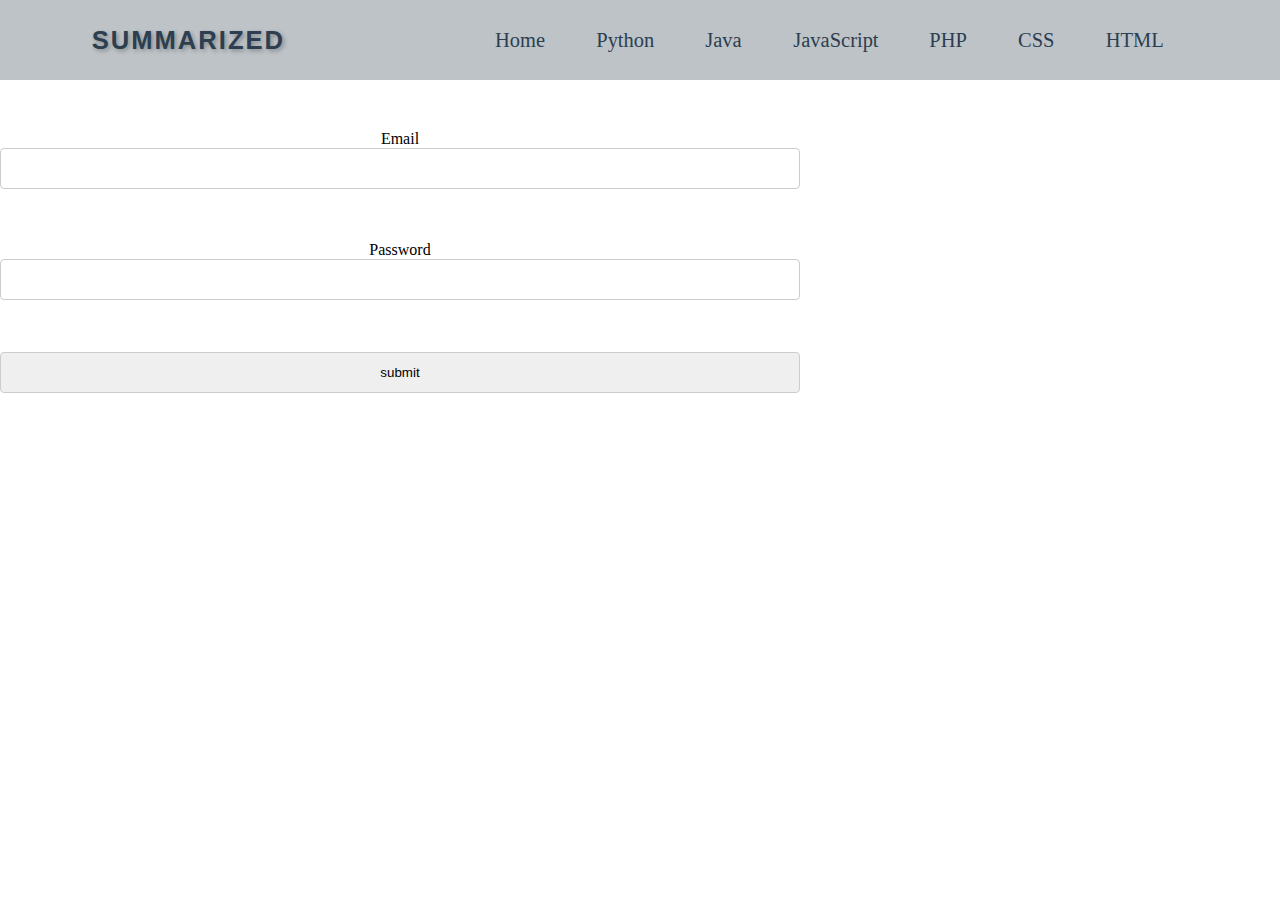
<file: HTML/login.html>
<!DOCTYPE html>
<html lang="en">
<head>
    <meta charset="UTF-8">
    <meta http-equiv="X-UA-Compatible" content="IE=edge">
    <meta name="viewport" content="width=device-width, initial-scale=1.0">
    <title>Programming Languages Syntax</title>
    <meta name="color-scheme" content="dark light">
    <link rel="stylesheet" href="../CSS/style.css">
    <link rel = "stylesheet" href = "../CSS/register.css">
</head>
<body>
    <header>
        <div class="logo">Summarized</div>
        <div class="hamburger">
            <div class="line"></div>
            <div class="line"></div>
            <div class="line"></div>
        </div>
        <div class="nav_bar">
            <ul>
                <li><a href="index.html" id = "index.html">Home</a></li>
                <li><a href="python.html" id = "python.html">Python</a></li>
                <li><a href="java.html" id = "java.html">Java</a></li>
                <li><a href="javascript.html" id = "javascript.html">JavaScript</a></li>
                <li><a href="php.html" id = "php.html">PHP</a></li>
                <li><a href="css.html" id = "css.html">CSS</a></li>
                <li><a href="html.html" id = "html.html">HTML</a></li>
            </ul>
        </div>
    </header>
    <form action="../PHP/index.php" method="post">
        <label for="email">Email</label>
        <input type="text" name="email" value="">
        <br><br>

        <label for="password">Password</label>
        <input type="password" name="pass" value="">
        <br><br>

        <input type="submit" value="submit"/>
    </form>

    <script src="../Javascript/login.js"></script>
    <script src="../Javascript/index.js"></script>
</body>
</html>
</file>
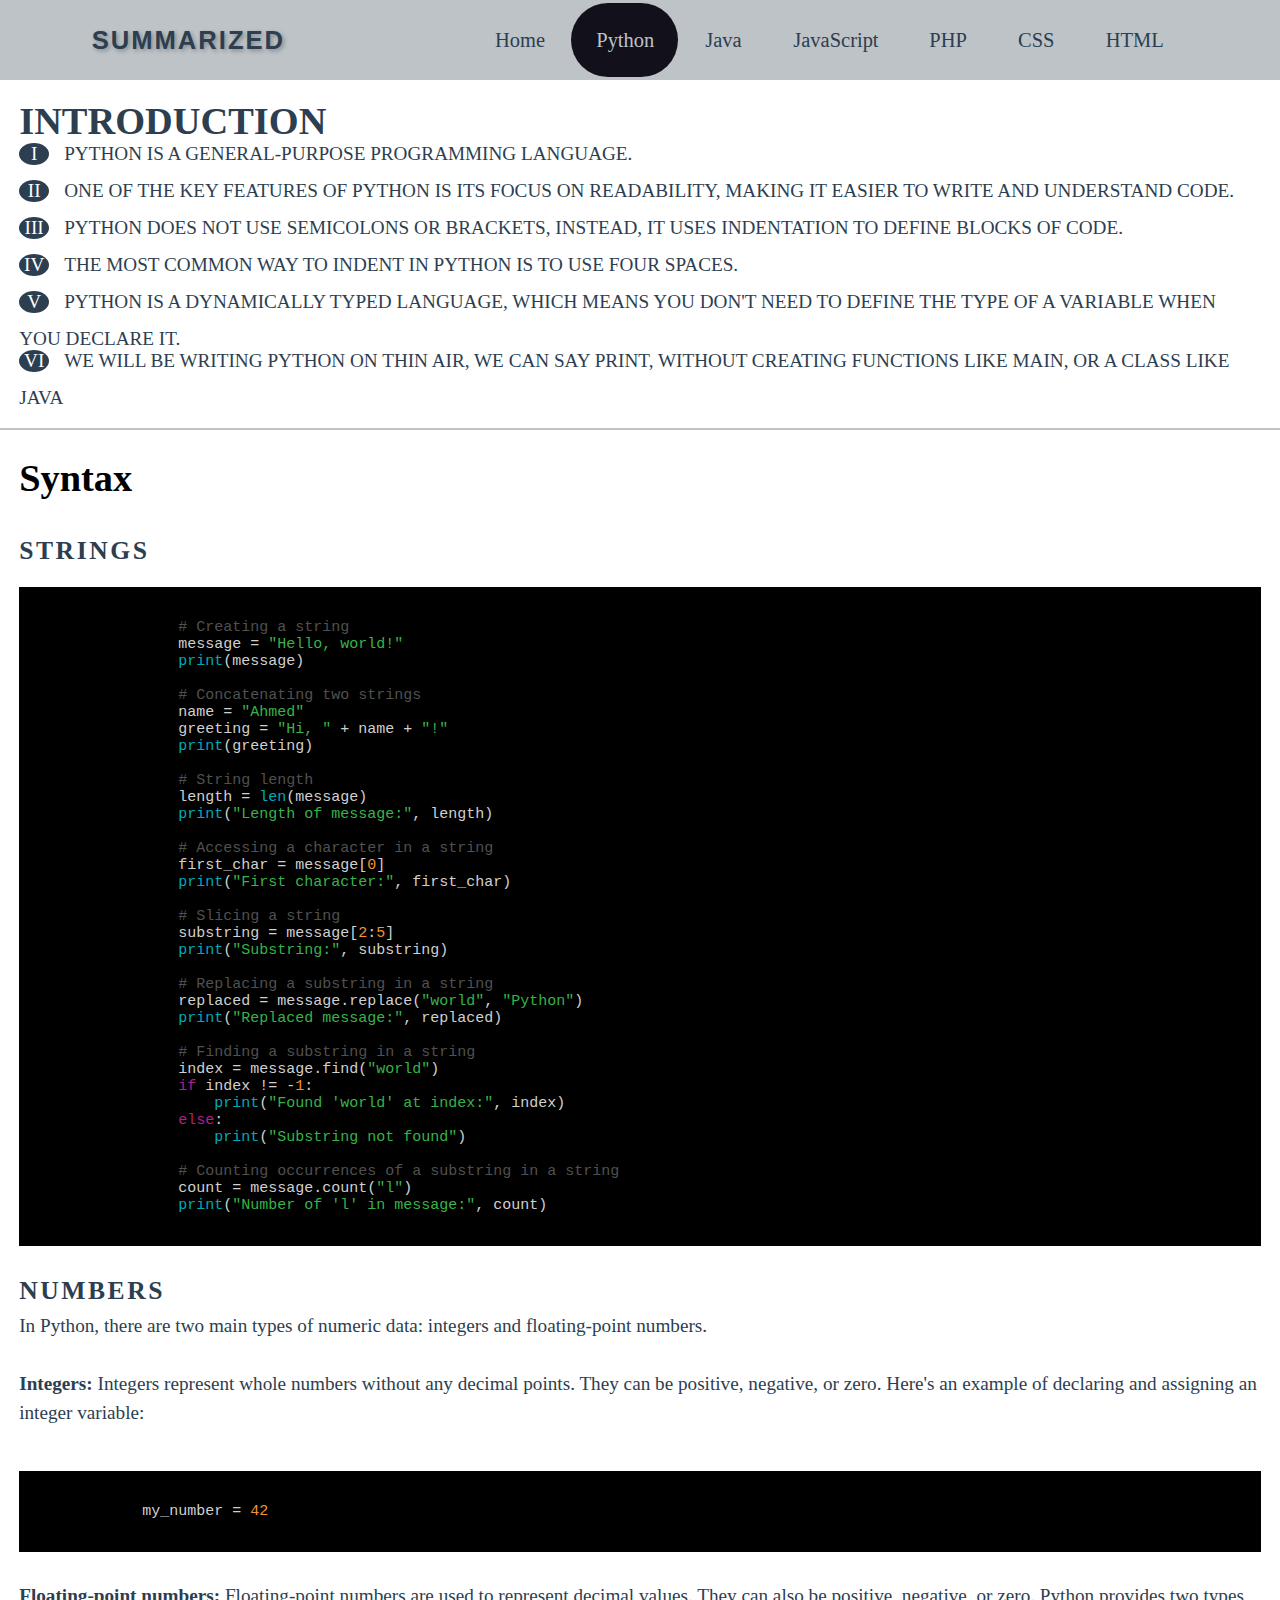
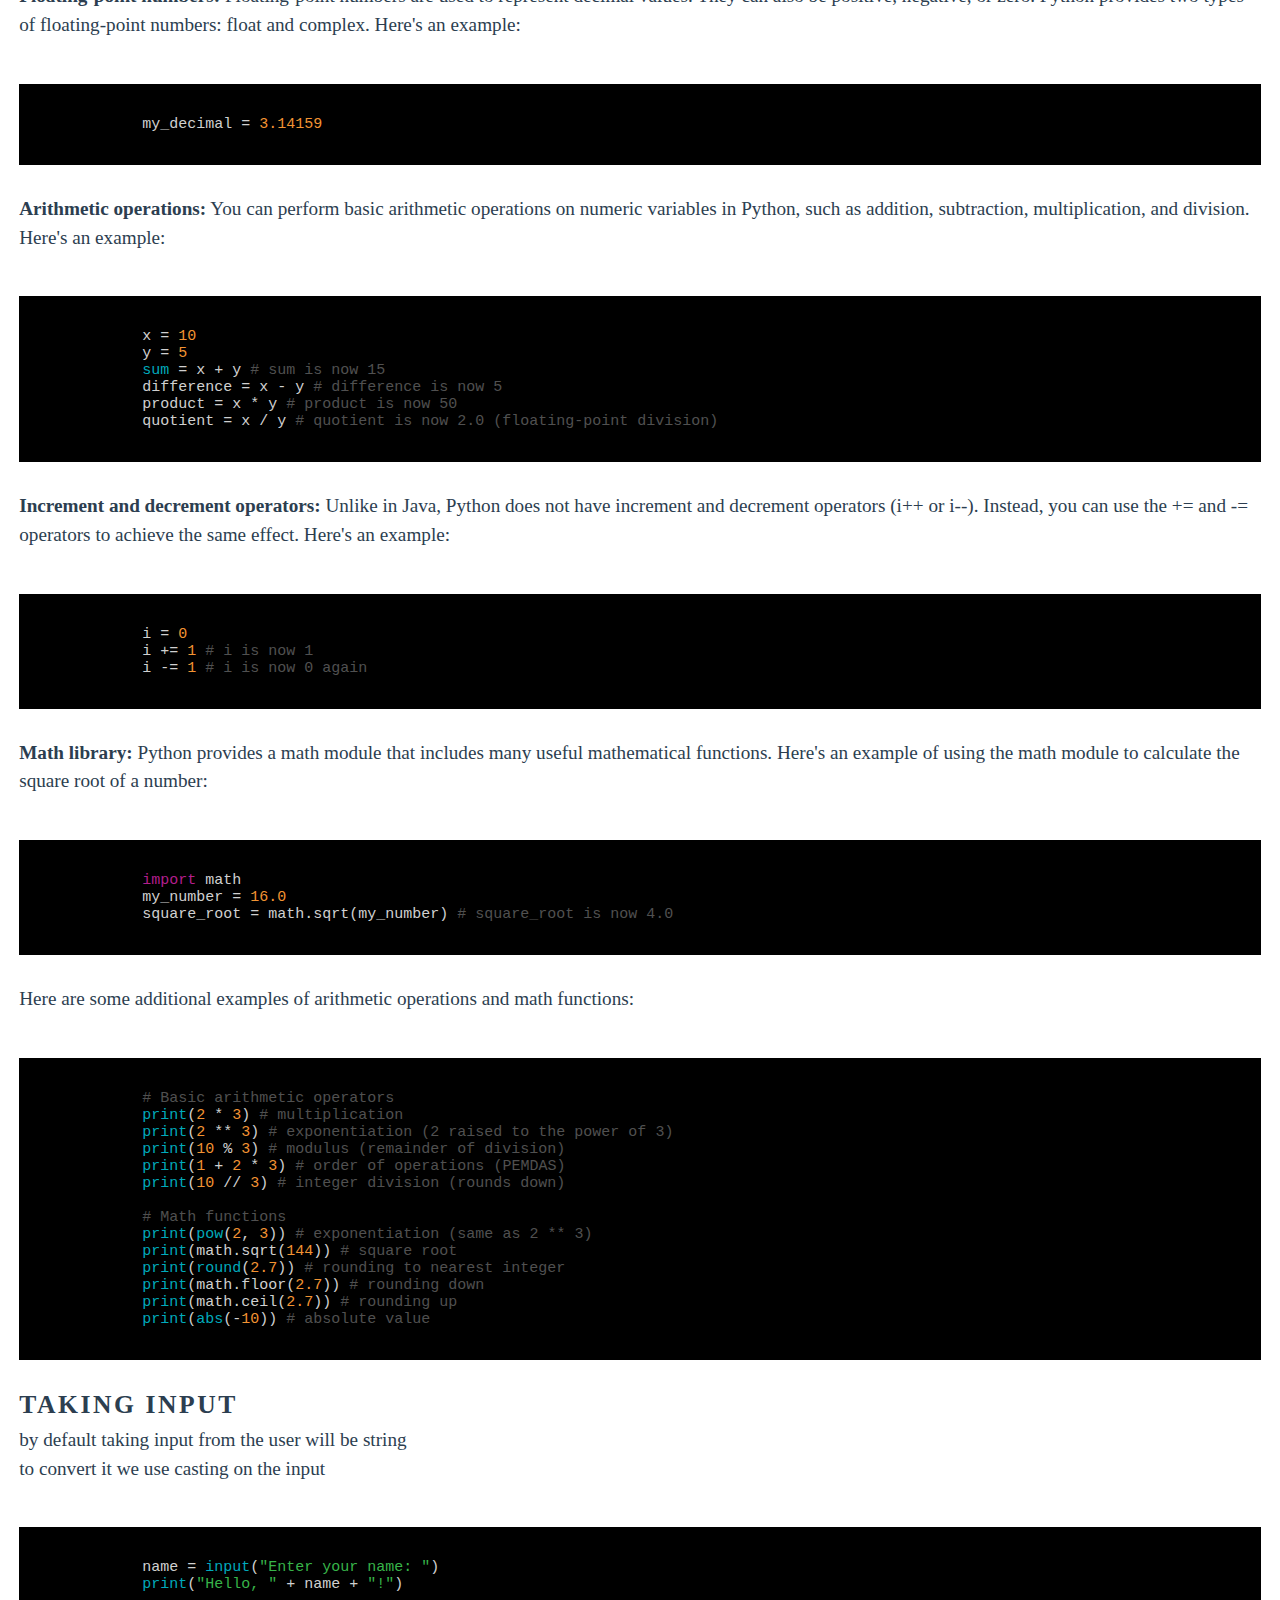
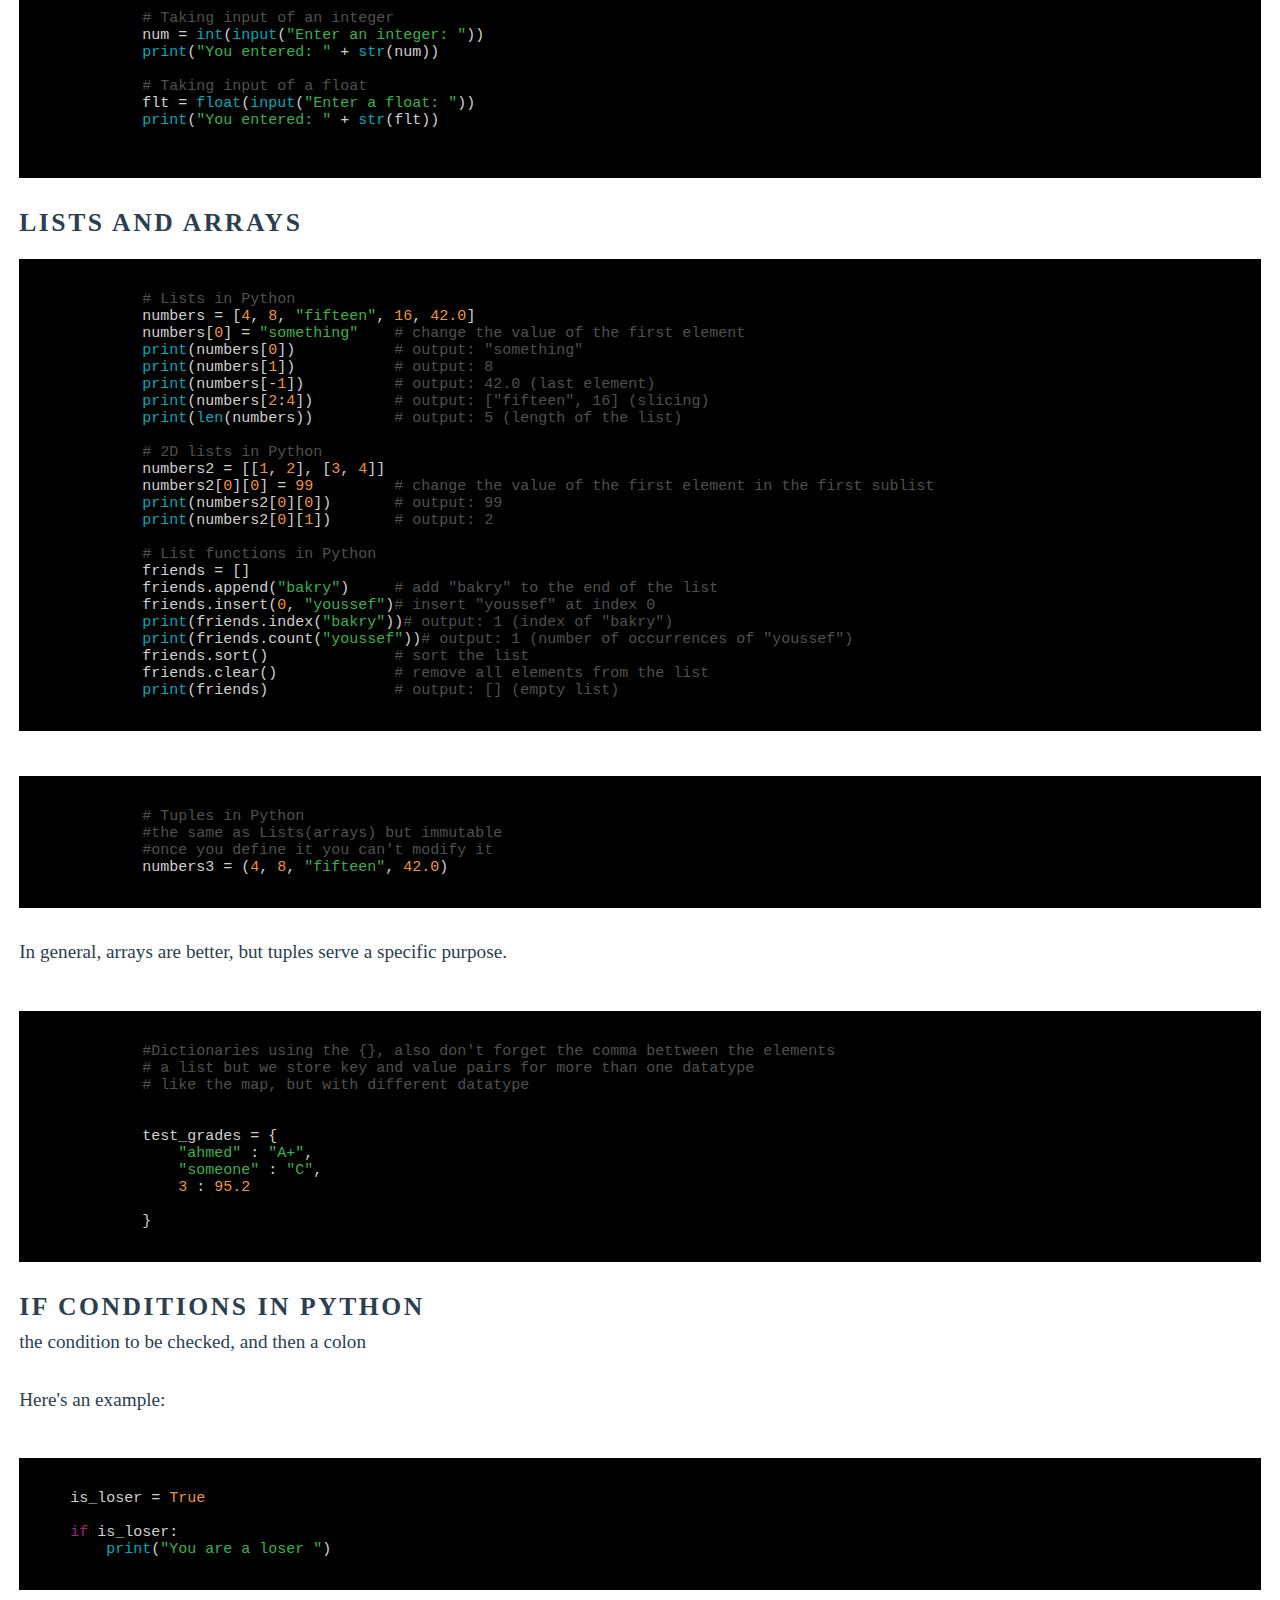
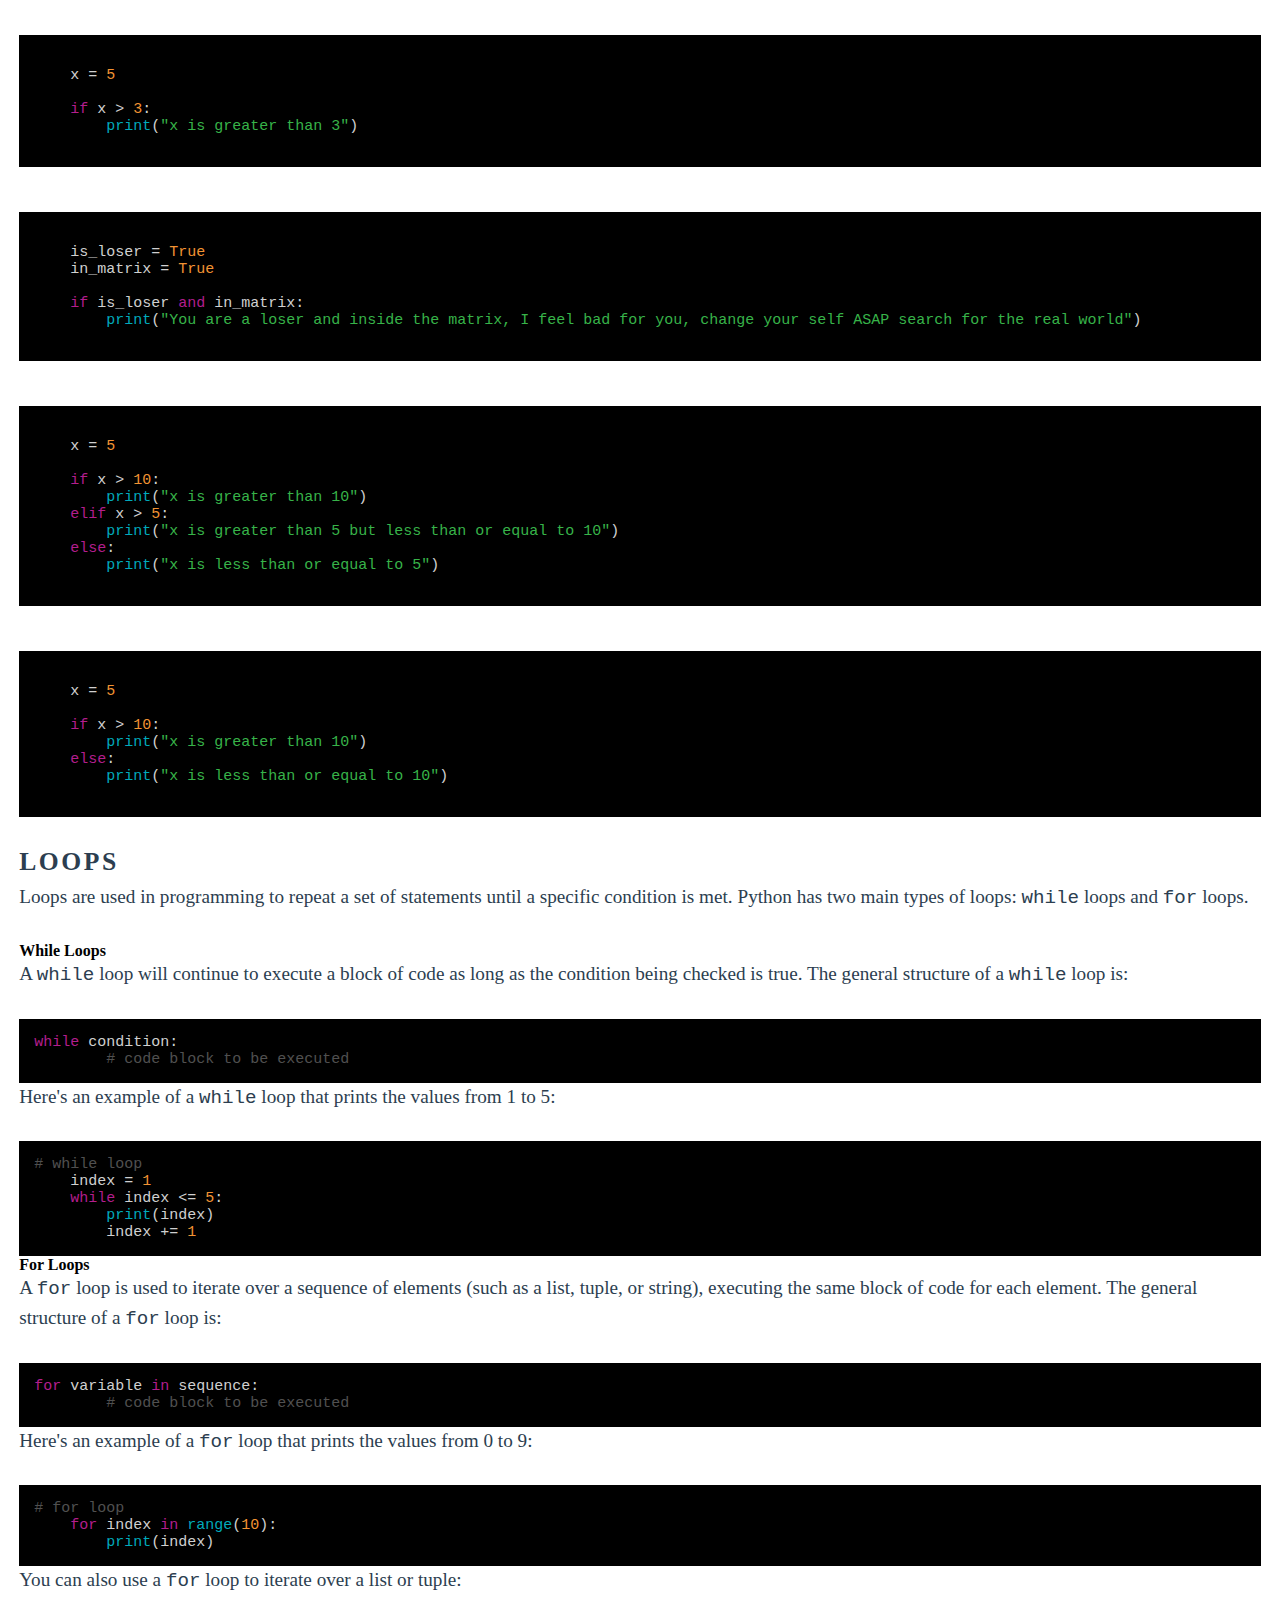
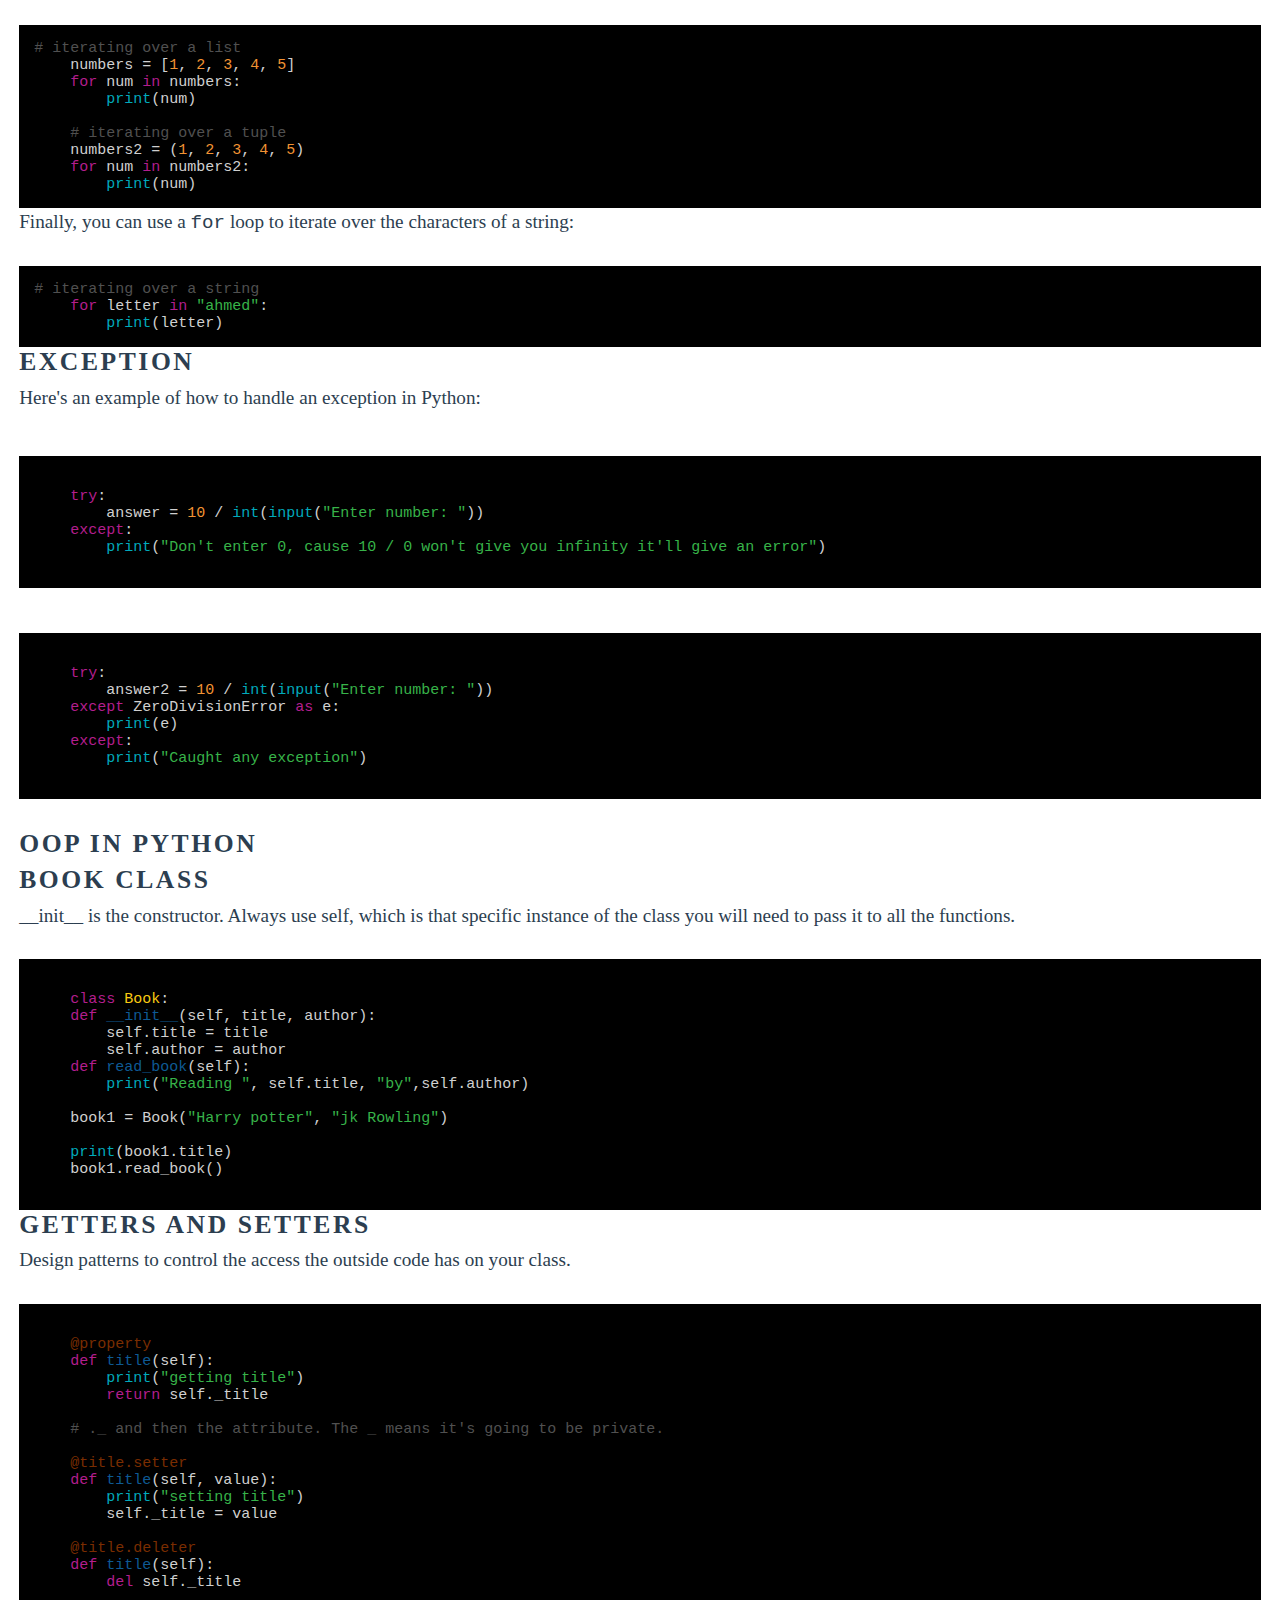
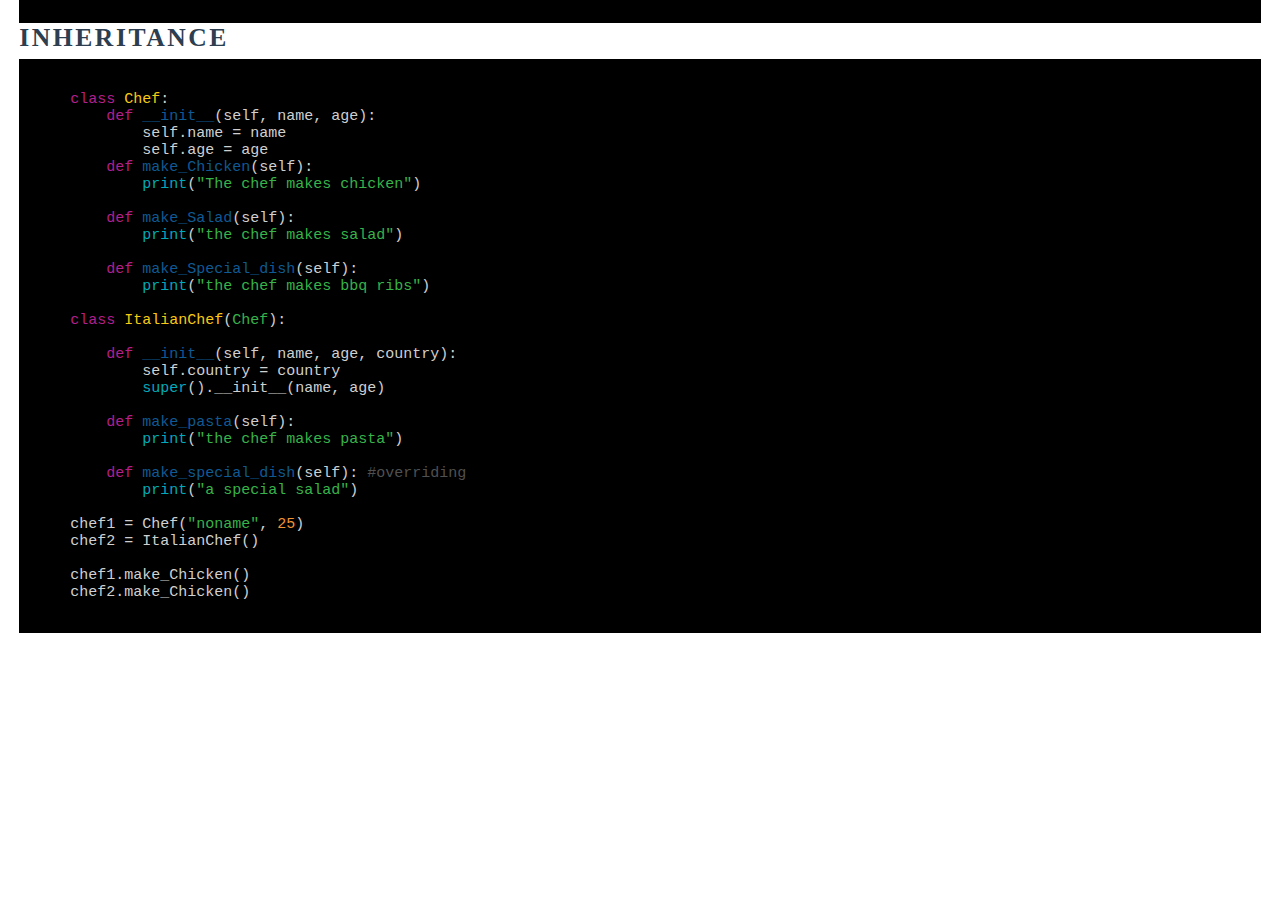
<file: HTML/python.html>
<!DOCTYPE html>
<html lang="en">
<head>
    <meta charset="UTF-8">
    <meta http-equiv="X-UA-Compatible" content="IE=edge">
    <meta name="viewport" content="width=device-width, initial-scale=1.0">
    <title>Programming Languages Syntax</title>
    <link rel = "stylesheet" href = "../CSS/style.css">
    <link rel="stylesheet" href="../CSS/additional.css">
    <link rel="stylesheet" href="../CSS/pop.css">
</head>
<body>
    <header>
        <div class="logo">Summarized</div>
        <div class="hamburger">
            <div class="line"></div>
            <div class="line"></div>
            <div class="line"></div>
        </div>
        <div class="nav_bar">
            <ul>
                <li><a href="index.html">Home</a></li>
                <li><a href="python.html">Python</a></li>
                <li><a href="java.html">Java</a></li>
                <li><a href="javascript.html">JavaScript</a></li>
                <li><a href="php.html" id = "php.html">PHP</a></li>
                <li><a href="css.html">CSS</a></li>
                <li><a href="html.html">HTML</a></li>
            </ul>
        </div>
    </header>
    
    <div class="intro menuOpen">
        <h2>Introduction</h2>
        <ul class="count">
            <li>Python is a general-purpose programming language.</li>
            <li>One of the key features of Python is its focus on readability, making it easier to write and understand code.</li>
            <li>Python does not use semicolons or brackets, instead, it uses indentation to define blocks of code.</li>
            <li>The most common way to indent in Python is to use four spaces.</li>
            <li>Python is a dynamically typed language, which means you don't need to define the type of a variable when you declare it.</li>
            <li>We will be writing python on thin air, we can say print, without creating functions like main, or a class like java</li>
        </ul>
    </div>

    <div class="syntax">
        <h2>Syntax</h2>
        <br><br>
        <h3>Strings</h3>
        <pre>
            <code class="language-python">
                # Creating a string
                message = "Hello, world!"
                print(message)

                # Concatenating two strings
                name = "Ahmed"
                greeting = "Hi, " + name + "!"
                print(greeting)

                # String length
                length = len(message)
                print("Length of message:", length)

                # Accessing a character in a string
                first_char = message[0]
                print("First character:", first_char)

                # Slicing a string
                substring = message[2:5]
                print("Substring:", substring)

                # Replacing a substring in a string
                replaced = message.replace("world", "Python")
                print("Replaced message:", replaced)

                # Finding a substring in a string
                index = message.find("world")
                if index != -1:
                    print("Found 'world' at index:", index)
                else:
                    print("Substring not found")

                # Counting occurrences of a substring in a string
                count = message.count("l")
                print("Number of 'l' in message:", count)
            </code>
        </pre>



    <h3>Numbers</h3>
    <p>In Python, there are two main types of numeric data: integers and floating-point numbers.</p>
    <p><strong>Integers:</strong> Integers represent whole numbers without any decimal points. They can be positive, negative, or zero. Here's an example of declaring and assigning an integer variable:</p>
    <pre>
        <code class="language-python">
            my_number = 42
        </code>
    </pre>
    <p><strong>Floating-point numbers:</strong> Floating-point numbers are used to represent decimal values. They can also be positive, negative, or zero. Python provides two types of floating-point numbers: float and complex. Here's an example:</p>
    <pre>
        <code class="language-python">
            my_decimal = 3.14159
        </code>
    </pre>
    <p><strong>Arithmetic operations:</strong> You can perform basic arithmetic operations on numeric variables in Python, such as addition, subtraction, multiplication, and division. Here's an example:</p>
    <pre>
        <code class="language-python">
            x = 10
            y = 5
            sum = x + y # sum is now 15
            difference = x - y # difference is now 5
            product = x * y # product is now 50
            quotient = x / y # quotient is now 2.0 (floating-point division)
        </code>
    </pre>
    <p><strong>Increment and decrement operators:</strong> Unlike in Java, Python does not have increment and decrement operators (i++ or i--). Instead, you can use the += and -= operators to achieve the same effect. Here's an example:</p>
    <pre>
        <code class="language-python">
            i = 0
            i += 1 # i is now 1
            i -= 1 # i is now 0 again
        </code>
    </pre>
    <p><strong>Math library:</strong> Python provides a math module that includes many useful mathematical functions. Here's an example of using the math module to calculate the square root of a number:</p>
    <pre>
        <code class="language-python">
            import math
            my_number = 16.0
            square_root = math.sqrt(my_number) # square_root is now 4.0
        </code>
    </pre>
    <p>Here are some additional examples of arithmetic operations and math functions:</p>
    <pre>
        <code class="language-python">
            # Basic arithmetic operators
            print(2 * 3) # multiplication
            print(2 ** 3) # exponentiation (2 raised to the power of 3)
            print(10 % 3) # modulus (remainder of division)
            print(1 + 2 * 3) # order of operations (PEMDAS)
            print(10 // 3) # integer division (rounds down)

            # Math functions
            print(pow(2, 3)) # exponentiation (same as 2 ** 3)
            print(math.sqrt(144)) # square root
            print(round(2.7)) # rounding to nearest integer
            print(math.floor(2.7)) # rounding down
            print(math.ceil(2.7)) # rounding up
            print(abs(-10)) # absolute value
        </code>
    </pre>
    
    <h3>Taking Input</h3>
    <p>by default taking input from the user will be string<br>
    to convert it we use casting on the input</p>
    <pre>
        <code class="language-python">
            name = input("Enter your name: ")
            print("Hello, " + name + "!")

            # Taking input of an integer
            num = int(input("Enter an integer: "))
            print("You entered: " + str(num))

            # Taking input of a float
            flt = float(input("Enter a float: "))
            print("You entered: " + str(flt))

        </code>
    </pre>

    <h3>Lists and Arrays</h3>

    <pre>
        <code>
            # Lists in Python
            numbers = [4, 8, "fifteen", 16, 42.0]
            numbers[0] = "something"    # change the value of the first element
            print(numbers[0])           # output: "something"
            print(numbers[1])           # output: 8
            print(numbers[-1])          # output: 42.0 (last element)
            print(numbers[2:4])         # output: ["fifteen", 16] (slicing)
            print(len(numbers))         # output: 5 (length of the list)

            # 2D lists in Python
            numbers2 = [[1, 2], [3, 4]]
            numbers2[0][0] = 99         # change the value of the first element in the first sublist
            print(numbers2[0][0])       # output: 99
            print(numbers2[0][1])       # output: 2

            # List functions in Python
            friends = []
            friends.append("bakry")     # add "bakry" to the end of the list
            friends.insert(0, "youssef")# insert "youssef" at index 0
            print(friends.index("bakry"))# output: 1 (index of "bakry")
            print(friends.count("youssef"))# output: 1 (number of occurrences of "youssef")
            friends.sort()              # sort the list
            friends.clear()             # remove all elements from the list
            print(friends)              # output: [] (empty list)
        </code>
    </pre>

    <pre>
        <code class="language-python">
            # Tuples in Python
            #the same as Lists(arrays) but immutable
            #once you define it you can't modify it
            numbers3 = (4, 8, "fifteen", 42.0)
        </code>
    </pre>
    <p>
        In general, arrays are better, but tuples serve a specific purpose.
    </p>
    <pre>
        <code class="language-python">
            #Dictionaries using the {}, also don't forget the comma bettween the elements
            # a list but we store key and value pairs for more than one datatype
            # like the map, but with different datatype


            test_grades = {
                "ahmed" : "A+",
                "someone" : "C",
                3 : 95.2

            }
        </code>
    </pre>

    <h3>If Conditions in Python</h3>
    <p>the condition to be checked, and then a colon</p>
    <p>Here's an example:</p>
    <pre>
    <code class="language-python">
    is_loser = True

    if is_loser:
        print("You are a loser ")
    </code>
    </pre>
    <pre>
    <code class="language-python">
    x = 5

    if x > 3:
        print("x is greater than 3")
    </code>
    </pre>
    <pre>
    <code class="language-python">
    is_loser = True
    in_matrix = True

    if is_loser and in_matrix:
        print("You are a loser and inside the matrix, I feel bad for you, change your self ASAP search for the real world")
    </code>
    </pre>
    <pre>
    <code class="language-python">
    x = 5

    if x > 10:
        print("x is greater than 10")
    elif x > 5:
        print("x is greater than 5 but less than or equal to 10")
    else:
        print("x is less than or equal to 5")
    </code>
    </pre>
    <pre>
    <code class="language-python">
    x = 5

    if x > 10:
        print("x is greater than 10")
    else:
        print("x is less than or equal to 10")
    </code>
    </pre>

    <h3>Loops</h3>
    <p>Loops are used in programming to repeat a set of statements until a specific condition is met. Python has two main types of loops: <code>while</code> loops and <code>for</code> loops.</p>
    <h4>While Loops</h4>
    <p>A <code>while</code> loop will continue to execute a block of code as long as the condition being checked is true. The general structure of a <code>while</code> loop is:</p>
    <pre><code class="language-python">while condition:
        # code block to be executed</code></pre>
    <p>Here's an example of a <code>while</code> loop that prints the values from 1 to 5:</p>
    <pre><code class="language-python"># while loop
    index = 1
    while index &lt;= 5:
        print(index)
        index += 1</code></pre>
    <h4>For Loops</h4>
    <p>A <code>for</code> loop is used to iterate over a sequence of elements (such as a list, tuple, or string), executing the same block of code for each element. The general structure of a <code>for</code> loop is:</p>
    <pre><code class="language-python">for variable in sequence:
        # code block to be executed</code></pre>
    <p>Here's an example of a <code>for</code> loop that prints the values from 0 to 9:</p>
    <pre><code class="language-python"># for loop
    for index in range(10):
        print(index)</code></pre>
    <p>You can also use a <code>for</code> loop to iterate over a list or tuple:</p>
    <pre><code class="language-python"># iterating over a list
    numbers = [1, 2, 3, 4, 5]
    for num in numbers:
        print(num)

    # iterating over a tuple
    numbers2 = (1, 2, 3, 4, 5)
    for num in numbers2:
        print(num)</code></pre>
    <p>Finally, you can use a <code>for</code> loop to iterate over the characters of a string:</p>
    <pre><code class="language-python"># iterating over a string
    for letter in "ahmed":
        print(letter)</code></pre>


    <h3>Exception</h3>
    <p>Here's an example of how to handle an exception in Python:</p>
    <pre>
        <code class="language-python">
    try:
        answer = 10 / int(input("Enter number: "))
    except:
        print("Don't enter 0, cause 10 / 0 won't give you infinity it'll give an error")
        </code>
    </pre>
    <pre>
        <code class="language-python">
    try:
        answer2 = 10 / int(input("Enter number: "))
    except ZeroDivisionError as e:
        print(e)
    except:
        print("Caught any exception")
        </code>
    </pre>

    <h3>OOP in Python</h3>
	<h3>Book class</h3>
	<p>__init__ is the constructor. Always use self, which is that specific instance of the class you will need to pass it to all the functions.</p>
	<pre><code class="language-python">
    class Book:
    def __init__(self, title, author):
        self.title = title
        self.author = author
    def read_book(self):
        print("Reading ", self.title, "by",self.author)

    book1 = Book("Harry potter", "jk Rowling")

    print(book1.title)
    book1.read_book() 
	</code></pre>

	<h3>Getters and Setters</h3>
	<p>Design patterns to control the access the outside code has on your class.</p>
	<pre><code class="language-python">
    @property
    def title(self):
        print("getting title")
        return self._title

    # ._ and then the attribute. The _ means it's going to be private.

    @title.setter
    def title(self, value):
        print("setting title")
        self._title = value

    @title.deleter
    def title(self):
        del self._title
        </code></pre>

    <h3>Inheritance</h3>
    <pre><code class="language-python">
    class Chef:
        def __init__(self, name, age):
            self.name = name
            self.age = age
        def make_Chicken(self):
            print("The chef makes chicken")

        def make_Salad(self):
            print("the chef makes salad")
        
        def make_Special_dish(self):
            print("the chef makes bbq ribs")

    class ItalianChef(Chef):

        def __init__(self, name, age, country):
            self.country = country
            super().__init__(name, age)

        def make_pasta(self):
            print("the chef makes pasta")
        
        def make_special_dish(self): #overriding
            print("a special salad")
        
    chef1 = Chef("noname", 25)
    chef2 = ItalianChef()

    chef1.make_Chicken()
    chef2.make_Chicken()
	</code></pre>
    
    <script src="../Javascript/highlight.min.js"></script>
    <script>hljs.initHighlightingOnLoad();</script>
    <script src="../Javascript/index.js"></script>
</body>
</html>
</file>
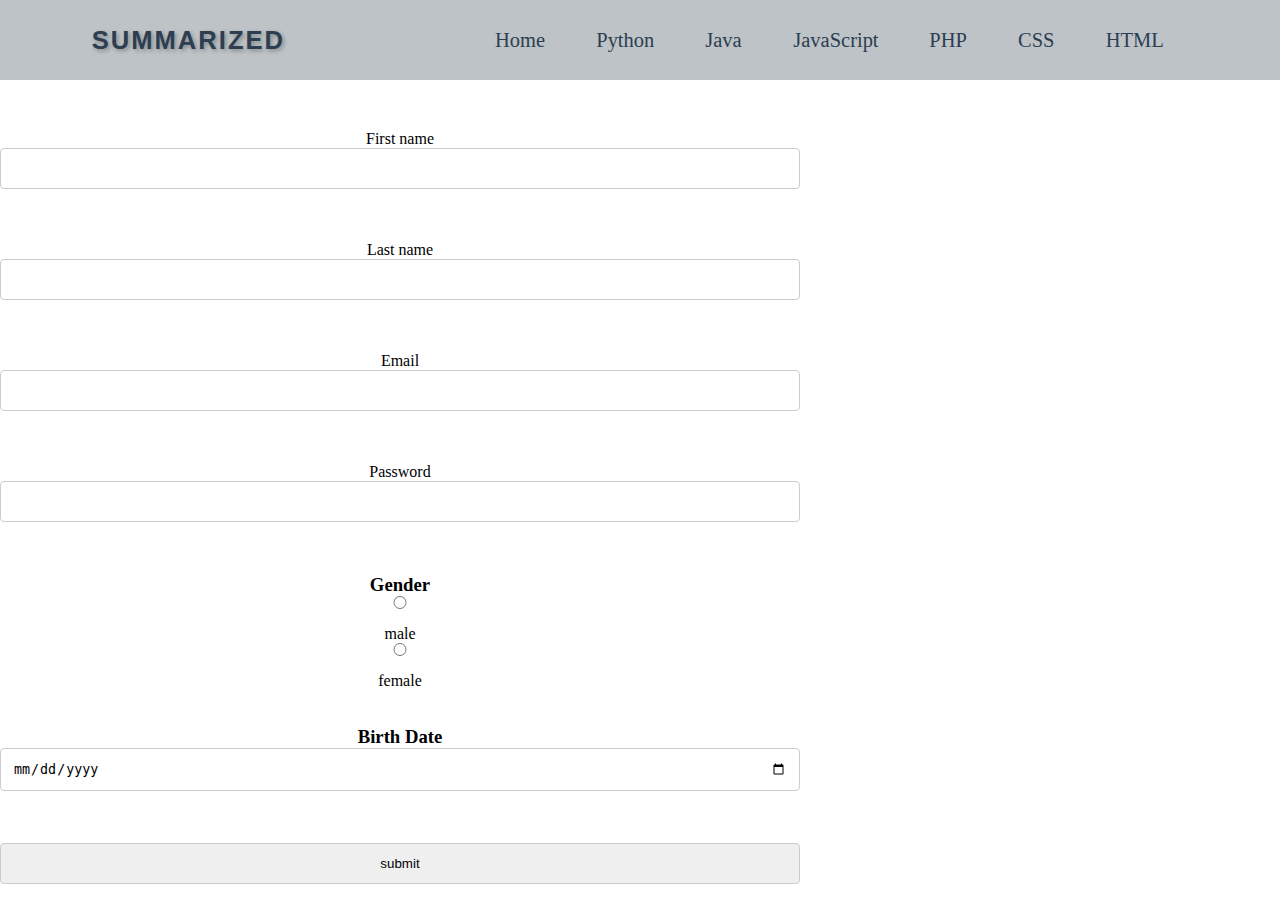
<file: HTML/register.html>
<!DOCTYPE html>
<html lang="en">
<head>
    <meta charset="UTF-8">
    <meta http-equiv="X-UA-Compatible" content="IE=edge">
    <meta name="viewport" content="width=device-width, initial-scale=1.0">
    <title>Programming Languages Syntax</title>
    <meta name="color-scheme" content="dark light">
    <link rel="stylesheet" href="../CSS/style.css">
    <link rel = "stylesheet" href = "../CSS/register.css">
</head>
<body>
    <header>
        <div class="logo">Summarized</div>
        <div class="hamburger">
            <div class="line"></div>
            <div class="line"></div>
            <div class="line"></div>
        </div>
        <div class="nav_bar">
            <ul>
                <li><a href="index.html" id = "index.html">Home</a></li>
                <li><a href="python.html" id = "python.html">Python</a></li>
                <li><a href="java.html" id = "java.html">Java</a></li>
                <li><a href="javascript.html" id = "javascript.html">JavaScript</a></li>
                <li><a href="php.html" id = "php.html">PHP</a></li>
                <li><a href="css.html" id = "css.html">CSS</a></li>
                <li><a href="html.html" id = "html.html">HTML</a></li>
            </ul>
        </div>
    </header>
    <form action = "../PHP/register.php" method = "post">

        <label for="first_name">First name</label>
        <input type="text" name="first_name" value="" />
        <br><br>

        <label for="last_name">Last name</label>
        <input type="text" name="last_name" value="" />
        <br><br>

        <label for="email">Email</label>
        <input type="email" name="email" value="" />
        <br><br>

        <label for="pass">Password</label>
        <input type="password" name="pass" value="" />
        <br><br>

        <h3>Gender</h3>
        <input type="radio" name="gender" value="male"/> male<br>
        <input type="radio" name="gender" value="female"/> female<br>
        <br><br>

        <h3>Birth Date</h3>
        <label for="birth_date"></label>
        <input type="date" name="birth_date" value="">
        <br><br>

        <input type="submit" value="submit"/>
    </form>

    <script src="../Javascript/register.js"></script>
    <script src="../Javascript/index.js"></script>
</body>
</html>
</file>
<file: CSS/style.css>
:root {
    --primary-color: #2c3e50;
    --secondary-color: #bdc3c7;
    --tertiary-color: #ffffff;
    --background-color: #ecf0f1;
  }
  

* {
    margin: 0;
    padding: 0;
    box-sizing: border-box;
    list-style: none;
    text-decoration: none;
}

body {
    display: flex;
    flex-direction: column;
    min-height: 50vh;
    margin: 0;
    background-image: var(--background-color);
}

header {
    width: 100%;
    height: 80px;
    background: var(--secondary-color);
    display: flex;
    align-items: center;
    justify-content: space-around;
}

.logo {
    font-family: "open Sans", sans-serif;
    font-size: clamp(1rem, 2vw, 3rem);
    font-weight: bold;
    color: var(--primary-color);
    text-shadow: 2px 2px 4px rgba(0, 0, 0, 0.3);
    letter-spacing: 2px;
    text-transform: uppercase;
    
}

.hamburger {
    display: none;
}

.nav_bar ul {
    display: flex;
}

.nav_bar.active {
    height: 550px;
}

.nav_bar.active ul {
    opacity: 1;
}

.nav_bar ul li a {
    display: block;
    color: var(--primary-color);
    font-size: clamp(1.2rem, 1.6vw, 2.5rem);
    padding: clamp(1rem, 2vw, 3rem);
    border-radius: 50px;
    transition: 0.5s;
    margin: 0 1%;
}

.nav_bar ul li a:hover {
    color: var(--secondary-color);
    background: #11101b;
}

.nav_bar ul li a.active {
    color: var(--secondary-color);
    background-color: #11101b;
}



@media only screen and (max-width: 900px) {
    .hamburger {
        display: block;
        cursor: pointer;
    }

    .hamburger .line {
        width: 30px;
        height: 3px;
        background: #fefefe;
        margin: 6px 0;
    }

    .nav_bar {
        height: 0;
        position: absolute;
        top: 80px;
        left: 0;
        right: 0;
        width: 100vw;
        background: var(--secondary-color);
        transition: 0.5s;
        overflow: hidden;
    }
    .nav_bar ul {
        display: block;
        width: fit-content;
        margin: 80px auto 0 auto;
        text-align: center;
        transition: 0.5s;
        opacity: 0;
    }
    .nav_bar ul li a {
        margin-bottom: 12px;
    }
    .main {
        display: flex;
        overflow: hidden;
        width: 100%;
    }

    .menu-open{
        z-index: -1;
    }

   
}

.main {
    display: flex;
    font-size: clamp(0.5rem, 3vw ,2rem);
    font-weight: 600;
    color: var(--secondary-color);
    min-height: 300px;
}
.main .text{
    margin: 1%;
    font-size: clamp(1rem, 4vw, 2rem);
    
}
.slideshow {
    display: flex;
    transition: transform 0.5s ease-in-out;
}
.slideshow-container{
    overflow: hidden;
    
}
.slide{
    flex: 3;
    min-width: 100%;
    display: flex;
    justify-content: center;
    align-items: center;
    max-height: 300px;
    padding: clamp(0.1rem, 0.5vw, 2rem);
    background-color: var(--secondary-color);
}

.slide h2{
    color: var(--primary-color);
    font-size: clamp(0.5rem, 6vw ,3rem);
    font-weight: clamp(0.5rem, 6vw, 3rem);

}

.slide p{
    color: var(--primary-color);
    font-size: clamp(1rem, 5vw, 3rem);
}

.dots-container{
    display: flex;
    justify-content: center;
    margin-top: 0.5%;
}

.dot{
    min-height: clamp(0.1rem, 2vw, 0.8rem);
    min-width: clamp(0.1rem, 2vw, 0.8rem);
    margin: 0 0.5%;
    border-radius: 50%;
    background-color: #bbb;
    transition: background-color 0.5s ease-in-out;
    cursor: pointer;
}

.dot:hover{
    background-color: #fff;
    border-color: #444;
    transform: scale(1.2);
}

.dots-container .dot.active{
    background-color: #504d4d;
}

.dot:hover{
    transform: scale(1.5);
}

#side_nav_bar li{
    color: var(--primary-color);
    background-color: var(--secondary-color);
    padding: 5%;
    margin: 5%;
    font-size: clamp(0.1rem, 5vw, 1.5rem);
}   

#side_nav_bar li a{
    color: var(--primary-color);
}

#side_nav_bar li a:hover{
    background: #11101b;
    color: var(--background-color)
    
}

.button a{
    position: relative;
    display: inline-block;
    padding: clamp(0.5rem, 2vw, 3rem);
    border: 2px solid #11101b;
    margin: 5%;
    text-transform: uppercase;
    font-weight: 600;
    text-decoration: none;
    letter-spacing:clamp(0.3rem, 0.5vw, 1rem);
    transition: 0.5s;
}

.button a:hover{
    color: var(--primary-color);
}
</file>
<file: CSS/additional.css>
:root {
    --primary-color: #2c3e50;
    --secondary-color: #bdc3c7;
    --tertiary-color: #ffffff;
    --background-color: #ecf0f1;
}

.intro, .syntax{
    padding: 1.5%;
}

h3 {
    font-size: clamp(1rem, 2vw, 5rem);
    text-transform: uppercase;
    letter-spacing: 0.1em;
    color: var(--primary-color);
    border-bottom: 0.5% solid var(--secondary-color);
    margin-bottom: 0.5%;
}

p {
    font-size: clamp(1rem, 1.5vw, 4rem);
    line-height: 1.5;
    color: var(--primary-color);
    margin-bottom: 1.5em;
}

.intro {
    font-size: clamp(1rem, 5vw, 4rem);
    text-transform: uppercase;
    letter-spacing: 0.1;
    color: var(--primary-color);
    border-bottom: 2px solid var(--secondary-color);
    margin-bottom: 0.5%;
}

h2 {
    font-size: clamp(2rem, 3vw, 5rem);
}

ul li {
    font-size: clamp(1rem, 1.5vw, 3rem);
    color: var(--primary-color);
    margin: 0.1;
}

body {
    counter-reset: mycounter;
}

.count li:before {
    counter-increment: mycounter;
    content: counter(mycounter, upper-roman);
    display: inline-block;
    min-width: 30px;
    min-height: 20px;
    text-align: center;
    border-radius: 75%;
    margin-right: 15px;
    margin-bottom: 15px;
    background-color: var(--primary-color);
    color: var(--tertiary-color);
    position: relative;
    z-index: -1;
}
</file>
<file: CSS/pop.css>
/*!
  Theme: Pop
  Author: Chris Kempson (http://chriskempson.com)
  License: ~ MIT (or more permissive) [via base16-schemes-source]
  Maintainer: @highlightjs/core-team
  Version: 2021.09.0
*/

/*
  WARNING: DO NOT EDIT THIS FILE DIRECTLY.

  This theme file was auto-generated from the Base16 scheme pop
  by the Highlight.js Base16 template builder.

  - https://github.com/highlightjs/base16-highlightjs
*/

/*
base00  #000000  Default Background
base01  #202020  Lighter Background (Used for status bars, line number and folding marks)
base02  #303030  Selection Background
base03  #505050  Comments, Invisibles, Line Highlighting
base04  #b0b0b0  Dark Foreground (Used for status bars)
base05  #d0d0d0  Default Foreground, Caret, Delimiters, Operators
base06  #e0e0e0  Light Foreground (Not often used)
base07  #ffffff  Light Background (Not often used)
base08  #eb008a  Variables, XML Tags, Markup Link Text, Markup Lists, Diff Deleted
base09  #f29333  Integers, Boolean, Constants, XML Attributes, Markup Link Url
base0A  #f8ca12  Classes, Markup Bold, Search Text Background
base0B  #37b349  Strings, Inherited Class, Markup Code, Diff Inserted
base0C  #00aabb  Support, Regular Expressions, Escape Characters, Markup Quotes
base0D  #0e5a94  Functions, Methods, Attribute IDs, Headings
base0E  #b31e8d  Keywords, Storage, Selector, Markup Italic, Diff Changed
base0F  #7a2d00  Deprecated, Opening/Closing Embedded Language Tags, e.g. <?php ?>
*/

pre code.hljs {
    display: block;
    overflow-x: auto;
    padding: 1em;
  }
  
  code.hljs {
    font-size: 15px;
    padding: 3px 5px;
  }
  
  .hljs {
    color: #d0d0d0;
    background: #000000;
  }
  
  .hljs::selection,
  .hljs ::selection {
    background-color: #303030;
    color: #d0d0d0;
  }
  
  
  /* purposely do not highlight these things */
  .hljs-formula,
  .hljs-params,
  .hljs-property
  {}
  
  /* base03 - #505050 -  Comments, Invisibles, Line Highlighting */
  .hljs-comment {
    color: #505050;
  }
  
  /* base04 - #b0b0b0 -  Dark Foreground (Used for status bars) */
  .hljs-tag {
    color: #b0b0b0;
  }
  
  /* base05 - #d0d0d0 -  Default Foreground, Caret, Delimiters, Operators */
  .hljs-subst,
  .hljs-punctuation,
  .hljs-operator {
    color: #d0d0d0;
  }
  
  .hljs-operator {
    opacity: 0.7;
  }
  
  /* base08 - Variables, XML Tags, Markup Link Text, Markup Lists, Diff Deleted */
  .hljs-bullet,
  .hljs-variable,
  .hljs-template-variable,
  .hljs-selector-tag,
  .hljs-name,
  .hljs-deletion {
    color: #eb008a;
  }
  
  /* base09 - Integers, Boolean, Constants, XML Attributes, Markup Link Url */
  .hljs-symbol,
  .hljs-number,
  .hljs-link,
  .hljs-attr,
  .hljs-variable.constant_,
  .hljs-literal {
    color: #f29333;
  }
  
  /* base0A - Classes, Markup Bold, Search Text Background */
  .hljs-title,
  .hljs-class .hljs-title,
  .hljs-title.class_
  {
    color: #f8ca12;
  }
  
  .hljs-strong {
    font-weight:bold;
    color: #f8ca12;
  }
  
  /* base0B - Strings, Inherited Class, Markup Code, Diff Inserted */
  .hljs-code,
  .hljs-addition,
  .hljs-title.class_.inherited__,
  .hljs-string {
    color: #37b349;
  }
  
  /* base0C - Support, Regular Expressions, Escape Characters, Markup Quotes */
  .hljs-built_in,
  .hljs-doctag, /* guessing */
  .hljs-quote,
  .hljs-keyword.hljs-atrule,
  .hljs-regexp {
    color: #00aabb;
  }
  
  /* base0D - Functions, Methods, Attribute IDs, Headings */
  .hljs-function .hljs-title,
  .hljs-attribute,
  .ruby .hljs-property,
  .hljs-title.function_,
  .hljs-section {
    color: #0e5a94;
  }
  
  /* base0E - Keywords, Storage, Selector, Markup Italic, Diff Changed */
  .hljs-type,
  /* .hljs-selector-id, */
  /* .hljs-selector-class, */
  /* .hljs-selector-attr, */
  /* .hljs-selector-pseudo, */
  .hljs-template-tag,
  .diff .hljs-meta,
  .hljs-keyword {
    color: #b31e8d;
  }
  .hljs-emphasis {
    color: #b31e8d;
    font-style: italic;
  }
  
  /* base0F - Deprecated, Opening/Closing Embedded Language Tags, e.g. <?php ?> */
  .hljs-meta,
  /*
    prevent top level .keyword and .string scopes
    from leaking into meta by accident
  */
  .hljs-meta .hljs-keyword,
  .hljs-meta .hljs-string
  {
    color: #7a2d00;
  }
  
  .hljs-meta .hljs-keyword,
  /* for v10 compatible themes */
  .hljs-meta-keyword {
    font-weight: bold;
  }
</file>
<file: CSS/register.css>
form{
    display: flex;
    flex-direction: column;
    align-items: center;
    margin-top: 50px;
}

label, input[type="submit"]{
    display: block;
    cursor: pointer;
}

form input{
    width: 100%;
    padding: 12px;
    border: 1px solid #ccc;
    border-radius: 4px;
    box-sizing: border-box;
    margin-bottom: 16px;
}

.error{
    color: red;
    margin-top: 5px;
}

@media only screen and (min-width: 768){
    form{
        max-width: 500px;
        margin: 0 auto;
    }
}


@media only screen and (min-width: 992px){
    form{
        max-width: 800px;
    }
}
</file>
